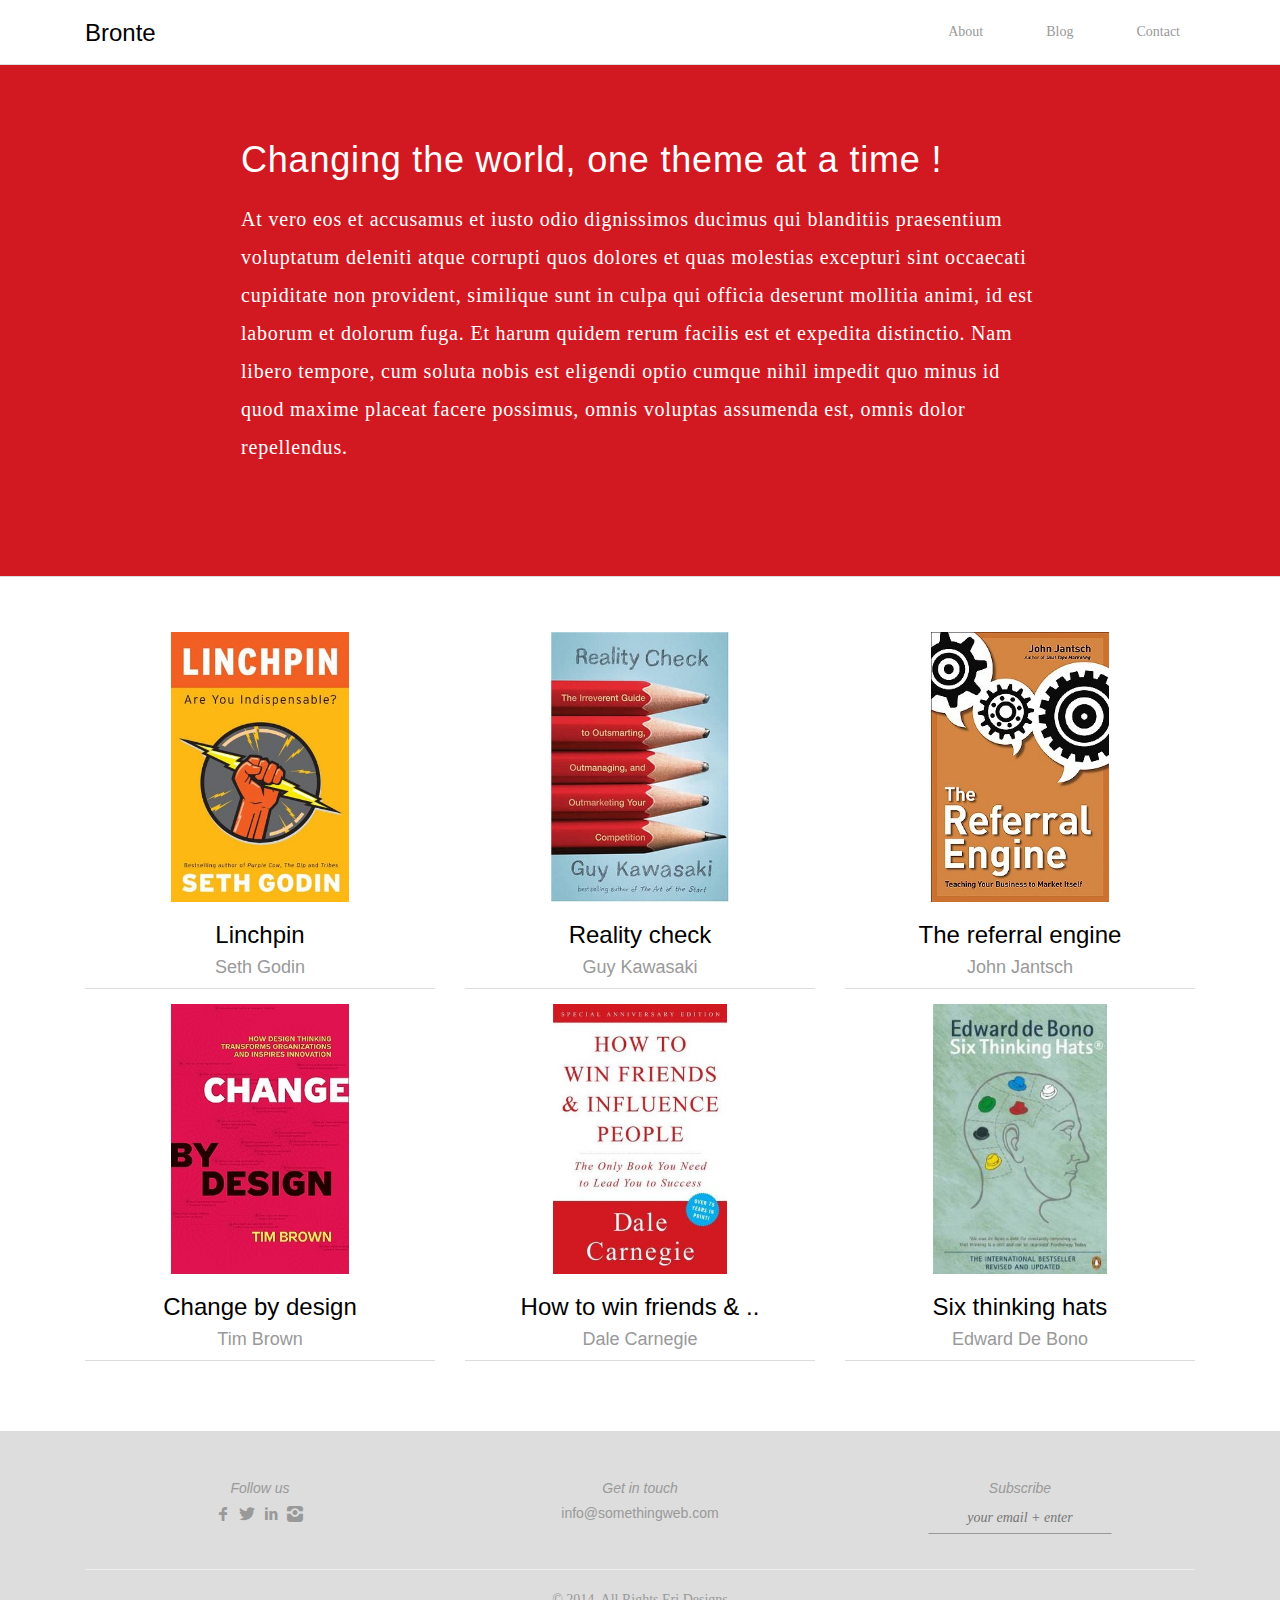
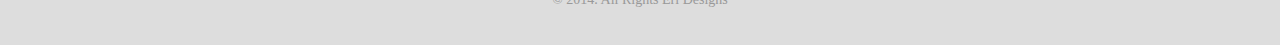
<file: index.html>
<!DOCTYPE html>
<html lang="en">
<head>
  <meta http-equiv="content-type" content="text/html; charset=UTF-8"> 
  
  <title>WordPress Theme for writers</title>
  
  <meta name="viewport" content="width=device-width, initial-scale=1, maximum-scale=1">
  <meta name="description" content="">
  <meta name="keywords" content="">
  <meta name="author" content="">
 
  <!-- style -->
  <link type="text/css" rel="stylesheet" href="style.css">

  <!-- loading less -->
  <link type="text/css" rel="stylesheet/less" href="style.less">
  <script src="js/less-1.6.1.min.js" type="text/javascript"></script>

	<!--[if lt IE 9]>
	<script src="https://oss.maxcdn.com/libs/html5shiv/3.7.0/html5shiv.js"></script>
	<script src="https://oss.maxcdn.com/libs/respond.js/1.3.0/respond.min.js"></script>
	<![endif]-->
    
</head>
<body>

<div class="top-nav">
<div class="container">

	<div class="logo col-sm-3">
		<h3><a href="index.html">Bronte</a></h3>
	</div><!-- logo -->
	
	<div class="nav col-sm-9">
		<ul class="navbar pull-right">
			<li>
			<a href="#">About</a>
			<ul>
				<li><a href="index-2.html">Home Two</a></li>
				<li><a href="index-3.html">Home Three</a></li>
			</ul>
			</li>
			<li><a href="blog.html">Blog</a></li>
			<li><a href="contact.php">Contact</a></li>
		</ul>
	</div><!-- nav -->
	
</div><!-- container -->
</div><!-- top nav -->

<div class="header">
<div class="container">
	<div class="content">
		<h1>
			Changing the world, one theme at a time !
		</h1>
		
		<p>At vero eos et accusamus et iusto odio dignissimos ducimus qui blanditiis praesentium voluptatum deleniti atque corrupti quos dolores et quas molestias excepturi sint occaecati cupiditate non provident, similique sunt in culpa qui officia deserunt mollitia animi, id est laborum et dolorum fuga. Et harum quidem rerum facilis est et expedita distinctio. Nam libero tempore, cum soluta nobis est eligendi optio cumque nihil impedit quo minus id quod maxime placeat facere possimus, omnis voluptas assumenda est, omnis dolor repellendus.</p>
	</div>
</div><!-- container -->
</div><!-- header -->

<div class="catalog">
<div class="container">

<div class="col-md-4 product">
	<a href="#">
		<img src="images/linchpin-seth-godin.jpg" class="img-responsive product-thumb" alt="Product title" />
	</a>
	
	<div class="details">
		<h3><a href="#">Linchpin</a></h3>
		<h4>Seth Godin</h4>
	</div>
</div><!-- product -->

<div class="col-md-4 product">
	<a href="#">
		<img src="images/reality-check-guy-kawasaki.jpg" class="img-responsive product-thumb" alt="Product title" />
	</a>
	
	<div class="details">
		<h3><a href="#">Reality check</a></h3>
		<h4>Guy Kawasaki</h4>
	</div>
</div><!-- product -->

<div class="col-md-4 product">
	<a href="#">
		<img src="images/the-referral-engine-john-jantsch.jpg" class="img-responsive product-thumb" alt="Product title" />
	</a>
	
	<div class="details">
		<h3><a href="#">The referral engine</a></h3>
		<h4>John Jantsch</h4>
	</div>
</div><!-- product -->

<div class="col-md-4 product">
	<a href="#">
		<img src="images/change-by-design-tim-brown.jpg" class="img-responsive product-thumb" alt="Product title" />
	</a>
	
	<div class="details">
		<h3><a href="#">Change by design</a></h3>
		<h4>Tim Brown</h4>
	</div>
</div><!-- product -->

<div class="col-md-4 product">
	<a href="#">
		<img src="images/how-to-win-friends-dale-carnegie.jpg" class="img-responsive product-thumb" alt="Product title" />
	</a>
	
	<div class="details">
		<h3><a href="#">How to win friends & ..</a></h3>
		<h4>Dale Carnegie</h4>
	</div>
</div><!-- product -->

<div class="col-md-4 product">
	<a href="#">
		<img src="images/six-thinking-hats-edward-de-bono.jpg" class="img-responsive product-thumb" alt="Product title" />
	</a>
	
	<div class="details">
		<h3><a href="#">Six thinking hats</a></h3>
		<h4>Edward De Bono</h4>
	</div>
</div><!-- product -->

</div><!-- container -->
</div><!-- catalog -->

<div class="footer">
<div class="container">

	<div class="col-md-4 product">
		
		<div class="details">
			<h5><i>Follow us</i></h5>
			<ul class="social">
				<li><a target="_blank" href="#"><i class="icon-facebook"></i></a></li>
				<li><a target="_blank" href="#"><i class="icon-twitter"></i></a></li>
				<li><a target="_blank" href="#"><i class="icon-linkedin"></i></a></li>
				<li><a target="_blank" href="#"><i class="icon-instagram"></i></a></li>
			</ul>
		</div>
		
	</div><!-- product -->
	
	<div class="col-md-4 product">
		
		<div class="details">
			<h5><i>Get in touch</i></h5>
			<h5>info@somethingweb.com</h5>
		</div>
		
	</div><!-- product -->
	
	<div class="col-md-4 product">
		
		<div class="details">
			<h5><i>Subscribe</i></h5>
			<input type="text" placeholder="your email + enter" class="subscribe-form"/>
		</div>
		
	</div><!-- product -->
	
	
	
	<div class="col-md-12">
		<hr>
		<div class="copyright">
			&copy; 2014. All Rights
			<a href="http://eridesigns.com.au" target="_blank">Eri Designs</a>
		</div>
	</div>

</div><!-- container -->
</div><!-- footer -->

<!-- loading js -->
<script type="text/javascript" src="js/jquery-1.10.2.min.js"></script>
<script type="text/javascript" src="js/plugins/superfish.min.js"></script>
<script type="text/javascript" src="js/plugins/hoverIntent.js"></script>
<script type="text/javascript" src="js/plugins/backstretch.js"></script>
<script type="text/javascript" src="fontello/config.json"></script>

<script type="text/javascript">
//$(".header").backstretch("http://dl.dropbox.com/u/515046/www/garfield-interior.jpg");
</script>

<!-- loading fonts -->
<link type="text/css" rel="stylesheet" href="fontello/css/fontello-codes.css">
<link type="text/css" rel="stylesheet" href="fontello/css/fontello-embedded.css">
<link type="text/css" rel="stylesheet" href="fontello/css/fontello-ie7-codes.css">
<link type="text/css" rel="stylesheet" href="fontello/css/fontello-ie7.css">
<link type="text/css" rel="stylesheet" href="fontello/css/fontello.css">
</body>
</html>
</file>
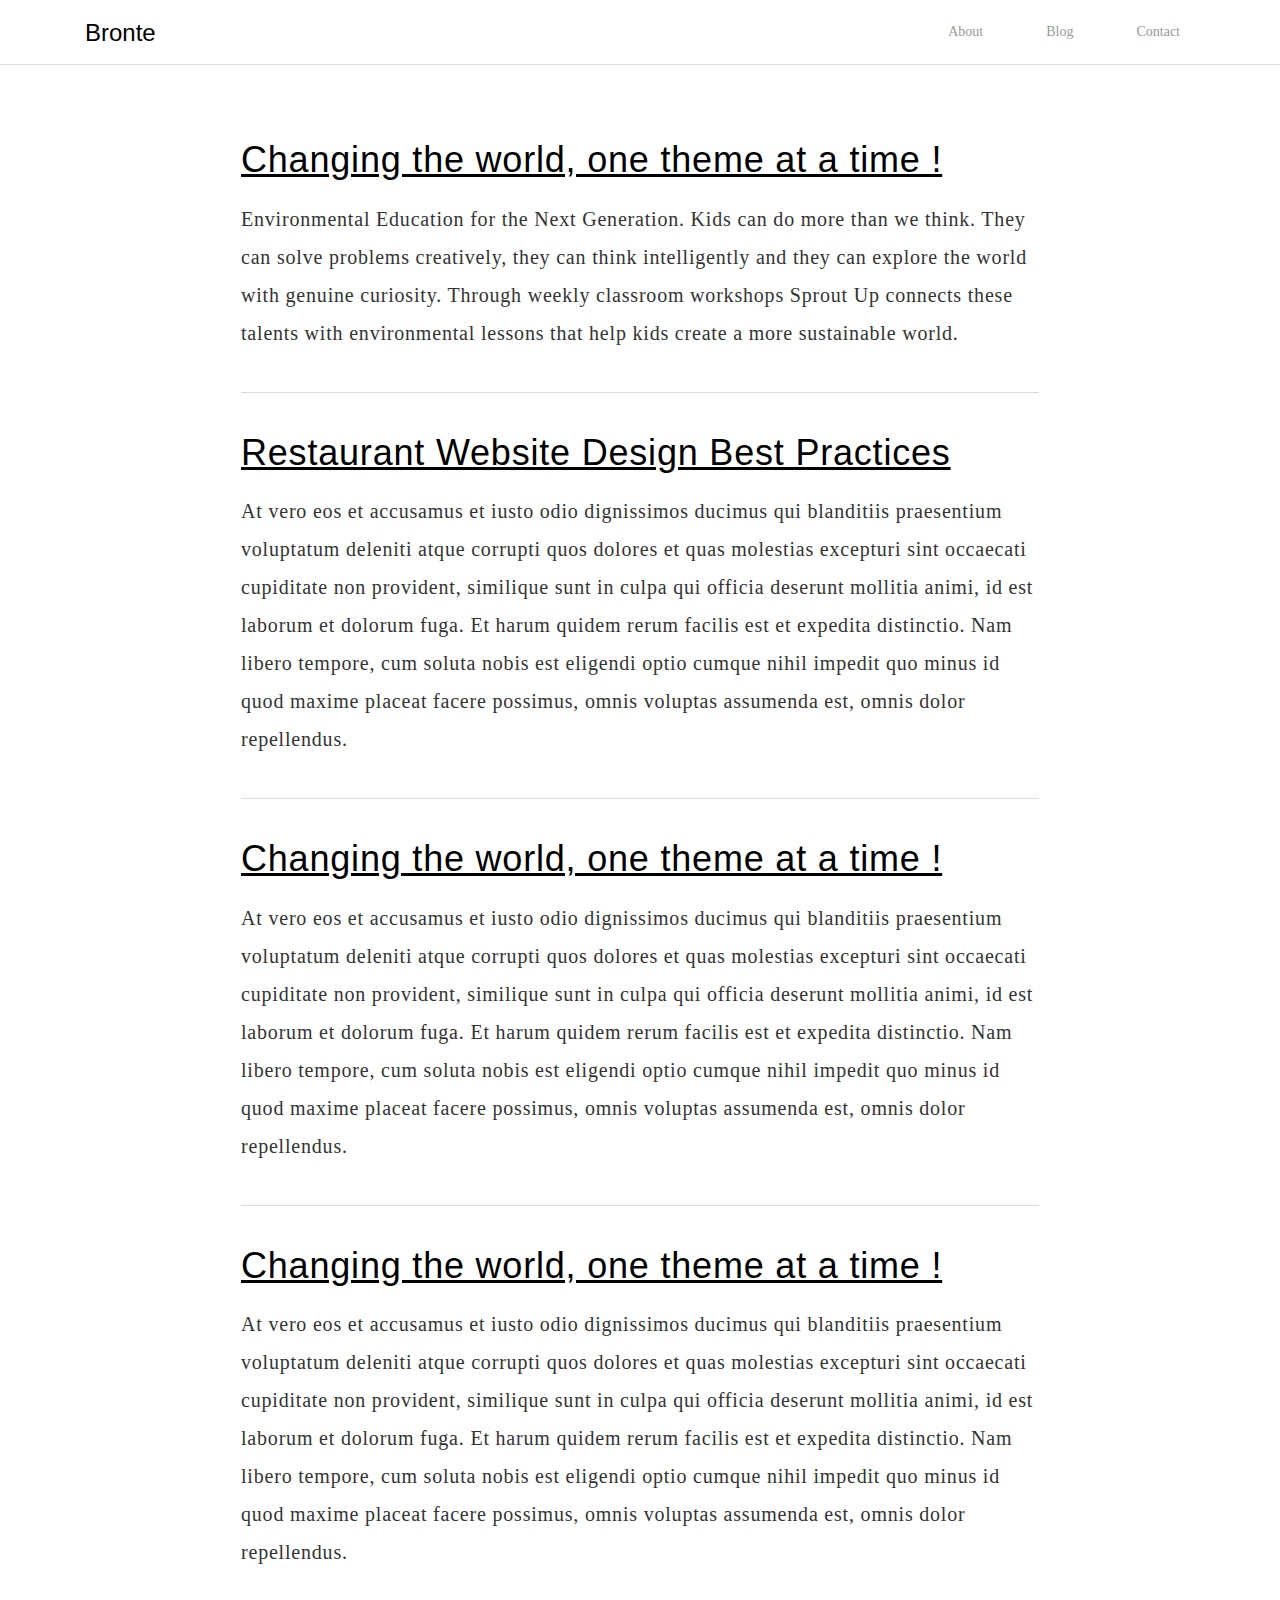
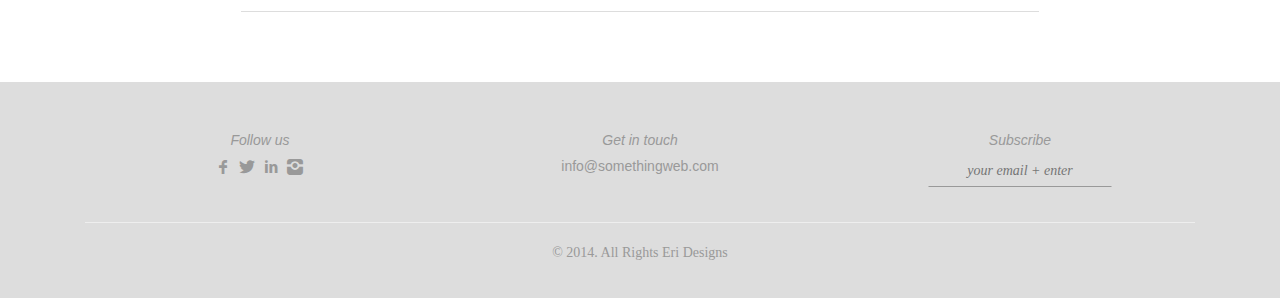
<file: blog.html>
<!DOCTYPE html>
<html lang="en">
<head>
  <meta http-equiv="content-type" content="text/html; charset=UTF-8"> 
  
  <title>WordPress Theme for writers</title>
  
  <meta name="viewport" content="width=device-width, initial-scale=1, maximum-scale=1">
  <meta name="description" content="">
  <meta name="keywords" content="">
  <meta name="author" content="">
 
  <!-- style -->
  <link type="text/css" rel="stylesheet" href="style.css">

  <!-- loading less -->
  <link type="text/css" rel="stylesheet/less" href="style.less">
  <script src="js/less-1.6.1.min.js" type="text/javascript"></script>

	<!--[if lt IE 9]>
	<script src="https://oss.maxcdn.com/libs/html5shiv/3.7.0/html5shiv.js"></script>
	<script src="https://oss.maxcdn.com/libs/respond.js/1.3.0/respond.min.js"></script>
	<![endif]-->
    
</head>
<body>

<div class="top-nav">
<div class="container">

	<div class="logo col-sm-3">
		<h3><a href="index.html">Bronte</a></h3>
	</div><!-- logo -->
	
	<div class="nav col-sm-9">
		<ul class="navbar pull-right">
			<li>
			<a href="#">About</a>
			<ul>
				<li><a href="index-2.html">Home Two</a></li>
				<li><a href="index-3.html">Home Three</a></li>
			</ul>
			</li>
			<li><a href="blog.html">Blog</a></li>
			<li><a href="contact.php">Contact</a></li>
		</ul>
	</div><!-- nav -->
	
</div><!-- container -->
</div><!-- top nav -->

<div class="blog">
<div class="container">
	
	<div class="content">
		<h1>
			<a href="single.html">Changing the world, one theme at a time !</a>
		</h1>
		
		<p>Environmental Education for the Next Generation. Kids can do more than we think. They can solve problems creatively, they can think intelligently and they can explore the world with genuine curiosity. Through weekly classroom workshops Sprout Up connects these talents with environmental lessons that help kids create a more sustainable world.</p>
	</div>
	<div class="content">
		<h1>
			<a href="single.html">Restaurant Website Design Best Practices</a>
		</h1>
		
		<p>At vero eos et accusamus et iusto odio dignissimos ducimus qui blanditiis praesentium voluptatum deleniti atque corrupti quos dolores et quas molestias excepturi sint occaecati cupiditate non provident, similique sunt in culpa qui officia deserunt mollitia animi, id est laborum et dolorum fuga. Et harum quidem rerum facilis est et expedita distinctio. Nam libero tempore, cum soluta nobis est eligendi optio cumque nihil impedit quo minus id quod maxime placeat facere possimus, omnis voluptas assumenda est, omnis dolor repellendus.</p>
	</div>
	<div class="content">
		<h1>
			<a href="single.html">Changing the world, one theme at a time !</a>
		</h1>
		
		<p>At vero eos et accusamus et iusto odio dignissimos ducimus qui blanditiis praesentium voluptatum deleniti atque corrupti quos dolores et quas molestias excepturi sint occaecati cupiditate non provident, similique sunt in culpa qui officia deserunt mollitia animi, id est laborum et dolorum fuga. Et harum quidem rerum facilis est et expedita distinctio. Nam libero tempore, cum soluta nobis est eligendi optio cumque nihil impedit quo minus id quod maxime placeat facere possimus, omnis voluptas assumenda est, omnis dolor repellendus.</p>
	</div>
	<div class="content">
		<h1>
			<a href="single.html">Changing the world, one theme at a time !</a>
		</h1>
		
		<p>At vero eos et accusamus et iusto odio dignissimos ducimus qui blanditiis praesentium voluptatum deleniti atque corrupti quos dolores et quas molestias excepturi sint occaecati cupiditate non provident, similique sunt in culpa qui officia deserunt mollitia animi, id est laborum et dolorum fuga. Et harum quidem rerum facilis est et expedita distinctio. Nam libero tempore, cum soluta nobis est eligendi optio cumque nihil impedit quo minus id quod maxime placeat facere possimus, omnis voluptas assumenda est, omnis dolor repellendus.</p>
	</div>
	
</div><!-- container -->
</div><!-- blog -->



<div class="footer">
<div class="container">

	<div class="col-md-4 product">
		
		<div class="details">
			<h5><i>Follow us</i></h5>
			<ul class="social">
				<li><a target="_blank" href="#"><i class="icon-facebook"></i></a></li>
				<li><a target="_blank" href="#"><i class="icon-twitter"></i></a></li>
				<li><a target="_blank" href="#"><i class="icon-linkedin"></i></a></li>
				<li><a target="_blank" href="#"><i class="icon-instagram"></i></a></li>
			</ul>
		</div>
		
	</div><!-- product -->
	
	<div class="col-md-4 product">
		
		<div class="details">
			<h5><i>Get in touch</i></h5>
			<h5>info@somethingweb.com</h5>
		</div>
		
	</div><!-- product -->
	
	<div class="col-md-4 product">
		
		<div class="details">
			<h5><i>Subscribe</i></h5>
			<input type="text" placeholder="your email + enter" class="subscribe-form"/>
		</div>
		
	</div><!-- product -->
	
	
	
	<div class="col-md-12">
		<hr>
		<div class="copyright">
			&copy; 2014. All Rights
			<a href="http://eridesigns.com.au" target="_blank">Eri Designs</a>
		</div>
	</div>

</div><!-- container -->
</div><!-- footer -->


<!-- loading js -->
<script type="text/javascript" src="js/jquery-1.10.2.min.js"></script>
<script type="text/javascript" src="js/plugins/superfish.min.js"></script>
<script type="text/javascript" src="js/plugins/hoverIntent.js"></script>
<script type="text/javascript" src="js/plugins/backstretch.js"></script>
<script type="text/javascript" src="fontello/config.json"></script>

<!-- loading fonts -->
<link type="text/css" rel="stylesheet" href="fontello/css/fontello-codes.css">
<link type="text/css" rel="stylesheet" href="fontello/css/fontello-embedded.css">
<link type="text/css" rel="stylesheet" href="fontello/css/fontello-ie7-codes.css">
<link type="text/css" rel="stylesheet" href="fontello/css/fontello-ie7.css">
<link type="text/css" rel="stylesheet" href="fontello/css/fontello.css">
</body>
</html>
</file>
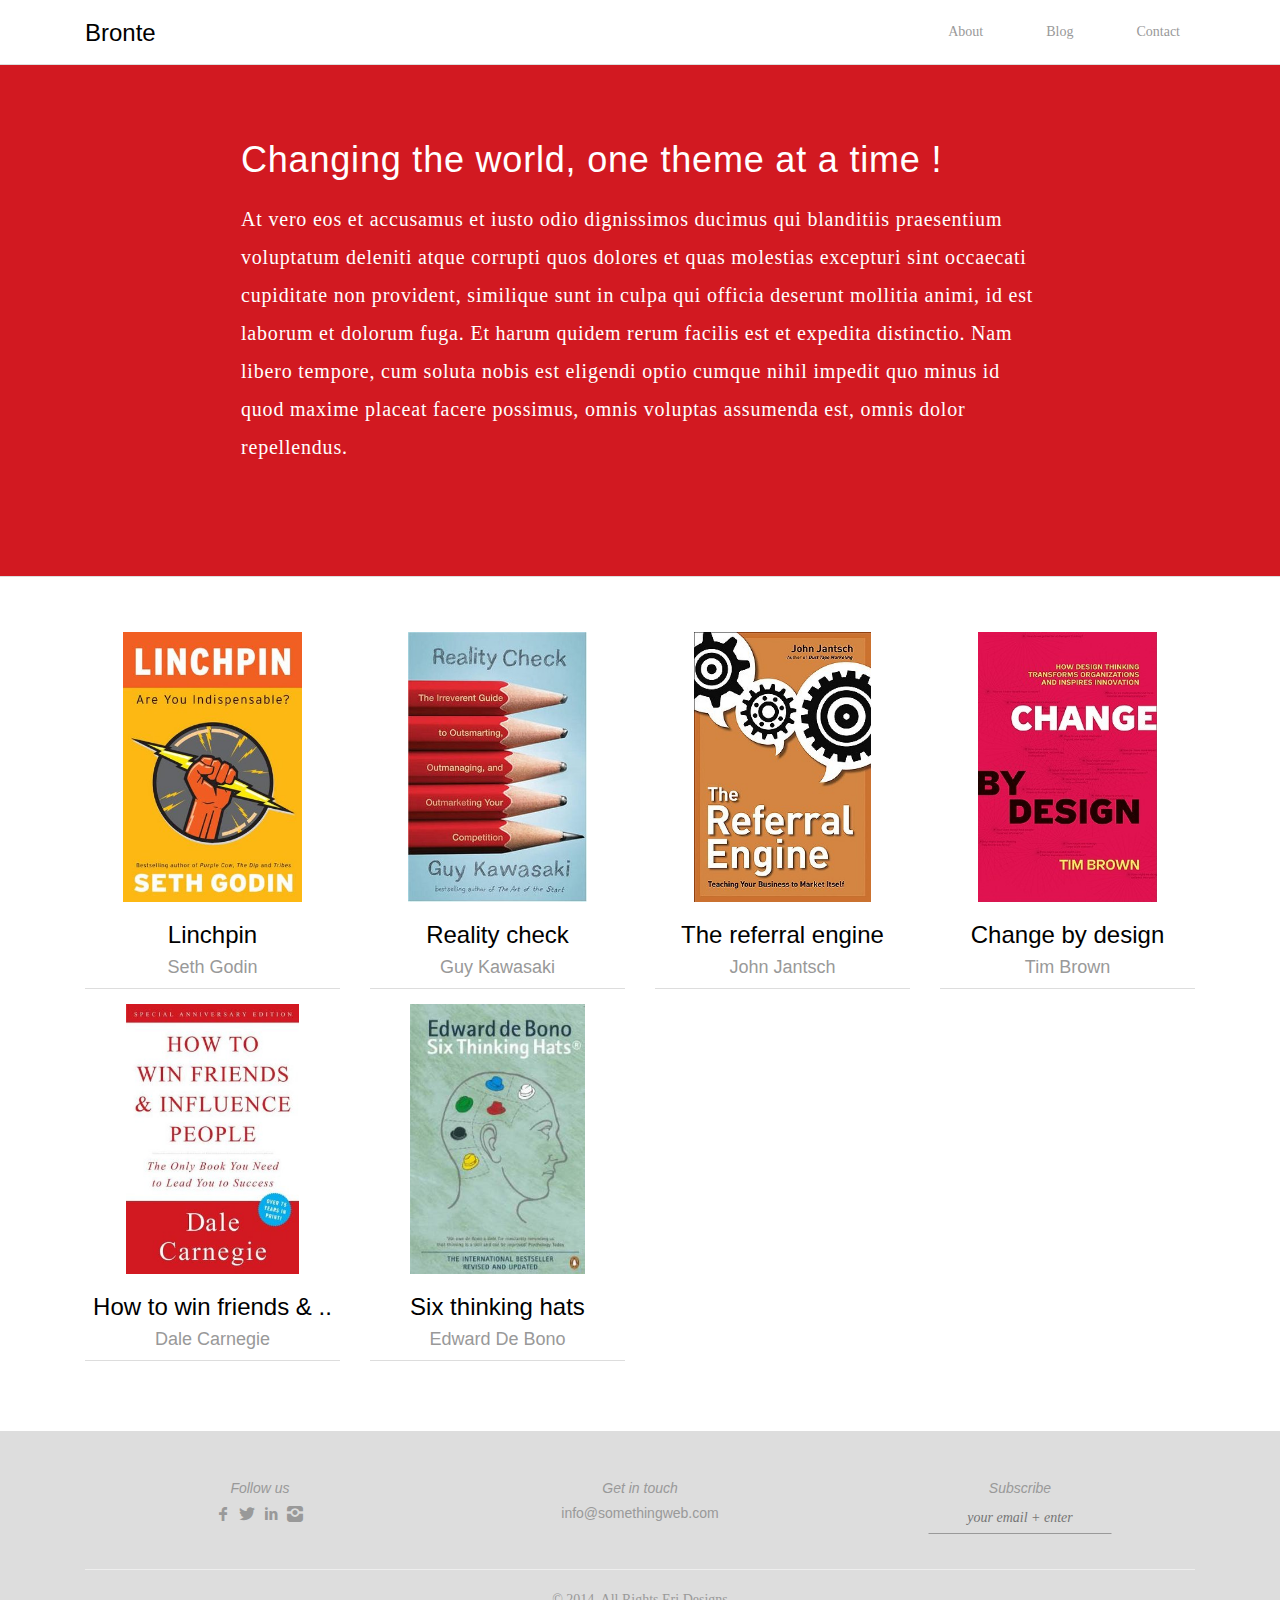
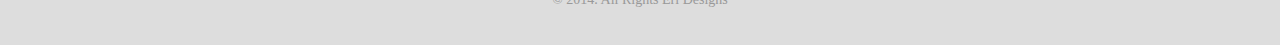
<file: index-3.html>
<!DOCTYPE html>
<html lang="en">
<head>
  <meta http-equiv="content-type" content="text/html; charset=UTF-8"> 
  
  <title>WordPress Theme for writers</title>
  
  <meta name="viewport" content="width=device-width, initial-scale=1, maximum-scale=1">
  <meta name="description" content="">
  <meta name="keywords" content="">
  <meta name="author" content="">
 
  <!-- style -->
  <link type="text/css" rel="stylesheet" href="style.css">

  <!-- loading less -->
  <link type="text/css" rel="stylesheet/less" href="style.less">
  <script src="js/less-1.6.1.min.js" type="text/javascript"></script>

	<!--[if lt IE 9]>
	<script src="https://oss.maxcdn.com/libs/html5shiv/3.7.0/html5shiv.js"></script>
	<script src="https://oss.maxcdn.com/libs/respond.js/1.3.0/respond.min.js"></script>
	<![endif]-->
    
</head>
<body>

<div class="top-nav">
<div class="container">

	<div class="logo col-sm-3">
		<h3><a href="index.html">Bronte</a></h3>
	</div><!-- logo -->
	
	<div class="nav col-sm-9">
		<ul class="navbar pull-right">
			<li>
			<a href="#">About</a>
			<ul>
				<li><a href="index-2.html">Home Two</a></li>
				<li><a href="index-2.html">Home Three</a></li>
			</ul>
			</li>
			<li><a href="blog.html">Blog</a></li>
			<li><a href="contact.php">Contact</a></li>
		</ul>
	</div><!-- nav -->
	
</div><!-- container -->
</div><!-- top nav -->

<div class="header">
<div class="container">
	<div class="content">
		<h1>
			Changing the world, one theme at a time !
		</h1>
		
		<p>At vero eos et accusamus et iusto odio dignissimos ducimus qui blanditiis praesentium voluptatum deleniti atque corrupti quos dolores et quas molestias excepturi sint occaecati cupiditate non provident, similique sunt in culpa qui officia deserunt mollitia animi, id est laborum et dolorum fuga. Et harum quidem rerum facilis est et expedita distinctio. Nam libero tempore, cum soluta nobis est eligendi optio cumque nihil impedit quo minus id quod maxime placeat facere possimus, omnis voluptas assumenda est, omnis dolor repellendus.</p>
	</div>
</div><!-- container -->
</div><!-- header -->

<div class="catalog">
<div class="container">

<div class="col-md-3 product">
	<a href="#">
		<img src="images/linchpin-seth-godin.jpg" class="img-responsive product-thumb" alt="Product title" />
	</a>
	
	<div class="details">
		<h3><a href="#">Linchpin</a></h3>
		<h4>Seth Godin</h4>
	</div>
</div><!-- product -->

<div class="col-md-3 product">
	<a href="#">
		<img src="images/reality-check-guy-kawasaki.jpg" class="img-responsive product-thumb" alt="Product title" />
	</a>
	
	<div class="details">
		<h3><a href="#">Reality check</a></h3>
		<h4>Guy Kawasaki</h4>
	</div>
</div><!-- product -->

<div class="col-md-3 product">
	<a href="#">
		<img src="images/the-referral-engine-john-jantsch.jpg" class="img-responsive product-thumb" alt="Product title" />
	</a>
	
	<div class="details">
		<h3><a href="#">The referral engine</a></h3>
		<h4>John Jantsch</h4>
	</div>
</div><!-- product -->

<div class="col-md-3 product">
	<a href="#">
		<img src="images/change-by-design-tim-brown.jpg" class="img-responsive product-thumb" alt="Product title" />
	</a>
	
	<div class="details">
		<h3><a href="#">Change by design</a></h3>
		<h4>Tim Brown</h4>
	</div>
</div><!-- product -->

<div class="col-md-3 product">
	<a href="#">
		<img src="images/how-to-win-friends-dale-carnegie.jpg" class="img-responsive product-thumb" alt="Product title" />
	</a>
	
	<div class="details">
		<h3><a href="#">How to win friends & ..</a></h3>
		<h4>Dale Carnegie</h4>
	</div>
</div><!-- product -->

<div class="col-md-3 product">
	<a href="#">
		<img src="images/six-thinking-hats-edward-de-bono.jpg" class="img-responsive product-thumb" alt="Product title" />
	</a>
	
	<div class="details">
		<h3><a href="#">Six thinking hats</a></h3>
		<h4>Edward De Bono</h4>
	</div>
</div><!-- product -->



</div><!-- container -->
</div><!-- catalog -->

<div class="footer">
<div class="container">

	<div class="col-md-4 product">
		
		<div class="details">
			<h5><i>Follow us</i></h5>
			<ul class="social">
				<li><a target="_blank" href="#"><i class="icon-facebook"></i></a></li>
				<li><a target="_blank" href="#"><i class="icon-twitter"></i></a></li>
				<li><a target="_blank" href="#"><i class="icon-linkedin"></i></a></li>
				<li><a target="_blank" href="#"><i class="icon-instagram"></i></a></li>
			</ul>
		</div>
		
	</div><!-- product -->
	
	<div class="col-md-4 product">
		
		<div class="details">
			<h5><i>Get in touch</i></h5>
			<h5>info@somethingweb.com</h5>
		</div>
		
	</div><!-- product -->
	
	<div class="col-md-4 product">
		
		<div class="details">
			<h5><i>Subscribe</i></h5>
			<input type="text" placeholder="your email + enter" class="subscribe-form"/>
		</div>
		
	</div><!-- product -->
	
	
	
	<div class="col-md-12">
		<hr>
		<div class="copyright">
			&copy; 2014. All Rights
			<a href="http://eridesigns.com.au" target="_blank">Eri Designs</a>
		</div>
	</div>

</div><!-- container -->
</div><!-- footer -->

<!-- loading js -->
<script type="text/javascript" src="js/jquery-1.10.2.min.js"></script>
<script type="text/javascript" src="js/plugins/superfish.min.js"></script>
<script type="text/javascript" src="js/plugins/hoverIntent.js"></script>
<script type="text/javascript" src="js/plugins/backstretch.js"></script>
<script type="text/javascript" src="fontello/config.json"></script>

<script type="text/javascript">
//$(".header").backstretch("http://dl.dropbox.com/u/515046/www/garfield-interior.jpg");
</script>

<!-- loading fonts -->
<link type="text/css" rel="stylesheet" href="fontello/css/fontello-codes.css">
<link type="text/css" rel="stylesheet" href="fontello/css/fontello-embedded.css">
<link type="text/css" rel="stylesheet" href="fontello/css/fontello-ie7-codes.css">
<link type="text/css" rel="stylesheet" href="fontello/css/fontello-ie7.css">
<link type="text/css" rel="stylesheet" href="fontello/css/fontello.css">
</body>
</html>
</file>
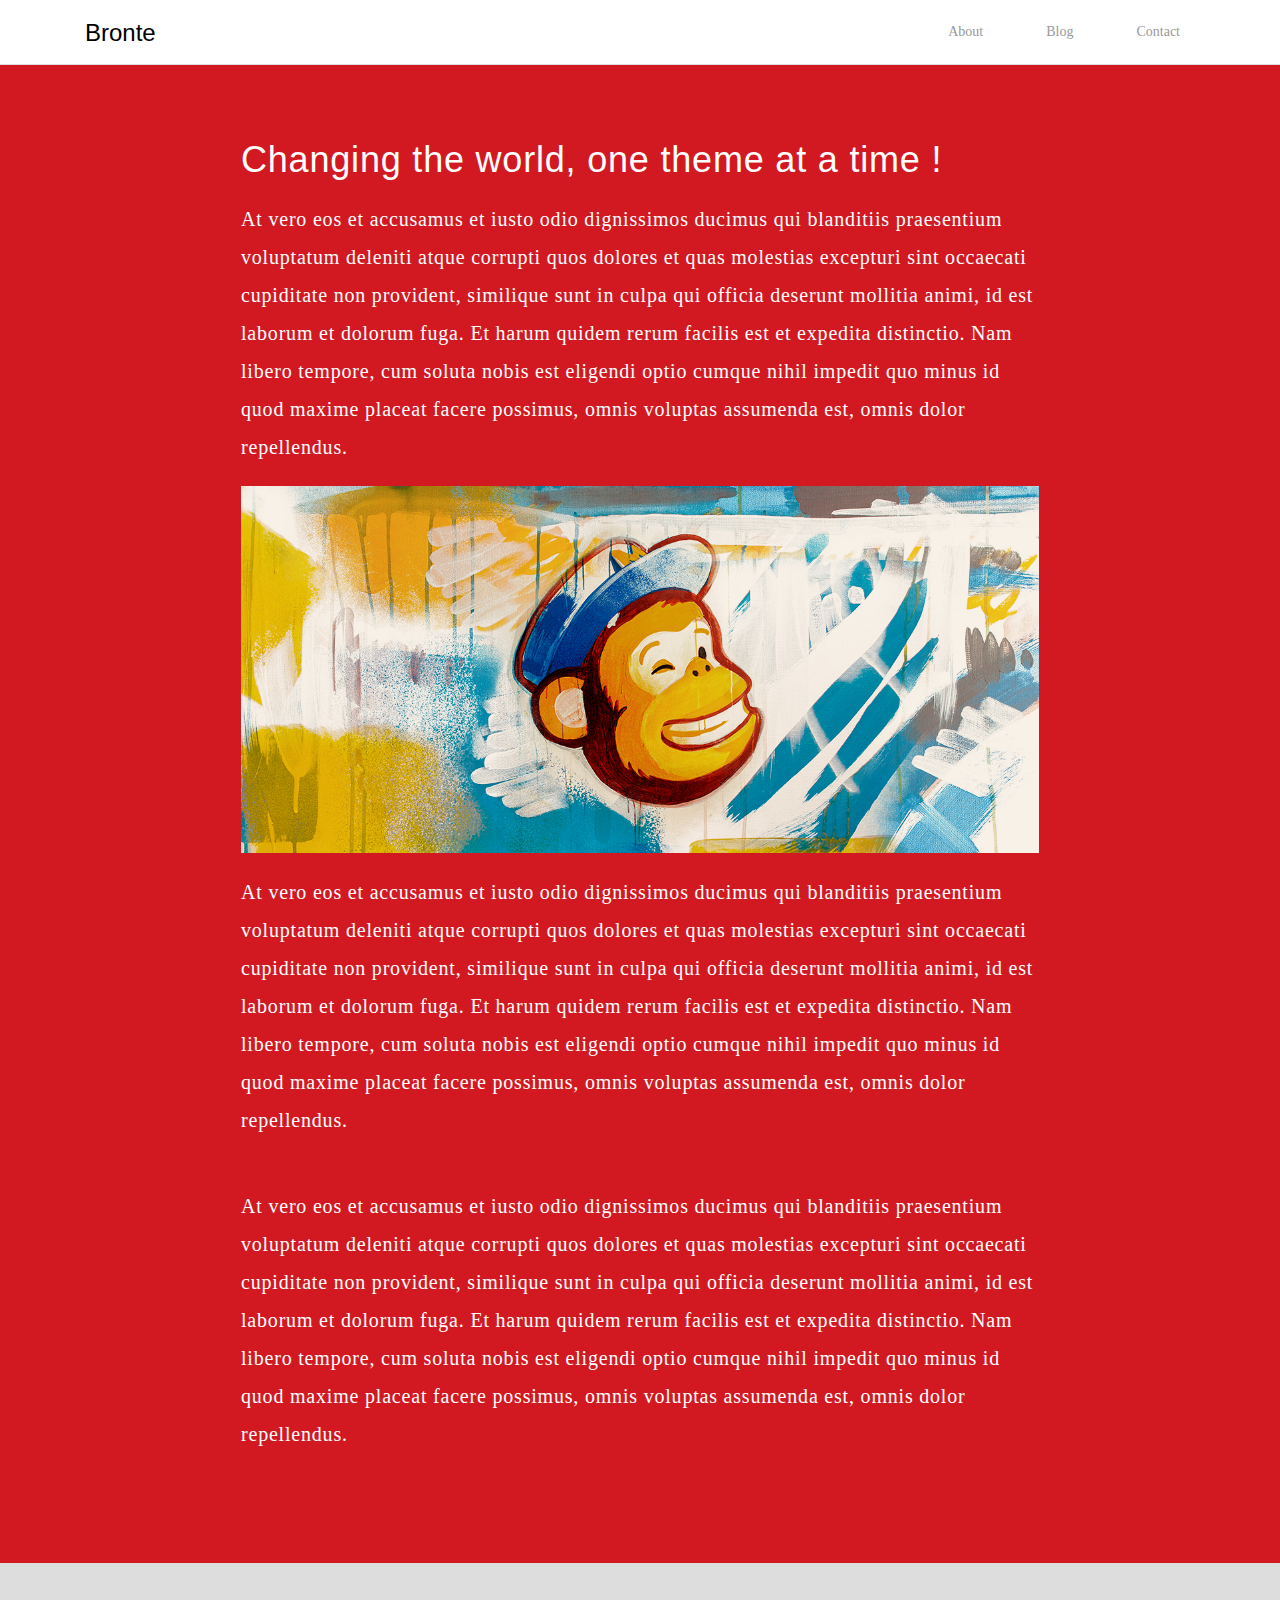
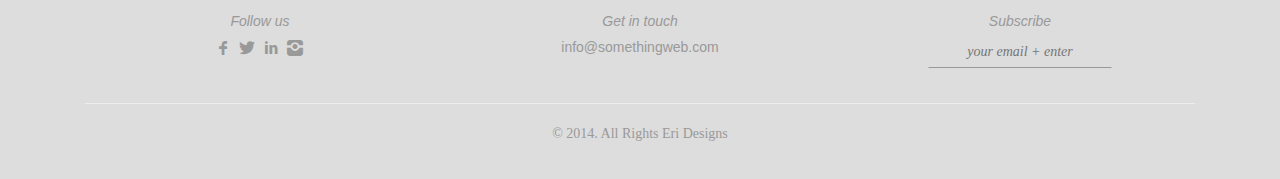
<file: single.html>
<!DOCTYPE html>
<html lang="en">
<head>
  <meta http-equiv="content-type" content="text/html; charset=UTF-8"> 
  
  <title>WordPress Theme for writers</title>
  
  <meta name="viewport" content="width=device-width, initial-scale=1, maximum-scale=1">
  <meta name="description" content="">
  <meta name="keywords" content="">
  <meta name="author" content="">
 
  <!-- style -->
  <link type="text/css" rel="stylesheet" href="style.css">

  <!-- loading less -->
  <link type="text/css" rel="stylesheet/less" href="style.less">
  <script src="js/less-1.6.1.min.js" type="text/javascript"></script>

	<!--[if lt IE 9]>
	<script src="https://oss.maxcdn.com/libs/html5shiv/3.7.0/html5shiv.js"></script>
	<script src="https://oss.maxcdn.com/libs/respond.js/1.3.0/respond.min.js"></script>
	<![endif]-->
    
</head>
<body>

<div class="top-nav">
<div class="container">

	<div class="logo col-sm-3">
		<h3><a href="index.html">Bronte</a></h3>
	</div><!-- logo -->
	
	<div class="nav col-sm-9">
		<ul class="navbar pull-right">
			<li>
			<a href="#">About</a>
			<ul>
				<li><a href="index-2.html">Home Two</a></li>
				<li><a href="index-3.html">Home Three</a></li>
			</ul>
			</li>
			<li><a href="blog.html">Blog</a></li>
			<li><a href="contact.php">Contact</a></li>
		</ul>
	</div><!-- nav -->
	
</div><!-- container -->
</div><!-- top nav -->

<div class="header">
<div class="container">

	<div class="content">
		<h1>
			Changing the world, one theme at a time !
		</h1>
		
		<p>At vero eos et accusamus et iusto odio dignissimos ducimus qui blanditiis praesentium voluptatum deleniti atque corrupti quos dolores et quas molestias excepturi sint occaecati cupiditate non provident, similique sunt in culpa qui officia deserunt mollitia animi, id est laborum et dolorum fuga. Et harum quidem rerum facilis est et expedita distinctio. Nam libero tempore, cum soluta nobis est eligendi optio cumque nihil impedit quo minus id quod maxime placeat facere possimus, omnis voluptas assumenda est, omnis dolor repellendus.</p>
		
		<img src="images/billboard-mailchimp.jpg" class="img-responsive thumb" />
		
		<p>At vero eos et accusamus et iusto odio dignissimos ducimus qui blanditiis praesentium voluptatum deleniti atque corrupti quos dolores et quas molestias excepturi sint occaecati cupiditate non provident, similique sunt in culpa qui officia deserunt mollitia animi, id est laborum et dolorum fuga. Et harum quidem rerum facilis est et expedita distinctio. Nam libero tempore, cum soluta nobis est eligendi optio cumque nihil impedit quo minus id quod maxime placeat facere possimus, omnis voluptas assumenda est, omnis dolor repellendus.</p>	
		
		<br>
			
		<p>At vero eos et accusamus et iusto odio dignissimos ducimus qui blanditiis praesentium voluptatum deleniti atque corrupti quos dolores et quas molestias excepturi sint occaecati cupiditate non provident, similique sunt in culpa qui officia deserunt mollitia animi, id est laborum et dolorum fuga. Et harum quidem rerum facilis est et expedita distinctio. Nam libero tempore, cum soluta nobis est eligendi optio cumque nihil impedit quo minus id quod maxime placeat facere possimus, omnis voluptas assumenda est, omnis dolor repellendus.</p>
		
	</div>
	
</div><!-- container -->
</div><!-- header -->



<div class="footer">
<div class="container">

	<div class="col-md-4 product">
		
		<div class="details">
			<h5><i>Follow us</i></h5>
			<ul class="social">
				<li><a target="_blank" href="#"><i class="icon-facebook"></i></a></li>
				<li><a target="_blank" href="#"><i class="icon-twitter"></i></a></li>
				<li><a target="_blank" href="#"><i class="icon-linkedin"></i></a></li>
				<li><a target="_blank" href="#"><i class="icon-instagram"></i></a></li>
			</ul>
		</div>
		
	</div><!-- product -->
	
	<div class="col-md-4 product">
		
		<div class="details">
			<h5><i>Get in touch</i></h5>
			<h5>info@somethingweb.com</h5>
		</div>
		
	</div><!-- product -->
	
	<div class="col-md-4 product">
		
		<div class="details">
			<h5><i>Subscribe</i></h5>
			<input type="text" placeholder="your email + enter" class="subscribe-form"/>
		</div>
		
	</div><!-- product -->
	
	
	
	<div class="col-md-12">
		<hr>
		<div class="copyright">
			&copy; 2014. All Rights
			<a href="http://eridesigns.com.au" target="_blank">Eri Designs</a>
		</div>
	</div>

</div><!-- container -->
</div><!-- footer -->


<!-- loading js -->
<script type="text/javascript" src="js/jquery-1.10.2.min.js"></script>
<script type="text/javascript" src="js/plugins/superfish.min.js"></script>
<script type="text/javascript" src="js/plugins/hoverIntent.js"></script>
<script type="text/javascript" src="js/plugins/backstretch.js"></script>
<script type="text/javascript" src="fontello/config.json"></script>

<script type="text/javascript">
//$(".header").backstretch("http://dl.dropbox.com/u/515046/www/garfield-interior.jpg");
</script>

<!-- loading fonts -->
<link type="text/css" rel="stylesheet" href="fontello/css/fontello-codes.css">
<link type="text/css" rel="stylesheet" href="fontello/css/fontello-embedded.css">
<link type="text/css" rel="stylesheet" href="fontello/css/fontello-ie7-codes.css">
<link type="text/css" rel="stylesheet" href="fontello/css/fontello-ie7.css">
<link type="text/css" rel="stylesheet" href="fontello/css/fontello.css">
</body>
</html>
</file>
<file: fontello/css/fontello-codes.css>
.icon-facebook:before { content: '\e803'; } /* '' */
.icon-flickr:before { content: '\e804'; } /* '' */
.icon-github:before { content: '\e802'; } /* '' */
.icon-linkedin:before { content: '\e806'; } /* '' */
.icon-pinterest:before { content: '\e807'; } /* '' */
.icon-twitter:before { content: '\e800'; } /* '' */
.icon-vimeo:before { content: '\e801'; } /* '' */
.icon-instagram:before { content: '\e805'; } /* '' */
.icon-pinterest-1:before { content: '\e809'; } /* '' */
.icon-youtube:before { content: '\e808'; } /* '' */
</file>
<file: fontello/css/fontello-embedded.css>
@font-face {
  font-family: 'fontello';
  src: url('../font/fontello.eot?93720608');
  src: url('../font/fontello.eot?93720608#iefix') format('embedded-opentype'),
       url('../font/fontello.svg?93720608#fontello') format('svg');
  font-weight: normal;
  font-style: normal;
}
@font-face {
  font-family: 'fontello';
  src: url('[data-uri]') format('woff'),
       url('[data-uri]') format('truetype');
}
/* Chrome hack: SVG is rendered more smooth in Windozze. 100% magic, uncomment if you need it. */
/* Note, that will break hinting! In other OS-es font will be not as sharp as it could be */
/*
@media screen and (-webkit-min-device-pixel-ratio:0) {
  @font-face {
    font-family: 'fontello';
    src: url('../font/fontello.svg?93720608#fontello') format('svg');
  }
}
*/
 
 [class^="icon-"]:before, [class*=" icon-"]:before {
  font-family: "fontello";
  font-style: normal;
  font-weight: normal;
  speak: none;
 
  display: inline-block;
  text-decoration: inherit;
  width: 1em;
  margin-right: .2em;
  text-align: center;
  /* opacity: .8; */
 
  /* For safety - reset parent styles, that can break glyph codes*/
  font-variant: normal;
  text-transform: none;
     
  /* fix buttons height, for twitter bootstrap */
  line-height: 1em;
 
  /* Animation center compensation - margins should be symmetric */
  /* remove if not needed */
  margin-left: .2em;
 
  /* you can be more comfortable with increased icons size */
  /* font-size: 120%; */
 
  /* Uncomment for 3D effect */
  /* text-shadow: 1px 1px 1px rgba(127, 127, 127, 0.3); */
}
.icon-facebook:before { content: '\e803'; } /* '' */
.icon-flickr:before { content: '\e804'; } /* '' */
.icon-github:before { content: '\e802'; } /* '' */
.icon-linkedin:before { content: '\e806'; } /* '' */
.icon-pinterest:before { content: '\e807'; } /* '' */
.icon-twitter:before { content: '\e800'; } /* '' */
.icon-vimeo:before { content: '\e801'; } /* '' */
.icon-instagram:before { content: '\e805'; } /* '' */
.icon-pinterest-1:before { content: '\e809'; } /* '' */
.icon-youtube:before { content: '\e808'; } /* '' */
</file>
<file: fontello/css/fontello-ie7-codes.css>
.icon-facebook { *zoom: expression( this.runtimeStyle['zoom'] = '1', this.innerHTML = '&#xe803;&nbsp;'); }
.icon-flickr { *zoom: expression( this.runtimeStyle['zoom'] = '1', this.innerHTML = '&#xe804;&nbsp;'); }
.icon-github { *zoom: expression( this.runtimeStyle['zoom'] = '1', this.innerHTML = '&#xe802;&nbsp;'); }
.icon-linkedin { *zoom: expression( this.runtimeStyle['zoom'] = '1', this.innerHTML = '&#xe806;&nbsp;'); }
.icon-pinterest { *zoom: expression( this.runtimeStyle['zoom'] = '1', this.innerHTML = '&#xe807;&nbsp;'); }
.icon-twitter { *zoom: expression( this.runtimeStyle['zoom'] = '1', this.innerHTML = '&#xe800;&nbsp;'); }
.icon-vimeo { *zoom: expression( this.runtimeStyle['zoom'] = '1', this.innerHTML = '&#xe801;&nbsp;'); }
.icon-instagram { *zoom: expression( this.runtimeStyle['zoom'] = '1', this.innerHTML = '&#xe805;&nbsp;'); }
.icon-pinterest-1 { *zoom: expression( this.runtimeStyle['zoom'] = '1', this.innerHTML = '&#xe809;&nbsp;'); }
.icon-youtube { *zoom: expression( this.runtimeStyle['zoom'] = '1', this.innerHTML = '&#xe808;&nbsp;'); }
</file>
<file: fontello/css/fontello-ie7.css>
[class^="icon-"], [class*=" icon-"] {
  font-family: 'fontello';
  font-style: normal;
  font-weight: normal;
 
  /* fix buttons height */
  line-height: 1em;
 
  /* you can be more comfortable with increased icons size */
  /* font-size: 120%; */
}
 
.icon-facebook { *zoom: expression( this.runtimeStyle['zoom'] = '1', this.innerHTML = '&#xe803;&nbsp;'); }
.icon-flickr { *zoom: expression( this.runtimeStyle['zoom'] = '1', this.innerHTML = '&#xe804;&nbsp;'); }
.icon-github { *zoom: expression( this.runtimeStyle['zoom'] = '1', this.innerHTML = '&#xe802;&nbsp;'); }
.icon-linkedin { *zoom: expression( this.runtimeStyle['zoom'] = '1', this.innerHTML = '&#xe806;&nbsp;'); }
.icon-pinterest { *zoom: expression( this.runtimeStyle['zoom'] = '1', this.innerHTML = '&#xe807;&nbsp;'); }
.icon-twitter { *zoom: expression( this.runtimeStyle['zoom'] = '1', this.innerHTML = '&#xe800;&nbsp;'); }
.icon-vimeo { *zoom: expression( this.runtimeStyle['zoom'] = '1', this.innerHTML = '&#xe801;&nbsp;'); }
.icon-instagram { *zoom: expression( this.runtimeStyle['zoom'] = '1', this.innerHTML = '&#xe805;&nbsp;'); }
.icon-pinterest-1 { *zoom: expression( this.runtimeStyle['zoom'] = '1', this.innerHTML = '&#xe809;&nbsp;'); }
.icon-youtube { *zoom: expression( this.runtimeStyle['zoom'] = '1', this.innerHTML = '&#xe808;&nbsp;'); }
</file>
<file: fontello/css/fontello.css>
@font-face {
  font-family: 'fontello';
  src: url('../font/fontello.eot?19466576');
  src: url('../font/fontello.eot?19466576#iefix') format('embedded-opentype'),
       url('../font/fontello.woff?19466576') format('woff'),
       url('../font/fontello.ttf?19466576') format('truetype'),
       url('../font/fontello.svg?19466576#fontello') format('svg');
  font-weight: normal;
  font-style: normal;
}
/* Chrome hack: SVG is rendered more smooth in Windozze. 100% magic, uncomment if you need it. */
/* Note, that will break hinting! In other OS-es font will be not as sharp as it could be */
/*
@media screen and (-webkit-min-device-pixel-ratio:0) {
  @font-face {
    font-family: 'fontello';
    src: url('../font/fontello.svg?19466576#fontello') format('svg');
  }
}
*/
 
 [class^="icon-"]:before, [class*=" icon-"]:before {
  font-family: "fontello";
  font-style: normal;
  font-weight: normal;
  speak: none;
 
  display: inline-block;
  text-decoration: inherit;
  width: 1em;
  margin-right: .2em;
  text-align: center;
  /* opacity: .8; */
 
  /* For safety - reset parent styles, that can break glyph codes*/
  font-variant: normal;
  text-transform: none;
     
  /* fix buttons height, for twitter bootstrap */
  line-height: 1em;
 
  /* Animation center compensation - margins should be symmetric */
  /* remove if not needed */
  margin-left: .2em;
 
  /* you can be more comfortable with increased icons size */
  /* font-size: 120%; */
 
  /* Uncomment for 3D effect */
  /* text-shadow: 1px 1px 1px rgba(127, 127, 127, 0.3); */
}
 
.icon-facebook:before { content: '\e803'; } /* '' */
.icon-flickr:before { content: '\e804'; } /* '' */
.icon-github:before { content: '\e802'; } /* '' */
.icon-linkedin:before { content: '\e806'; } /* '' */
.icon-pinterest:before { content: '\e807'; } /* '' */
.icon-twitter:before { content: '\e800'; } /* '' */
.icon-vimeo:before { content: '\e801'; } /* '' */
.icon-instagram:before { content: '\e805'; } /* '' */
.icon-pinterest-1:before { content: '\e809'; } /* '' */
.icon-youtube:before { content: '\e808'; } /* '' */
</file>
<file: style.css>
/* less variables */
/*! normalize.css v2.1.3 | MIT License | git.io/normalize */
article,
aside,
details,
figcaption,
figure,
footer,
header,
hgroup,
main,
nav,
section,
summary {
  display: block;
}
audio,
canvas,
video {
  display: inline-block;
}
audio:not([controls]) {
  display: none;
  height: 0;
}
[hidden],
template {
  display: none;
}
html {
  font-family: sans-serif;
  -ms-text-size-adjust: 100%;
  -webkit-text-size-adjust: 100%;
}
body {
  margin: 0;
}
a {
  background: transparent;
}
a:focus {
  outline: thin dotted;
}
a:active,
a:hover {
  outline: 0;
}
h1 {
  font-size: 2em;
  margin: 0.67em 0;
}
abbr[title] {
  border-bottom: 1px dotted;
}
b,
strong {
  font-weight: bold;
}
dfn {
  font-style: italic;
}
hr {
  -moz-box-sizing: content-box;
  box-sizing: content-box;
  height: 0;
}
mark {
  background: #ff0;
  color: #000;
}
code,
kbd,
pre,
samp {
  font-family: monospace, serif;
  font-size: 1em;
}
pre {
  white-space: pre-wrap;
}
q {
  quotes: "\201C" "\201D" "\2018" "\2019";
}
small {
  font-size: 80%;
}
sub,
sup {
  font-size: 75%;
  line-height: 0;
  position: relative;
  vertical-align: baseline;
}
sup {
  top: -0.5em;
}
sub {
  bottom: -0.25em;
}
img {
  border: 0;
}
svg:not(:root) {
  overflow: hidden;
}
figure {
  margin: 0;
}
fieldset {
  border: 1px solid #c0c0c0;
  margin: 0 2px;
  padding: 0.35em 0.625em 0.75em;
}
legend {
  border: 0;
  padding: 0;
}
button,
input,
select,
textarea {
  font-family: inherit;
  font-size: 100%;
  margin: 0;
}
button,
input {
  line-height: normal;
}
button,
select {
  text-transform: none;
}
button,
html input[type="button"],
input[type="reset"],
input[type="submit"] {
  -webkit-appearance: button;
  cursor: pointer;
}
button[disabled],
html input[disabled] {
  cursor: default;
}
input[type="checkbox"],
input[type="radio"] {
  box-sizing: border-box;
  padding: 0;
}
input[type="search"] {
  -webkit-appearance: textfield;
  -moz-box-sizing: content-box;
  -webkit-box-sizing: content-box;
  box-sizing: content-box;
}
input[type="search"]::-webkit-search-cancel-button,
input[type="search"]::-webkit-search-decoration {
  -webkit-appearance: none;
}
button::-moz-focus-inner,
input::-moz-focus-inner {
  border: 0;
  padding: 0;
}
textarea {
  overflow: auto;
  vertical-align: top;
}
table {
  border-collapse: collapse;
  border-spacing: 0;
}
@media print {
  * {
    text-shadow: none !important;
    color: #000 !important;
    background: transparent !important;
    box-shadow: none !important;
  }
  a,
  a:visited {
    text-decoration: underline;
  }
  a[href]:after {
    content: " (" attr(href) ")";
  }
  abbr[title]:after {
    content: " (" attr(title) ")";
  }
  a[href^="javascript:"]:after,
  a[href^="#"]:after {
    content: "";
  }
  pre,
  blockquote {
    border: 1px solid #999;
    page-break-inside: avoid;
  }
  thead {
    display: table-header-group;
  }
  tr,
  img {
    page-break-inside: avoid;
  }
  img {
    max-width: 100% !important;
  }
  @page {
    margin: 2cm .5cm;
  }
  p,
  h2,
  h3 {
    orphans: 3;
    widows: 3;
  }
  h2,
  h3 {
    page-break-after: avoid;
  }
  select {
    background: #fff !important;
  }
  .navbar {
    display: none;
  }
  .table td,
  .table th {
    background-color: #fff !important;
  }
  .btn > .caret,
  .dropup > .btn > .caret {
    border-top-color: #000 !important;
  }
  .label {
    border: 1px solid #000;
  }
  .table {
    border-collapse: collapse !important;
  }
  .table-bordered th,
  .table-bordered td {
    border: 1px solid #ddd !important;
  }
}
*,
*:before,
*:after {
  -webkit-box-sizing: border-box;
  -moz-box-sizing: border-box;
  box-sizing: border-box;
}
html {
  font-size: 62.5%;
  -webkit-tap-highlight-color: rgba(0, 0, 0, 0);
}
body {
  font-family: "Bitter", Helvetica, Arial, sans-serif;
  font-size: 14px;
  line-height: 1.428571429;
  color: #333333;
  background-color: #ffffff;
}
input,
button,
select,
textarea {
  font-family: inherit;
  font-size: inherit;
  line-height: inherit;
}
a {
  color: #000000;
  text-decoration: none;
}
a:hover,
a:focus {
  color: #000000;
  text-decoration: underline;
}
a:focus {
  outline: thin dotted;
  outline: 5px auto -webkit-focus-ring-color;
  outline-offset: -2px;
}
img {
  vertical-align: middle;
}
.img-responsive {
  display: block;
  max-width: 100%;
  height: auto;
}
.img-rounded {
  border-radius: 6px;
}
.img-thumbnail {
  padding: 4px;
  line-height: 1.428571429;
  background-color: #ffffff;
  border: 1px solid #dddddd;
  border-radius: 4px;
  -webkit-transition: all 0.2s ease-in-out;
  transition: all 0.2s ease-in-out;
  display: inline-block;
  max-width: 100%;
  height: auto;
}
.img-circle {
  border-radius: 50%;
}
hr {
  margin-top: 20px;
  margin-bottom: 20px;
  border: 0;
  border-top: 1px solid #eeeeee;
}
.sr-only {
  position: absolute;
  width: 1px;
  height: 1px;
  margin: -1px;
  padding: 0;
  overflow: hidden;
  clip: rect(0, 0, 0, 0);
  border: 0;
}
h1,
h2,
h3,
h4,
h5,
h6,
.h1,
.h2,
.h3,
.h4,
.h5,
.h6 {
  font-family: "Bitter", Helvetica, Arial, sans-serif;
  font-weight: 500;
  line-height: 1.1;
  color: inherit;
}
h1 small,
h2 small,
h3 small,
h4 small,
h5 small,
h6 small,
.h1 small,
.h2 small,
.h3 small,
.h4 small,
.h5 small,
.h6 small,
h1 .small,
h2 .small,
h3 .small,
h4 .small,
h5 .small,
h6 .small,
.h1 .small,
.h2 .small,
.h3 .small,
.h4 .small,
.h5 .small,
.h6 .small {
  font-weight: normal;
  line-height: 1;
  color: #999999;
}
h1,
h2,
h3 {
  margin-top: 20px;
  margin-bottom: 10px;
}
h1 small,
h2 small,
h3 small,
h1 .small,
h2 .small,
h3 .small {
  font-size: 65%;
}
h4,
h5,
h6 {
  margin-top: 10px;
  margin-bottom: 10px;
}
h4 small,
h5 small,
h6 small,
h4 .small,
h5 .small,
h6 .small {
  font-size: 75%;
}
h1,
.h1 {
  font-size: 36px;
}
h2,
.h2 {
  font-size: 30px;
}
h3,
.h3 {
  font-size: 24px;
}
h4,
.h4 {
  font-size: 18px;
}
h5,
.h5 {
  font-size: 14px;
}
h6,
.h6 {
  font-size: 12px;
}
p {
  margin: 0 0 10px;
}
.lead {
  margin-bottom: 20px;
  font-size: 16px;
  font-weight: 200;
  line-height: 1.4;
}
@media (min-width: 768px) {
  .lead {
    font-size: 21px;
  }
}
small,
.small {
  font-size: 85%;
}
cite {
  font-style: normal;
}
.text-muted {
  color: #999999;
}
.text-primary {
  color: #000000;
}
.text-primary:hover {
  color: #000000;
}
.text-warning {
  color: #8a6d3b;
}
.text-warning:hover {
  color: #66512c;
}
.text-danger {
  color: #a94442;
}
.text-danger:hover {
  color: #843534;
}
.text-success {
  color: #3c763d;
}
.text-success:hover {
  color: #2b542c;
}
.text-info {
  color: #31708f;
}
.text-info:hover {
  color: #245269;
}
.text-left {
  text-align: left;
}
.text-right {
  text-align: right;
}
.text-center {
  text-align: center;
}
.page-header {
  padding-bottom: 9px;
  margin: 40px 0 20px;
  border-bottom: 1px solid #eeeeee;
}
ul,
ol {
  margin-top: 0;
  margin-bottom: 10px;
}
ul ul,
ol ul,
ul ol,
ol ol {
  margin-bottom: 0;
}
.list-unstyled {
  padding-left: 0;
  list-style: none;
}
.list-inline {
  padding-left: 0;
  list-style: none;
}
.list-inline > li {
  display: inline-block;
  padding-left: 5px;
  padding-right: 5px;
}
.list-inline > li:first-child {
  padding-left: 0;
}
dl {
  margin-top: 0;
  margin-bottom: 20px;
}
dt,
dd {
  line-height: 1.428571429;
}
dt {
  font-weight: bold;
}
dd {
  margin-left: 0;
}
@media (min-width: 768px) {
  .dl-horizontal dt {
    float: left;
    width: 160px;
    clear: left;
    text-align: right;
    overflow: hidden;
    text-overflow: ellipsis;
    white-space: nowrap;
  }
  .dl-horizontal dd {
    margin-left: 180px;
  }
  .dl-horizontal dd:before,
  .dl-horizontal dd:after {
    content: " ";
    display: table;
  }
  .dl-horizontal dd:after {
    clear: both;
  }
  .dl-horizontal dd:before,
  .dl-horizontal dd:after {
    content: " ";
    display: table;
  }
  .dl-horizontal dd:after {
    clear: both;
  }
}
abbr[title],
abbr[data-original-title] {
  cursor: help;
  border-bottom: 1px dotted #999999;
}
.initialism {
  font-size: 90%;
  text-transform: uppercase;
}
blockquote {
  padding: 10px 20px;
  margin: 0 0 20px;
  border-left: 5px solid #eeeeee;
}
blockquote p {
  font-size: 17.5px;
  font-weight: 300;
  line-height: 1.25;
}
blockquote p:last-child {
  margin-bottom: 0;
}
blockquote small,
blockquote .small {
  display: block;
  line-height: 1.428571429;
  color: #999999;
}
blockquote small:before,
blockquote .small:before {
  content: '\2014 \00A0';
}
blockquote.pull-right {
  padding-right: 15px;
  padding-left: 0;
  border-right: 5px solid #eeeeee;
  border-left: 0;
}
blockquote.pull-right p,
blockquote.pull-right small,
blockquote.pull-right .small {
  text-align: right;
}
blockquote.pull-right small:before,
blockquote.pull-right .small:before {
  content: '';
}
blockquote.pull-right small:after,
blockquote.pull-right .small:after {
  content: '\00A0 \2014';
}
blockquote:before,
blockquote:after {
  content: "";
}
address {
  margin-bottom: 20px;
  font-style: normal;
  line-height: 1.428571429;
}
code,
kbd,
pre,
samp {
  font-family: Menlo, Monaco, Consolas, "Courier New", monospace;
}
code {
  padding: 2px 4px;
  font-size: 90%;
  color: #c7254e;
  background-color: #f9f2f4;
  white-space: nowrap;
  border-radius: 4px;
}
pre {
  display: block;
  padding: 9.5px;
  margin: 0 0 10px;
  font-size: 13px;
  line-height: 1.428571429;
  word-break: break-all;
  word-wrap: break-word;
  color: #333333;
  background-color: #f5f5f5;
  border: 1px solid #cccccc;
  border-radius: 4px;
}
pre code {
  padding: 0;
  font-size: inherit;
  color: inherit;
  white-space: pre-wrap;
  background-color: transparent;
  border-radius: 0;
}
.pre-scrollable {
  max-height: 340px;
  overflow-y: scroll;
}
.container {
  margin-right: auto;
  margin-left: auto;
  padding-left: 15px;
  padding-right: 15px;
}
.container:before,
.container:after {
  content: " ";
  display: table;
}
.container:after {
  clear: both;
}
.container:before,
.container:after {
  content: " ";
  display: table;
}
.container:after {
  clear: both;
}
@media (min-width: 768px) {
  .container {
    width: 750px;
  }
}
@media (min-width: 992px) {
  .container {
    width: 970px;
  }
}
@media (min-width: 1200px) {
  .container {
    width: 1170px;
  }
}
.row {
  margin-left: -15px;
  margin-right: -15px;
}
.row:before,
.row:after {
  content: " ";
  display: table;
}
.row:after {
  clear: both;
}
.row:before,
.row:after {
  content: " ";
  display: table;
}
.row:after {
  clear: both;
}
.col-xs-1, .col-sm-1, .col-md-1, .col-lg-1, .col-xs-2, .col-sm-2, .col-md-2, .col-lg-2, .col-xs-3, .col-sm-3, .col-md-3, .col-lg-3, .col-xs-4, .col-sm-4, .col-md-4, .col-lg-4, .col-xs-5, .col-sm-5, .col-md-5, .col-lg-5, .col-xs-6, .col-sm-6, .col-md-6, .col-lg-6, .col-xs-7, .col-sm-7, .col-md-7, .col-lg-7, .col-xs-8, .col-sm-8, .col-md-8, .col-lg-8, .col-xs-9, .col-sm-9, .col-md-9, .col-lg-9, .col-xs-10, .col-sm-10, .col-md-10, .col-lg-10, .col-xs-11, .col-sm-11, .col-md-11, .col-lg-11, .col-xs-12, .col-sm-12, .col-md-12, .col-lg-12 {
  position: relative;
  min-height: 1px;
  padding-left: 15px;
  padding-right: 15px;
}
.col-xs-1, .col-xs-2, .col-xs-3, .col-xs-4, .col-xs-5, .col-xs-6, .col-xs-7, .col-xs-8, .col-xs-9, .col-xs-10, .col-xs-11, .col-xs-12 {
  float: left;
}
.col-xs-12 {
  width: 100%;
}
.col-xs-11 {
  width: 91.66666666666666%;
}
.col-xs-10 {
  width: 83.33333333333334%;
}
.col-xs-9 {
  width: 75%;
}
.col-xs-8 {
  width: 66.66666666666666%;
}
.col-xs-7 {
  width: 58.333333333333336%;
}
.col-xs-6 {
  width: 50%;
}
.col-xs-5 {
  width: 41.66666666666667%;
}
.col-xs-4 {
  width: 33.33333333333333%;
}
.col-xs-3 {
  width: 25%;
}
.col-xs-2 {
  width: 16.666666666666664%;
}
.col-xs-1 {
  width: 8.333333333333332%;
}
.col-xs-pull-12 {
  right: 100%;
}
.col-xs-pull-11 {
  right: 91.66666666666666%;
}
.col-xs-pull-10 {
  right: 83.33333333333334%;
}
.col-xs-pull-9 {
  right: 75%;
}
.col-xs-pull-8 {
  right: 66.66666666666666%;
}
.col-xs-pull-7 {
  right: 58.333333333333336%;
}
.col-xs-pull-6 {
  right: 50%;
}
.col-xs-pull-5 {
  right: 41.66666666666667%;
}
.col-xs-pull-4 {
  right: 33.33333333333333%;
}
.col-xs-pull-3 {
  right: 25%;
}
.col-xs-pull-2 {
  right: 16.666666666666664%;
}
.col-xs-pull-1 {
  right: 8.333333333333332%;
}
.col-xs-pull-0 {
  right: 0%;
}
.col-xs-push-12 {
  left: 100%;
}
.col-xs-push-11 {
  left: 91.66666666666666%;
}
.col-xs-push-10 {
  left: 83.33333333333334%;
}
.col-xs-push-9 {
  left: 75%;
}
.col-xs-push-8 {
  left: 66.66666666666666%;
}
.col-xs-push-7 {
  left: 58.333333333333336%;
}
.col-xs-push-6 {
  left: 50%;
}
.col-xs-push-5 {
  left: 41.66666666666667%;
}
.col-xs-push-4 {
  left: 33.33333333333333%;
}
.col-xs-push-3 {
  left: 25%;
}
.col-xs-push-2 {
  left: 16.666666666666664%;
}
.col-xs-push-1 {
  left: 8.333333333333332%;
}
.col-xs-push-0 {
  left: 0%;
}
.col-xs-offset-12 {
  margin-left: 100%;
}
.col-xs-offset-11 {
  margin-left: 91.66666666666666%;
}
.col-xs-offset-10 {
  margin-left: 83.33333333333334%;
}
.col-xs-offset-9 {
  margin-left: 75%;
}
.col-xs-offset-8 {
  margin-left: 66.66666666666666%;
}
.col-xs-offset-7 {
  margin-left: 58.333333333333336%;
}
.col-xs-offset-6 {
  margin-left: 50%;
}
.col-xs-offset-5 {
  margin-left: 41.66666666666667%;
}
.col-xs-offset-4 {
  margin-left: 33.33333333333333%;
}
.col-xs-offset-3 {
  margin-left: 25%;
}
.col-xs-offset-2 {
  margin-left: 16.666666666666664%;
}
.col-xs-offset-1 {
  margin-left: 8.333333333333332%;
}
.col-xs-offset-0 {
  margin-left: 0%;
}
@media (min-width: 768px) {
  .col-sm-1, .col-sm-2, .col-sm-3, .col-sm-4, .col-sm-5, .col-sm-6, .col-sm-7, .col-sm-8, .col-sm-9, .col-sm-10, .col-sm-11, .col-sm-12 {
    float: left;
  }
  .col-sm-12 {
    width: 100%;
  }
  .col-sm-11 {
    width: 91.66666666666666%;
  }
  .col-sm-10 {
    width: 83.33333333333334%;
  }
  .col-sm-9 {
    width: 75%;
  }
  .col-sm-8 {
    width: 66.66666666666666%;
  }
  .col-sm-7 {
    width: 58.333333333333336%;
  }
  .col-sm-6 {
    width: 50%;
  }
  .col-sm-5 {
    width: 41.66666666666667%;
  }
  .col-sm-4 {
    width: 33.33333333333333%;
  }
  .col-sm-3 {
    width: 25%;
  }
  .col-sm-2 {
    width: 16.666666666666664%;
  }
  .col-sm-1 {
    width: 8.333333333333332%;
  }
  .col-sm-pull-12 {
    right: 100%;
  }
  .col-sm-pull-11 {
    right: 91.66666666666666%;
  }
  .col-sm-pull-10 {
    right: 83.33333333333334%;
  }
  .col-sm-pull-9 {
    right: 75%;
  }
  .col-sm-pull-8 {
    right: 66.66666666666666%;
  }
  .col-sm-pull-7 {
    right: 58.333333333333336%;
  }
  .col-sm-pull-6 {
    right: 50%;
  }
  .col-sm-pull-5 {
    right: 41.66666666666667%;
  }
  .col-sm-pull-4 {
    right: 33.33333333333333%;
  }
  .col-sm-pull-3 {
    right: 25%;
  }
  .col-sm-pull-2 {
    right: 16.666666666666664%;
  }
  .col-sm-pull-1 {
    right: 8.333333333333332%;
  }
  .col-sm-pull-0 {
    right: 0%;
  }
  .col-sm-push-12 {
    left: 100%;
  }
  .col-sm-push-11 {
    left: 91.66666666666666%;
  }
  .col-sm-push-10 {
    left: 83.33333333333334%;
  }
  .col-sm-push-9 {
    left: 75%;
  }
  .col-sm-push-8 {
    left: 66.66666666666666%;
  }
  .col-sm-push-7 {
    left: 58.333333333333336%;
  }
  .col-sm-push-6 {
    left: 50%;
  }
  .col-sm-push-5 {
    left: 41.66666666666667%;
  }
  .col-sm-push-4 {
    left: 33.33333333333333%;
  }
  .col-sm-push-3 {
    left: 25%;
  }
  .col-sm-push-2 {
    left: 16.666666666666664%;
  }
  .col-sm-push-1 {
    left: 8.333333333333332%;
  }
  .col-sm-push-0 {
    left: 0%;
  }
  .col-sm-offset-12 {
    margin-left: 100%;
  }
  .col-sm-offset-11 {
    margin-left: 91.66666666666666%;
  }
  .col-sm-offset-10 {
    margin-left: 83.33333333333334%;
  }
  .col-sm-offset-9 {
    margin-left: 75%;
  }
  .col-sm-offset-8 {
    margin-left: 66.66666666666666%;
  }
  .col-sm-offset-7 {
    margin-left: 58.333333333333336%;
  }
  .col-sm-offset-6 {
    margin-left: 50%;
  }
  .col-sm-offset-5 {
    margin-left: 41.66666666666667%;
  }
  .col-sm-offset-4 {
    margin-left: 33.33333333333333%;
  }
  .col-sm-offset-3 {
    margin-left: 25%;
  }
  .col-sm-offset-2 {
    margin-left: 16.666666666666664%;
  }
  .col-sm-offset-1 {
    margin-left: 8.333333333333332%;
  }
  .col-sm-offset-0 {
    margin-left: 0%;
  }
}
@media (min-width: 992px) {
  .col-md-1, .col-md-2, .col-md-3, .col-md-4, .col-md-5, .col-md-6, .col-md-7, .col-md-8, .col-md-9, .col-md-10, .col-md-11, .col-md-12 {
    float: left;
  }
  .col-md-12 {
    width: 100%;
  }
  .col-md-11 {
    width: 91.66666666666666%;
  }
  .col-md-10 {
    width: 83.33333333333334%;
  }
  .col-md-9 {
    width: 75%;
  }
  .col-md-8 {
    width: 66.66666666666666%;
  }
  .col-md-7 {
    width: 58.333333333333336%;
  }
  .col-md-6 {
    width: 50%;
  }
  .col-md-5 {
    width: 41.66666666666667%;
  }
  .col-md-4 {
    width: 33.33333333333333%;
  }
  .col-md-3 {
    width: 25%;
  }
  .col-md-2 {
    width: 16.666666666666664%;
  }
  .col-md-1 {
    width: 8.333333333333332%;
  }
  .col-md-pull-12 {
    right: 100%;
  }
  .col-md-pull-11 {
    right: 91.66666666666666%;
  }
  .col-md-pull-10 {
    right: 83.33333333333334%;
  }
  .col-md-pull-9 {
    right: 75%;
  }
  .col-md-pull-8 {
    right: 66.66666666666666%;
  }
  .col-md-pull-7 {
    right: 58.333333333333336%;
  }
  .col-md-pull-6 {
    right: 50%;
  }
  .col-md-pull-5 {
    right: 41.66666666666667%;
  }
  .col-md-pull-4 {
    right: 33.33333333333333%;
  }
  .col-md-pull-3 {
    right: 25%;
  }
  .col-md-pull-2 {
    right: 16.666666666666664%;
  }
  .col-md-pull-1 {
    right: 8.333333333333332%;
  }
  .col-md-pull-0 {
    right: 0%;
  }
  .col-md-push-12 {
    left: 100%;
  }
  .col-md-push-11 {
    left: 91.66666666666666%;
  }
  .col-md-push-10 {
    left: 83.33333333333334%;
  }
  .col-md-push-9 {
    left: 75%;
  }
  .col-md-push-8 {
    left: 66.66666666666666%;
  }
  .col-md-push-7 {
    left: 58.333333333333336%;
  }
  .col-md-push-6 {
    left: 50%;
  }
  .col-md-push-5 {
    left: 41.66666666666667%;
  }
  .col-md-push-4 {
    left: 33.33333333333333%;
  }
  .col-md-push-3 {
    left: 25%;
  }
  .col-md-push-2 {
    left: 16.666666666666664%;
  }
  .col-md-push-1 {
    left: 8.333333333333332%;
  }
  .col-md-push-0 {
    left: 0%;
  }
  .col-md-offset-12 {
    margin-left: 100%;
  }
  .col-md-offset-11 {
    margin-left: 91.66666666666666%;
  }
  .col-md-offset-10 {
    margin-left: 83.33333333333334%;
  }
  .col-md-offset-9 {
    margin-left: 75%;
  }
  .col-md-offset-8 {
    margin-left: 66.66666666666666%;
  }
  .col-md-offset-7 {
    margin-left: 58.333333333333336%;
  }
  .col-md-offset-6 {
    margin-left: 50%;
  }
  .col-md-offset-5 {
    margin-left: 41.66666666666667%;
  }
  .col-md-offset-4 {
    margin-left: 33.33333333333333%;
  }
  .col-md-offset-3 {
    margin-left: 25%;
  }
  .col-md-offset-2 {
    margin-left: 16.666666666666664%;
  }
  .col-md-offset-1 {
    margin-left: 8.333333333333332%;
  }
  .col-md-offset-0 {
    margin-left: 0%;
  }
}
@media (min-width: 1200px) {
  .col-lg-1, .col-lg-2, .col-lg-3, .col-lg-4, .col-lg-5, .col-lg-6, .col-lg-7, .col-lg-8, .col-lg-9, .col-lg-10, .col-lg-11, .col-lg-12 {
    float: left;
  }
  .col-lg-12 {
    width: 100%;
  }
  .col-lg-11 {
    width: 91.66666666666666%;
  }
  .col-lg-10 {
    width: 83.33333333333334%;
  }
  .col-lg-9 {
    width: 75%;
  }
  .col-lg-8 {
    width: 66.66666666666666%;
  }
  .col-lg-7 {
    width: 58.333333333333336%;
  }
  .col-lg-6 {
    width: 50%;
  }
  .col-lg-5 {
    width: 41.66666666666667%;
  }
  .col-lg-4 {
    width: 33.33333333333333%;
  }
  .col-lg-3 {
    width: 25%;
  }
  .col-lg-2 {
    width: 16.666666666666664%;
  }
  .col-lg-1 {
    width: 8.333333333333332%;
  }
  .col-lg-pull-12 {
    right: 100%;
  }
  .col-lg-pull-11 {
    right: 91.66666666666666%;
  }
  .col-lg-pull-10 {
    right: 83.33333333333334%;
  }
  .col-lg-pull-9 {
    right: 75%;
  }
  .col-lg-pull-8 {
    right: 66.66666666666666%;
  }
  .col-lg-pull-7 {
    right: 58.333333333333336%;
  }
  .col-lg-pull-6 {
    right: 50%;
  }
  .col-lg-pull-5 {
    right: 41.66666666666667%;
  }
  .col-lg-pull-4 {
    right: 33.33333333333333%;
  }
  .col-lg-pull-3 {
    right: 25%;
  }
  .col-lg-pull-2 {
    right: 16.666666666666664%;
  }
  .col-lg-pull-1 {
    right: 8.333333333333332%;
  }
  .col-lg-pull-0 {
    right: 0%;
  }
  .col-lg-push-12 {
    left: 100%;
  }
  .col-lg-push-11 {
    left: 91.66666666666666%;
  }
  .col-lg-push-10 {
    left: 83.33333333333334%;
  }
  .col-lg-push-9 {
    left: 75%;
  }
  .col-lg-push-8 {
    left: 66.66666666666666%;
  }
  .col-lg-push-7 {
    left: 58.333333333333336%;
  }
  .col-lg-push-6 {
    left: 50%;
  }
  .col-lg-push-5 {
    left: 41.66666666666667%;
  }
  .col-lg-push-4 {
    left: 33.33333333333333%;
  }
  .col-lg-push-3 {
    left: 25%;
  }
  .col-lg-push-2 {
    left: 16.666666666666664%;
  }
  .col-lg-push-1 {
    left: 8.333333333333332%;
  }
  .col-lg-push-0 {
    left: 0%;
  }
  .col-lg-offset-12 {
    margin-left: 100%;
  }
  .col-lg-offset-11 {
    margin-left: 91.66666666666666%;
  }
  .col-lg-offset-10 {
    margin-left: 83.33333333333334%;
  }
  .col-lg-offset-9 {
    margin-left: 75%;
  }
  .col-lg-offset-8 {
    margin-left: 66.66666666666666%;
  }
  .col-lg-offset-7 {
    margin-left: 58.333333333333336%;
  }
  .col-lg-offset-6 {
    margin-left: 50%;
  }
  .col-lg-offset-5 {
    margin-left: 41.66666666666667%;
  }
  .col-lg-offset-4 {
    margin-left: 33.33333333333333%;
  }
  .col-lg-offset-3 {
    margin-left: 25%;
  }
  .col-lg-offset-2 {
    margin-left: 16.666666666666664%;
  }
  .col-lg-offset-1 {
    margin-left: 8.333333333333332%;
  }
  .col-lg-offset-0 {
    margin-left: 0%;
  }
}
table {
  max-width: 100%;
  background-color: transparent;
}
th {
  text-align: left;
}
.table {
  width: 100%;
  margin-bottom: 20px;
}
.table > thead > tr > th,
.table > tbody > tr > th,
.table > tfoot > tr > th,
.table > thead > tr > td,
.table > tbody > tr > td,
.table > tfoot > tr > td {
  padding: 8px;
  line-height: 1.428571429;
  vertical-align: top;
  border-top: 1px solid #dddddd;
}
.table > thead > tr > th {
  vertical-align: bottom;
  border-bottom: 2px solid #dddddd;
}
.table > caption + thead > tr:first-child > th,
.table > colgroup + thead > tr:first-child > th,
.table > thead:first-child > tr:first-child > th,
.table > caption + thead > tr:first-child > td,
.table > colgroup + thead > tr:first-child > td,
.table > thead:first-child > tr:first-child > td {
  border-top: 0;
}
.table > tbody + tbody {
  border-top: 2px solid #dddddd;
}
.table .table {
  background-color: #ffffff;
}
.table-condensed > thead > tr > th,
.table-condensed > tbody > tr > th,
.table-condensed > tfoot > tr > th,
.table-condensed > thead > tr > td,
.table-condensed > tbody > tr > td,
.table-condensed > tfoot > tr > td {
  padding: 5px;
}
.table-bordered {
  border: 1px solid #dddddd;
}
.table-bordered > thead > tr > th,
.table-bordered > tbody > tr > th,
.table-bordered > tfoot > tr > th,
.table-bordered > thead > tr > td,
.table-bordered > tbody > tr > td,
.table-bordered > tfoot > tr > td {
  border: 1px solid #dddddd;
}
.table-bordered > thead > tr > th,
.table-bordered > thead > tr > td {
  border-bottom-width: 2px;
}
.table-striped > tbody > tr:nth-child(odd) > td,
.table-striped > tbody > tr:nth-child(odd) > th {
  background-color: #f9f9f9;
}
.table-hover > tbody > tr:hover > td,
.table-hover > tbody > tr:hover > th {
  background-color: #f5f5f5;
}
table col[class*="col-"] {
  position: static;
  float: none;
  display: table-column;
}
table td[class*="col-"],
table th[class*="col-"] {
  float: none;
  display: table-cell;
}
.table > thead > tr > .active,
.table > tbody > tr > .active,
.table > tfoot > tr > .active,
.table > thead > .active > td,
.table > tbody > .active > td,
.table > tfoot > .active > td,
.table > thead > .active > th,
.table > tbody > .active > th,
.table > tfoot > .active > th {
  background-color: #f5f5f5;
}
.table-hover > tbody > tr > .active:hover,
.table-hover > tbody > .active:hover > td,
.table-hover > tbody > .active:hover > th {
  background-color: #e8e8e8;
}
.table > thead > tr > .success,
.table > tbody > tr > .success,
.table > tfoot > tr > .success,
.table > thead > .success > td,
.table > tbody > .success > td,
.table > tfoot > .success > td,
.table > thead > .success > th,
.table > tbody > .success > th,
.table > tfoot > .success > th {
  background-color: #dff0d8;
}
.table-hover > tbody > tr > .success:hover,
.table-hover > tbody > .success:hover > td,
.table-hover > tbody > .success:hover > th {
  background-color: #d0e9c6;
}
.table > thead > tr > .danger,
.table > tbody > tr > .danger,
.table > tfoot > tr > .danger,
.table > thead > .danger > td,
.table > tbody > .danger > td,
.table > tfoot > .danger > td,
.table > thead > .danger > th,
.table > tbody > .danger > th,
.table > tfoot > .danger > th {
  background-color: #f2dede;
}
.table-hover > tbody > tr > .danger:hover,
.table-hover > tbody > .danger:hover > td,
.table-hover > tbody > .danger:hover > th {
  background-color: #ebcccc;
}
.table > thead > tr > .warning,
.table > tbody > tr > .warning,
.table > tfoot > tr > .warning,
.table > thead > .warning > td,
.table > tbody > .warning > td,
.table > tfoot > .warning > td,
.table > thead > .warning > th,
.table > tbody > .warning > th,
.table > tfoot > .warning > th {
  background-color: #fcf8e3;
}
.table-hover > tbody > tr > .warning:hover,
.table-hover > tbody > .warning:hover > td,
.table-hover > tbody > .warning:hover > th {
  background-color: #faf2cc;
}
@media (max-width: 767px) {
  .table-responsive {
    width: 100%;
    margin-bottom: 15px;
    overflow-y: hidden;
    overflow-x: scroll;
    -ms-overflow-style: -ms-autohiding-scrollbar;
    border: 1px solid #dddddd;
    -webkit-overflow-scrolling: touch;
  }
  .table-responsive > .table {
    margin-bottom: 0;
  }
  .table-responsive > .table > thead > tr > th,
  .table-responsive > .table > tbody > tr > th,
  .table-responsive > .table > tfoot > tr > th,
  .table-responsive > .table > thead > tr > td,
  .table-responsive > .table > tbody > tr > td,
  .table-responsive > .table > tfoot > tr > td {
    white-space: nowrap;
  }
  .table-responsive > .table-bordered {
    border: 0;
  }
  .table-responsive > .table-bordered > thead > tr > th:first-child,
  .table-responsive > .table-bordered > tbody > tr > th:first-child,
  .table-responsive > .table-bordered > tfoot > tr > th:first-child,
  .table-responsive > .table-bordered > thead > tr > td:first-child,
  .table-responsive > .table-bordered > tbody > tr > td:first-child,
  .table-responsive > .table-bordered > tfoot > tr > td:first-child {
    border-left: 0;
  }
  .table-responsive > .table-bordered > thead > tr > th:last-child,
  .table-responsive > .table-bordered > tbody > tr > th:last-child,
  .table-responsive > .table-bordered > tfoot > tr > th:last-child,
  .table-responsive > .table-bordered > thead > tr > td:last-child,
  .table-responsive > .table-bordered > tbody > tr > td:last-child,
  .table-responsive > .table-bordered > tfoot > tr > td:last-child {
    border-right: 0;
  }
  .table-responsive > .table-bordered > tbody > tr:last-child > th,
  .table-responsive > .table-bordered > tfoot > tr:last-child > th,
  .table-responsive > .table-bordered > tbody > tr:last-child > td,
  .table-responsive > .table-bordered > tfoot > tr:last-child > td {
    border-bottom: 0;
  }
}
fieldset {
  padding: 0;
  margin: 0;
  border: 0;
}
legend {
  display: block;
  width: 100%;
  padding: 0;
  margin-bottom: 20px;
  font-size: 21px;
  line-height: inherit;
  color: #333333;
  border: 0;
  border-bottom: 1px solid #e5e5e5;
}
label {
  display: inline-block;
  margin-bottom: 5px;
  font-weight: bold;
}
input[type="search"] {
  -webkit-box-sizing: border-box;
  -moz-box-sizing: border-box;
  box-sizing: border-box;
}
input[type="radio"],
input[type="checkbox"] {
  margin: 4px 0 0;
  margin-top: 1px \9;
  /* IE8-9 */
  line-height: normal;
}
input[type="file"] {
  display: block;
}
select[multiple],
select[size] {
  height: auto;
}
select optgroup {
  font-size: inherit;
  font-style: inherit;
  font-family: inherit;
}
input[type="file"]:focus,
input[type="radio"]:focus,
input[type="checkbox"]:focus {
  outline: thin dotted;
  outline: 5px auto -webkit-focus-ring-color;
  outline-offset: -2px;
}
input[type="number"]::-webkit-outer-spin-button,
input[type="number"]::-webkit-inner-spin-button {
  height: auto;
}
output {
  display: block;
  padding-top: 7px;
  font-size: 14px;
  line-height: 1.428571429;
  color: #555555;
  vertical-align: middle;
}
.form-control {
  display: block;
  width: 100%;
  height: 34px;
  padding: 6px 12px;
  font-size: 14px;
  line-height: 1.428571429;
  color: #555555;
  vertical-align: middle;
  background-color: #ffffff;
  background-image: none;
  border: 1px solid #cccccc;
  border-radius: 4px;
  -webkit-box-shadow: inset 0 1px 1px rgba(0, 0, 0, 0.075);
  box-shadow: inset 0 1px 1px rgba(0, 0, 0, 0.075);
  -webkit-transition: border-color ease-in-out .15s, box-shadow ease-in-out .15s;
  transition: border-color ease-in-out .15s, box-shadow ease-in-out .15s;
}
.form-control:focus {
  border-color: #66afe9;
  outline: 0;
  -webkit-box-shadow: inset 0 1px 1px rgba(0,0,0,.075), 0 0 8px rgba(102, 175, 233, 0.6);
  box-shadow: inset 0 1px 1px rgba(0,0,0,.075), 0 0 8px rgba(102, 175, 233, 0.6);
}
.form-control:-moz-placeholder {
  color: #999999;
}
.form-control::-moz-placeholder {
  color: #999999;
  opacity: 1;
}
.form-control:-ms-input-placeholder {
  color: #999999;
}
.form-control::-webkit-input-placeholder {
  color: #999999;
}
.form-control[disabled],
.form-control[readonly],
fieldset[disabled] .form-control {
  cursor: not-allowed;
  background-color: #eeeeee;
}
textarea.form-control {
  height: auto;
}
.form-group {
  margin-bottom: 15px;
}
.radio,
.checkbox {
  display: block;
  min-height: 20px;
  margin-top: 10px;
  margin-bottom: 10px;
  padding-left: 20px;
  vertical-align: middle;
}
.radio label,
.checkbox label {
  display: inline;
  margin-bottom: 0;
  font-weight: normal;
  cursor: pointer;
}
.radio input[type="radio"],
.radio-inline input[type="radio"],
.checkbox input[type="checkbox"],
.checkbox-inline input[type="checkbox"] {
  float: left;
  margin-left: -20px;
}
.radio + .radio,
.checkbox + .checkbox {
  margin-top: -5px;
}
.radio-inline,
.checkbox-inline {
  display: inline-block;
  padding-left: 20px;
  margin-bottom: 0;
  vertical-align: middle;
  font-weight: normal;
  cursor: pointer;
}
.radio-inline + .radio-inline,
.checkbox-inline + .checkbox-inline {
  margin-top: 0;
  margin-left: 10px;
}
input[type="radio"][disabled],
input[type="checkbox"][disabled],
.radio[disabled],
.radio-inline[disabled],
.checkbox[disabled],
.checkbox-inline[disabled],
fieldset[disabled] input[type="radio"],
fieldset[disabled] input[type="checkbox"],
fieldset[disabled] .radio,
fieldset[disabled] .radio-inline,
fieldset[disabled] .checkbox,
fieldset[disabled] .checkbox-inline {
  cursor: not-allowed;
}
.input-sm {
  height: 30px;
  padding: 5px 10px;
  font-size: 12px;
  line-height: 1.5;
  border-radius: 3px;
}
select.input-sm {
  height: 30px;
  line-height: 30px;
}
textarea.input-sm {
  height: auto;
}
.input-lg {
  height: 46px;
  padding: 10px 16px;
  font-size: 18px;
  line-height: 1.33;
  border-radius: 6px;
}
select.input-lg {
  height: 46px;
  line-height: 46px;
}
textarea.input-lg {
  height: auto;
}
.has-warning .help-block,
.has-warning .control-label,
.has-warning .radio,
.has-warning .checkbox,
.has-warning .radio-inline,
.has-warning .checkbox-inline {
  color: #8a6d3b;
}
.has-warning .form-control {
  border-color: #8a6d3b;
  -webkit-box-shadow: inset 0 1px 1px rgba(0, 0, 0, 0.075);
  box-shadow: inset 0 1px 1px rgba(0, 0, 0, 0.075);
}
.has-warning .form-control:focus {
  border-color: #66512c;
  -webkit-box-shadow: inset 0 1px 1px rgba(0, 0, 0, 0.075), 0 0 6px #c0a16b;
  box-shadow: inset 0 1px 1px rgba(0, 0, 0, 0.075), 0 0 6px #c0a16b;
}
.has-warning .input-group-addon {
  color: #8a6d3b;
  border-color: #8a6d3b;
  background-color: #fcf8e3;
}
.has-error .help-block,
.has-error .control-label,
.has-error .radio,
.has-error .checkbox,
.has-error .radio-inline,
.has-error .checkbox-inline {
  color: #a94442;
}
.has-error .form-control {
  border-color: #a94442;
  -webkit-box-shadow: inset 0 1px 1px rgba(0, 0, 0, 0.075);
  box-shadow: inset 0 1px 1px rgba(0, 0, 0, 0.075);
}
.has-error .form-control:focus {
  border-color: #843534;
  -webkit-box-shadow: inset 0 1px 1px rgba(0, 0, 0, 0.075), 0 0 6px #ce8483;
  box-shadow: inset 0 1px 1px rgba(0, 0, 0, 0.075), 0 0 6px #ce8483;
}
.has-error .input-group-addon {
  color: #a94442;
  border-color: #a94442;
  background-color: #f2dede;
}
.has-success .help-block,
.has-success .control-label,
.has-success .radio,
.has-success .checkbox,
.has-success .radio-inline,
.has-success .checkbox-inline {
  color: #3c763d;
}
.has-success .form-control {
  border-color: #3c763d;
  -webkit-box-shadow: inset 0 1px 1px rgba(0, 0, 0, 0.075);
  box-shadow: inset 0 1px 1px rgba(0, 0, 0, 0.075);
}
.has-success .form-control:focus {
  border-color: #2b542c;
  -webkit-box-shadow: inset 0 1px 1px rgba(0, 0, 0, 0.075), 0 0 6px #67b168;
  box-shadow: inset 0 1px 1px rgba(0, 0, 0, 0.075), 0 0 6px #67b168;
}
.has-success .input-group-addon {
  color: #3c763d;
  border-color: #3c763d;
  background-color: #dff0d8;
}
.form-control-static {
  margin-bottom: 0;
}
.help-block {
  display: block;
  margin-top: 5px;
  margin-bottom: 10px;
  color: #737373;
}
@media (min-width: 768px) {
  .form-inline .form-group {
    display: inline-block;
    margin-bottom: 0;
    vertical-align: middle;
  }
  .form-inline .form-control {
    display: inline-block;
  }
  .form-inline select.form-control {
    width: auto;
  }
  .form-inline .radio,
  .form-inline .checkbox {
    display: inline-block;
    margin-top: 0;
    margin-bottom: 0;
    padding-left: 0;
  }
  .form-inline .radio input[type="radio"],
  .form-inline .checkbox input[type="checkbox"] {
    float: none;
    margin-left: 0;
  }
}
.form-horizontal .control-label,
.form-horizontal .radio,
.form-horizontal .checkbox,
.form-horizontal .radio-inline,
.form-horizontal .checkbox-inline {
  margin-top: 0;
  margin-bottom: 0;
  padding-top: 7px;
}
.form-horizontal .radio,
.form-horizontal .checkbox {
  min-height: 27px;
}
.form-horizontal .form-group {
  margin-left: -15px;
  margin-right: -15px;
}
.form-horizontal .form-group:before,
.form-horizontal .form-group:after {
  content: " ";
  display: table;
}
.form-horizontal .form-group:after {
  clear: both;
}
.form-horizontal .form-group:before,
.form-horizontal .form-group:after {
  content: " ";
  display: table;
}
.form-horizontal .form-group:after {
  clear: both;
}
.form-horizontal .form-control-static {
  padding-top: 7px;
}
@media (min-width: 768px) {
  .form-horizontal .control-label {
    text-align: right;
  }
}
.btn {
  display: inline-block;
  margin-bottom: 0;
  font-weight: normal;
  text-align: center;
  vertical-align: middle;
  cursor: pointer;
  background-image: none;
  border: 1px solid transparent;
  white-space: nowrap;
  padding: 6px 12px;
  font-size: 14px;
  line-height: 1.428571429;
  border-radius: 4px;
  -webkit-user-select: none;
  -moz-user-select: none;
  -ms-user-select: none;
  -o-user-select: none;
  user-select: none;
}
.btn:focus {
  outline: thin dotted;
  outline: 5px auto -webkit-focus-ring-color;
  outline-offset: -2px;
}
.btn:hover,
.btn:focus {
  color: #333333;
  text-decoration: none;
}
.btn:active,
.btn.active {
  outline: 0;
  background-image: none;
  -webkit-box-shadow: inset 0 3px 5px rgba(0, 0, 0, 0.125);
  box-shadow: inset 0 3px 5px rgba(0, 0, 0, 0.125);
}
.btn.disabled,
.btn[disabled],
fieldset[disabled] .btn {
  cursor: not-allowed;
  pointer-events: none;
  opacity: 0.65;
  filter: alpha(opacity=65);
  -webkit-box-shadow: none;
  box-shadow: none;
}
.btn-default {
  color: #333333;
  background-color: #ffffff;
  border-color: #cccccc;
}
.btn-default:hover,
.btn-default:focus,
.btn-default:active,
.btn-default.active,
.open .dropdown-toggle.btn-default {
  color: #333333;
  background-color: #ebebeb;
  border-color: #adadad;
}
.btn-default:active,
.btn-default.active,
.open .dropdown-toggle.btn-default {
  background-image: none;
}
.btn-default.disabled,
.btn-default[disabled],
fieldset[disabled] .btn-default,
.btn-default.disabled:hover,
.btn-default[disabled]:hover,
fieldset[disabled] .btn-default:hover,
.btn-default.disabled:focus,
.btn-default[disabled]:focus,
fieldset[disabled] .btn-default:focus,
.btn-default.disabled:active,
.btn-default[disabled]:active,
fieldset[disabled] .btn-default:active,
.btn-default.disabled.active,
.btn-default[disabled].active,
fieldset[disabled] .btn-default.active {
  background-color: #ffffff;
  border-color: #cccccc;
}
.btn-default .badge {
  color: #ffffff;
  background-color: #fff;
}
.btn-primary {
  color: #ffffff;
  background-color: #000000;
  border-color: #000000;
}
.btn-primary:hover,
.btn-primary:focus,
.btn-primary:active,
.btn-primary.active,
.open .dropdown-toggle.btn-primary {
  color: #ffffff;
  background-color: #000000;
  border-color: #000000;
}
.btn-primary:active,
.btn-primary.active,
.open .dropdown-toggle.btn-primary {
  background-image: none;
}
.btn-primary.disabled,
.btn-primary[disabled],
fieldset[disabled] .btn-primary,
.btn-primary.disabled:hover,
.btn-primary[disabled]:hover,
fieldset[disabled] .btn-primary:hover,
.btn-primary.disabled:focus,
.btn-primary[disabled]:focus,
fieldset[disabled] .btn-primary:focus,
.btn-primary.disabled:active,
.btn-primary[disabled]:active,
fieldset[disabled] .btn-primary:active,
.btn-primary.disabled.active,
.btn-primary[disabled].active,
fieldset[disabled] .btn-primary.active {
  background-color: #000000;
  border-color: #000000;
}
.btn-primary .badge {
  color: #000000;
  background-color: #fff;
}
.btn-warning {
  color: #ffffff;
  background-color: #f0ad4e;
  border-color: #eea236;
}
.btn-warning:hover,
.btn-warning:focus,
.btn-warning:active,
.btn-warning.active,
.open .dropdown-toggle.btn-warning {
  color: #ffffff;
  background-color: #ed9c28;
  border-color: #d58512;
}
.btn-warning:active,
.btn-warning.active,
.open .dropdown-toggle.btn-warning {
  background-image: none;
}
.btn-warning.disabled,
.btn-warning[disabled],
fieldset[disabled] .btn-warning,
.btn-warning.disabled:hover,
.btn-warning[disabled]:hover,
fieldset[disabled] .btn-warning:hover,
.btn-warning.disabled:focus,
.btn-warning[disabled]:focus,
fieldset[disabled] .btn-warning:focus,
.btn-warning.disabled:active,
.btn-warning[disabled]:active,
fieldset[disabled] .btn-warning:active,
.btn-warning.disabled.active,
.btn-warning[disabled].active,
fieldset[disabled] .btn-warning.active {
  background-color: #f0ad4e;
  border-color: #eea236;
}
.btn-warning .badge {
  color: #f0ad4e;
  background-color: #fff;
}
.btn-danger {
  color: #ffffff;
  background-color: #d9534f;
  border-color: #d43f3a;
}
.btn-danger:hover,
.btn-danger:focus,
.btn-danger:active,
.btn-danger.active,
.open .dropdown-toggle.btn-danger {
  color: #ffffff;
  background-color: #d2322d;
  border-color: #ac2925;
}
.btn-danger:active,
.btn-danger.active,
.open .dropdown-toggle.btn-danger {
  background-image: none;
}
.btn-danger.disabled,
.btn-danger[disabled],
fieldset[disabled] .btn-danger,
.btn-danger.disabled:hover,
.btn-danger[disabled]:hover,
fieldset[disabled] .btn-danger:hover,
.btn-danger.disabled:focus,
.btn-danger[disabled]:focus,
fieldset[disabled] .btn-danger:focus,
.btn-danger.disabled:active,
.btn-danger[disabled]:active,
fieldset[disabled] .btn-danger:active,
.btn-danger.disabled.active,
.btn-danger[disabled].active,
fieldset[disabled] .btn-danger.active {
  background-color: #d9534f;
  border-color: #d43f3a;
}
.btn-danger .badge {
  color: #d9534f;
  background-color: #fff;
}
.btn-success {
  color: #ffffff;
  background-color: #5cb85c;
  border-color: #4cae4c;
}
.btn-success:hover,
.btn-success:focus,
.btn-success:active,
.btn-success.active,
.open .dropdown-toggle.btn-success {
  color: #ffffff;
  background-color: #47a447;
  border-color: #398439;
}
.btn-success:active,
.btn-success.active,
.open .dropdown-toggle.btn-success {
  background-image: none;
}
.btn-success.disabled,
.btn-success[disabled],
fieldset[disabled] .btn-success,
.btn-success.disabled:hover,
.btn-success[disabled]:hover,
fieldset[disabled] .btn-success:hover,
.btn-success.disabled:focus,
.btn-success[disabled]:focus,
fieldset[disabled] .btn-success:focus,
.btn-success.disabled:active,
.btn-success[disabled]:active,
fieldset[disabled] .btn-success:active,
.btn-success.disabled.active,
.btn-success[disabled].active,
fieldset[disabled] .btn-success.active {
  background-color: #5cb85c;
  border-color: #4cae4c;
}
.btn-success .badge {
  color: #5cb85c;
  background-color: #fff;
}
.btn-info {
  color: #ffffff;
  background-color: #5bc0de;
  border-color: #46b8da;
}
.btn-info:hover,
.btn-info:focus,
.btn-info:active,
.btn-info.active,
.open .dropdown-toggle.btn-info {
  color: #ffffff;
  background-color: #39b3d7;
  border-color: #269abc;
}
.btn-info:active,
.btn-info.active,
.open .dropdown-toggle.btn-info {
  background-image: none;
}
.btn-info.disabled,
.btn-info[disabled],
fieldset[disabled] .btn-info,
.btn-info.disabled:hover,
.btn-info[disabled]:hover,
fieldset[disabled] .btn-info:hover,
.btn-info.disabled:focus,
.btn-info[disabled]:focus,
fieldset[disabled] .btn-info:focus,
.btn-info.disabled:active,
.btn-info[disabled]:active,
fieldset[disabled] .btn-info:active,
.btn-info.disabled.active,
.btn-info[disabled].active,
fieldset[disabled] .btn-info.active {
  background-color: #5bc0de;
  border-color: #46b8da;
}
.btn-info .badge {
  color: #5bc0de;
  background-color: #fff;
}
.btn-link {
  color: #000000;
  font-weight: normal;
  cursor: pointer;
  border-radius: 0;
}
.btn-link,
.btn-link:active,
.btn-link[disabled],
fieldset[disabled] .btn-link {
  background-color: transparent;
  -webkit-box-shadow: none;
  box-shadow: none;
}
.btn-link,
.btn-link:hover,
.btn-link:focus,
.btn-link:active {
  border-color: transparent;
}
.btn-link:hover,
.btn-link:focus {
  color: #000000;
  text-decoration: underline;
  background-color: transparent;
}
.btn-link[disabled]:hover,
fieldset[disabled] .btn-link:hover,
.btn-link[disabled]:focus,
fieldset[disabled] .btn-link:focus {
  color: #999999;
  text-decoration: none;
}
.btn-lg {
  padding: 10px 16px;
  font-size: 18px;
  line-height: 1.33;
  border-radius: 6px;
}
.btn-sm {
  padding: 5px 10px;
  font-size: 12px;
  line-height: 1.5;
  border-radius: 3px;
}
.btn-xs {
  padding: 1px 5px;
  font-size: 12px;
  line-height: 1.5;
  border-radius: 3px;
}
.btn-block {
  display: block;
  width: 100%;
  padding-left: 0;
  padding-right: 0;
}
.btn-block + .btn-block {
  margin-top: 5px;
}
input[type="submit"].btn-block,
input[type="reset"].btn-block,
input[type="button"].btn-block {
  width: 100%;
}
.fade {
  opacity: 0;
  -webkit-transition: opacity 0.15s linear;
  transition: opacity 0.15s linear;
}
.fade.in {
  opacity: 1;
}
.collapse {
  display: none;
}
.collapse.in {
  display: block;
}
.collapsing {
  position: relative;
  height: 0;
  overflow: hidden;
  -webkit-transition: height 0.35s ease;
  transition: height 0.35s ease;
}
@font-face {
  font-family: 'Glyphicons Halflings';
  src: url('../fonts/glyphicons-halflings-regular.eot');
  src: url('../fonts/glyphicons-halflings-regular.eot?#iefix') format('embedded-opentype'), url('../fonts/glyphicons-halflings-regular.woff') format('woff'), url('../fonts/glyphicons-halflings-regular.ttf') format('truetype'), url('../fonts/glyphicons-halflings-regular.svg#glyphicons-halflingsregular') format('svg');
}
.glyphicon {
  position: relative;
  top: 1px;
  display: inline-block;
  font-family: 'Glyphicons Halflings';
  font-style: normal;
  font-weight: normal;
  line-height: 1;
  -webkit-font-smoothing: antialiased;
  -moz-osx-font-smoothing: grayscale;
}
.glyphicon:empty {
  width: 1em;
}
.glyphicon-asterisk:before {
  content: "\2a";
}
.glyphicon-plus:before {
  content: "\2b";
}
.glyphicon-euro:before {
  content: "\20ac";
}
.glyphicon-minus:before {
  content: "\2212";
}
.glyphicon-cloud:before {
  content: "\2601";
}
.glyphicon-envelope:before {
  content: "\2709";
}
.glyphicon-pencil:before {
  content: "\270f";
}
.glyphicon-glass:before {
  content: "\e001";
}
.glyphicon-music:before {
  content: "\e002";
}
.glyphicon-search:before {
  content: "\e003";
}
.glyphicon-heart:before {
  content: "\e005";
}
.glyphicon-star:before {
  content: "\e006";
}
.glyphicon-star-empty:before {
  content: "\e007";
}
.glyphicon-user:before {
  content: "\e008";
}
.glyphicon-film:before {
  content: "\e009";
}
.glyphicon-th-large:before {
  content: "\e010";
}
.glyphicon-th:before {
  content: "\e011";
}
.glyphicon-th-list:before {
  content: "\e012";
}
.glyphicon-ok:before {
  content: "\e013";
}
.glyphicon-remove:before {
  content: "\e014";
}
.glyphicon-zoom-in:before {
  content: "\e015";
}
.glyphicon-zoom-out:before {
  content: "\e016";
}
.glyphicon-off:before {
  content: "\e017";
}
.glyphicon-signal:before {
  content: "\e018";
}
.glyphicon-cog:before {
  content: "\e019";
}
.glyphicon-trash:before {
  content: "\e020";
}
.glyphicon-home:before {
  content: "\e021";
}
.glyphicon-file:before {
  content: "\e022";
}
.glyphicon-time:before {
  content: "\e023";
}
.glyphicon-road:before {
  content: "\e024";
}
.glyphicon-download-alt:before {
  content: "\e025";
}
.glyphicon-download:before {
  content: "\e026";
}
.glyphicon-upload:before {
  content: "\e027";
}
.glyphicon-inbox:before {
  content: "\e028";
}
.glyphicon-play-circle:before {
  content: "\e029";
}
.glyphicon-repeat:before {
  content: "\e030";
}
.glyphicon-refresh:before {
  content: "\e031";
}
.glyphicon-list-alt:before {
  content: "\e032";
}
.glyphicon-lock:before {
  content: "\e033";
}
.glyphicon-flag:before {
  content: "\e034";
}
.glyphicon-headphones:before {
  content: "\e035";
}
.glyphicon-volume-off:before {
  content: "\e036";
}
.glyphicon-volume-down:before {
  content: "\e037";
}
.glyphicon-volume-up:before {
  content: "\e038";
}
.glyphicon-qrcode:before {
  content: "\e039";
}
.glyphicon-barcode:before {
  content: "\e040";
}
.glyphicon-tag:before {
  content: "\e041";
}
.glyphicon-tags:before {
  content: "\e042";
}
.glyphicon-book:before {
  content: "\e043";
}
.glyphicon-bookmark:before {
  content: "\e044";
}
.glyphicon-print:before {
  content: "\e045";
}
.glyphicon-camera:before {
  content: "\e046";
}
.glyphicon-font:before {
  content: "\e047";
}
.glyphicon-bold:before {
  content: "\e048";
}
.glyphicon-italic:before {
  content: "\e049";
}
.glyphicon-text-height:before {
  content: "\e050";
}
.glyphicon-text-width:before {
  content: "\e051";
}
.glyphicon-align-left:before {
  content: "\e052";
}
.glyphicon-align-center:before {
  content: "\e053";
}
.glyphicon-align-right:before {
  content: "\e054";
}
.glyphicon-align-justify:before {
  content: "\e055";
}
.glyphicon-list:before {
  content: "\e056";
}
.glyphicon-indent-left:before {
  content: "\e057";
}
.glyphicon-indent-right:before {
  content: "\e058";
}
.glyphicon-facetime-video:before {
  content: "\e059";
}
.glyphicon-picture:before {
  content: "\e060";
}
.glyphicon-map-marker:before {
  content: "\e062";
}
.glyphicon-adjust:before {
  content: "\e063";
}
.glyphicon-tint:before {
  content: "\e064";
}
.glyphicon-edit:before {
  content: "\e065";
}
.glyphicon-share:before {
  content: "\e066";
}
.glyphicon-check:before {
  content: "\e067";
}
.glyphicon-move:before {
  content: "\e068";
}
.glyphicon-step-backward:before {
  content: "\e069";
}
.glyphicon-fast-backward:before {
  content: "\e070";
}
.glyphicon-backward:before {
  content: "\e071";
}
.glyphicon-play:before {
  content: "\e072";
}
.glyphicon-pause:before {
  content: "\e073";
}
.glyphicon-stop:before {
  content: "\e074";
}
.glyphicon-forward:before {
  content: "\e075";
}
.glyphicon-fast-forward:before {
  content: "\e076";
}
.glyphicon-step-forward:before {
  content: "\e077";
}
.glyphicon-eject:before {
  content: "\e078";
}
.glyphicon-chevron-left:before {
  content: "\e079";
}
.glyphicon-chevron-right:before {
  content: "\e080";
}
.glyphicon-plus-sign:before {
  content: "\e081";
}
.glyphicon-minus-sign:before {
  content: "\e082";
}
.glyphicon-remove-sign:before {
  content: "\e083";
}
.glyphicon-ok-sign:before {
  content: "\e084";
}
.glyphicon-question-sign:before {
  content: "\e085";
}
.glyphicon-info-sign:before {
  content: "\e086";
}
.glyphicon-screenshot:before {
  content: "\e087";
}
.glyphicon-remove-circle:before {
  content: "\e088";
}
.glyphicon-ok-circle:before {
  content: "\e089";
}
.glyphicon-ban-circle:before {
  content: "\e090";
}
.glyphicon-arrow-left:before {
  content: "\e091";
}
.glyphicon-arrow-right:before {
  content: "\e092";
}
.glyphicon-arrow-up:before {
  content: "\e093";
}
.glyphicon-arrow-down:before {
  content: "\e094";
}
.glyphicon-share-alt:before {
  content: "\e095";
}
.glyphicon-resize-full:before {
  content: "\e096";
}
.glyphicon-resize-small:before {
  content: "\e097";
}
.glyphicon-exclamation-sign:before {
  content: "\e101";
}
.glyphicon-gift:before {
  content: "\e102";
}
.glyphicon-leaf:before {
  content: "\e103";
}
.glyphicon-fire:before {
  content: "\e104";
}
.glyphicon-eye-open:before {
  content: "\e105";
}
.glyphicon-eye-close:before {
  content: "\e106";
}
.glyphicon-warning-sign:before {
  content: "\e107";
}
.glyphicon-plane:before {
  content: "\e108";
}
.glyphicon-calendar:before {
  content: "\e109";
}
.glyphicon-random:before {
  content: "\e110";
}
.glyphicon-comment:before {
  content: "\e111";
}
.glyphicon-magnet:before {
  content: "\e112";
}
.glyphicon-chevron-up:before {
  content: "\e113";
}
.glyphicon-chevron-down:before {
  content: "\e114";
}
.glyphicon-retweet:before {
  content: "\e115";
}
.glyphicon-shopping-cart:before {
  content: "\e116";
}
.glyphicon-folder-close:before {
  content: "\e117";
}
.glyphicon-folder-open:before {
  content: "\e118";
}
.glyphicon-resize-vertical:before {
  content: "\e119";
}
.glyphicon-resize-horizontal:before {
  content: "\e120";
}
.glyphicon-hdd:before {
  content: "\e121";
}
.glyphicon-bullhorn:before {
  content: "\e122";
}
.glyphicon-bell:before {
  content: "\e123";
}
.glyphicon-certificate:before {
  content: "\e124";
}
.glyphicon-thumbs-up:before {
  content: "\e125";
}
.glyphicon-thumbs-down:before {
  content: "\e126";
}
.glyphicon-hand-right:before {
  content: "\e127";
}
.glyphicon-hand-left:before {
  content: "\e128";
}
.glyphicon-hand-up:before {
  content: "\e129";
}
.glyphicon-hand-down:before {
  content: "\e130";
}
.glyphicon-circle-arrow-right:before {
  content: "\e131";
}
.glyphicon-circle-arrow-left:before {
  content: "\e132";
}
.glyphicon-circle-arrow-up:before {
  content: "\e133";
}
.glyphicon-circle-arrow-down:before {
  content: "\e134";
}
.glyphicon-globe:before {
  content: "\e135";
}
.glyphicon-wrench:before {
  content: "\e136";
}
.glyphicon-tasks:before {
  content: "\e137";
}
.glyphicon-filter:before {
  content: "\e138";
}
.glyphicon-briefcase:before {
  content: "\e139";
}
.glyphicon-fullscreen:before {
  content: "\e140";
}
.glyphicon-dashboard:before {
  content: "\e141";
}
.glyphicon-paperclip:before {
  content: "\e142";
}
.glyphicon-heart-empty:before {
  content: "\e143";
}
.glyphicon-link:before {
  content: "\e144";
}
.glyphicon-phone:before {
  content: "\e145";
}
.glyphicon-pushpin:before {
  content: "\e146";
}
.glyphicon-usd:before {
  content: "\e148";
}
.glyphicon-gbp:before {
  content: "\e149";
}
.glyphicon-sort:before {
  content: "\e150";
}
.glyphicon-sort-by-alphabet:before {
  content: "\e151";
}
.glyphicon-sort-by-alphabet-alt:before {
  content: "\e152";
}
.glyphicon-sort-by-order:before {
  content: "\e153";
}
.glyphicon-sort-by-order-alt:before {
  content: "\e154";
}
.glyphicon-sort-by-attributes:before {
  content: "\e155";
}
.glyphicon-sort-by-attributes-alt:before {
  content: "\e156";
}
.glyphicon-unchecked:before {
  content: "\e157";
}
.glyphicon-expand:before {
  content: "\e158";
}
.glyphicon-collapse-down:before {
  content: "\e159";
}
.glyphicon-collapse-up:before {
  content: "\e160";
}
.glyphicon-log-in:before {
  content: "\e161";
}
.glyphicon-flash:before {
  content: "\e162";
}
.glyphicon-log-out:before {
  content: "\e163";
}
.glyphicon-new-window:before {
  content: "\e164";
}
.glyphicon-record:before {
  content: "\e165";
}
.glyphicon-save:before {
  content: "\e166";
}
.glyphicon-open:before {
  content: "\e167";
}
.glyphicon-saved:before {
  content: "\e168";
}
.glyphicon-import:before {
  content: "\e169";
}
.glyphicon-export:before {
  content: "\e170";
}
.glyphicon-send:before {
  content: "\e171";
}
.glyphicon-floppy-disk:before {
  content: "\e172";
}
.glyphicon-floppy-saved:before {
  content: "\e173";
}
.glyphicon-floppy-remove:before {
  content: "\e174";
}
.glyphicon-floppy-save:before {
  content: "\e175";
}
.glyphicon-floppy-open:before {
  content: "\e176";
}
.glyphicon-credit-card:before {
  content: "\e177";
}
.glyphicon-transfer:before {
  content: "\e178";
}
.glyphicon-cutlery:before {
  content: "\e179";
}
.glyphicon-header:before {
  content: "\e180";
}
.glyphicon-compressed:before {
  content: "\e181";
}
.glyphicon-earphone:before {
  content: "\e182";
}
.glyphicon-phone-alt:before {
  content: "\e183";
}
.glyphicon-tower:before {
  content: "\e184";
}
.glyphicon-stats:before {
  content: "\e185";
}
.glyphicon-sd-video:before {
  content: "\e186";
}
.glyphicon-hd-video:before {
  content: "\e187";
}
.glyphicon-subtitles:before {
  content: "\e188";
}
.glyphicon-sound-stereo:before {
  content: "\e189";
}
.glyphicon-sound-dolby:before {
  content: "\e190";
}
.glyphicon-sound-5-1:before {
  content: "\e191";
}
.glyphicon-sound-6-1:before {
  content: "\e192";
}
.glyphicon-sound-7-1:before {
  content: "\e193";
}
.glyphicon-copyright-mark:before {
  content: "\e194";
}
.glyphicon-registration-mark:before {
  content: "\e195";
}
.glyphicon-cloud-download:before {
  content: "\e197";
}
.glyphicon-cloud-upload:before {
  content: "\e198";
}
.glyphicon-tree-conifer:before {
  content: "\e199";
}
.glyphicon-tree-deciduous:before {
  content: "\e200";
}
.caret {
  display: inline-block;
  width: 0;
  height: 0;
  margin-left: 2px;
  vertical-align: middle;
  border-top: 4px solid;
  border-right: 4px solid transparent;
  border-left: 4px solid transparent;
}
.dropdown {
  position: relative;
}
.dropdown-toggle:focus {
  outline: 0;
}
.dropdown-menu {
  position: absolute;
  top: 100%;
  left: 0;
  z-index: 1000;
  display: none;
  float: left;
  min-width: 160px;
  padding: 5px 0;
  margin: 2px 0 0;
  list-style: none;
  font-size: 14px;
  background-color: #ffffff;
  border: 1px solid #cccccc;
  border: 1px solid rgba(0, 0, 0, 0.15);
  border-radius: 4px;
  -webkit-box-shadow: 0 6px 12px rgba(0, 0, 0, 0.175);
  box-shadow: 0 6px 12px rgba(0, 0, 0, 0.175);
  background-clip: padding-box;
}
.dropdown-menu.pull-right {
  right: 0;
  left: auto;
}
.dropdown-menu .divider {
  height: 1px;
  margin: 9px 0;
  overflow: hidden;
  background-color: #e5e5e5;
}
.dropdown-menu > li > a {
  display: block;
  padding: 3px 20px;
  clear: both;
  font-weight: normal;
  line-height: 1.428571429;
  color: #333333;
  white-space: nowrap;
}
.dropdown-menu > li > a:hover,
.dropdown-menu > li > a:focus {
  text-decoration: none;
  color: #262626;
  background-color: #f5f5f5;
}
.dropdown-menu > .active > a,
.dropdown-menu > .active > a:hover,
.dropdown-menu > .active > a:focus {
  color: #ffffff;
  text-decoration: none;
  outline: 0;
  background-color: #000000;
}
.dropdown-menu > .disabled > a,
.dropdown-menu > .disabled > a:hover,
.dropdown-menu > .disabled > a:focus {
  color: #999999;
}
.dropdown-menu > .disabled > a:hover,
.dropdown-menu > .disabled > a:focus {
  text-decoration: none;
  background-color: transparent;
  background-image: none;
  filter: progid:DXImageTransform.Microsoft.gradient(enabled = false);
  cursor: not-allowed;
}
.open > .dropdown-menu {
  display: block;
}
.open > a {
  outline: 0;
}
.dropdown-header {
  display: block;
  padding: 3px 20px;
  font-size: 12px;
  line-height: 1.428571429;
  color: #999999;
}
.dropdown-backdrop {
  position: fixed;
  left: 0;
  right: 0;
  bottom: 0;
  top: 0;
  z-index: 990;
}
.pull-right > .dropdown-menu {
  right: 0;
  left: auto;
}
.dropup .caret,
.navbar-fixed-bottom .dropdown .caret {
  border-top: 0;
  border-bottom: 4px solid;
  content: "";
}
.dropup .dropdown-menu,
.navbar-fixed-bottom .dropdown .dropdown-menu {
  top: auto;
  bottom: 100%;
  margin-bottom: 1px;
}
@media (min-width: 768px) {
  .navbar-right .dropdown-menu {
    right: 0;
    left: auto;
  }
}
.btn-group,
.btn-group-vertical {
  position: relative;
  display: inline-block;
  vertical-align: middle;
}
.btn-group > .btn,
.btn-group-vertical > .btn {
  position: relative;
  float: left;
}
.btn-group > .btn:hover,
.btn-group-vertical > .btn:hover,
.btn-group > .btn:focus,
.btn-group-vertical > .btn:focus,
.btn-group > .btn:active,
.btn-group-vertical > .btn:active,
.btn-group > .btn.active,
.btn-group-vertical > .btn.active {
  z-index: 2;
}
.btn-group > .btn:focus,
.btn-group-vertical > .btn:focus {
  outline: none;
}
.btn-group .btn + .btn,
.btn-group .btn + .btn-group,
.btn-group .btn-group + .btn,
.btn-group .btn-group + .btn-group {
  margin-left: -1px;
}
.btn-toolbar:before,
.btn-toolbar:after {
  content: " ";
  display: table;
}
.btn-toolbar:after {
  clear: both;
}
.btn-toolbar:before,
.btn-toolbar:after {
  content: " ";
  display: table;
}
.btn-toolbar:after {
  clear: both;
}
.btn-toolbar .btn-group {
  float: left;
}
.btn-toolbar > .btn + .btn,
.btn-toolbar > .btn-group + .btn,
.btn-toolbar > .btn + .btn-group,
.btn-toolbar > .btn-group + .btn-group {
  margin-left: 5px;
}
.btn-group > .btn:not(:first-child):not(:last-child):not(.dropdown-toggle) {
  border-radius: 0;
}
.btn-group > .btn:first-child {
  margin-left: 0;
}
.btn-group > .btn:first-child:not(:last-child):not(.dropdown-toggle) {
  border-bottom-right-radius: 0;
  border-top-right-radius: 0;
}
.btn-group > .btn:last-child:not(:first-child),
.btn-group > .dropdown-toggle:not(:first-child) {
  border-bottom-left-radius: 0;
  border-top-left-radius: 0;
}
.btn-group > .btn-group {
  float: left;
}
.btn-group > .btn-group:not(:first-child):not(:last-child) > .btn {
  border-radius: 0;
}
.btn-group > .btn-group:first-child > .btn:last-child,
.btn-group > .btn-group:first-child > .dropdown-toggle {
  border-bottom-right-radius: 0;
  border-top-right-radius: 0;
}
.btn-group > .btn-group:last-child > .btn:first-child {
  border-bottom-left-radius: 0;
  border-top-left-radius: 0;
}
.btn-group .dropdown-toggle:active,
.btn-group.open .dropdown-toggle {
  outline: 0;
}
.btn-group-xs > .btn {
  padding: 1px 5px;
  font-size: 12px;
  line-height: 1.5;
  border-radius: 3px;
}
.btn-group-sm > .btn {
  padding: 5px 10px;
  font-size: 12px;
  line-height: 1.5;
  border-radius: 3px;
}
.btn-group-lg > .btn {
  padding: 10px 16px;
  font-size: 18px;
  line-height: 1.33;
  border-radius: 6px;
}
.btn-group > .btn + .dropdown-toggle {
  padding-left: 8px;
  padding-right: 8px;
}
.btn-group > .btn-lg + .dropdown-toggle {
  padding-left: 12px;
  padding-right: 12px;
}
.btn-group.open .dropdown-toggle {
  -webkit-box-shadow: inset 0 3px 5px rgba(0, 0, 0, 0.125);
  box-shadow: inset 0 3px 5px rgba(0, 0, 0, 0.125);
}
.btn-group.open .dropdown-toggle.btn-link {
  -webkit-box-shadow: none;
  box-shadow: none;
}
.btn .caret {
  margin-left: 0;
}
.btn-lg .caret {
  border-width: 5px 5px 0;
  border-bottom-width: 0;
}
.dropup .btn-lg .caret {
  border-width: 0 5px 5px;
}
.btn-group-vertical > .btn,
.btn-group-vertical > .btn-group,
.btn-group-vertical > .btn-group > .btn {
  display: block;
  float: none;
  width: 100%;
  max-width: 100%;
}
.btn-group-vertical > .btn-group:before,
.btn-group-vertical > .btn-group:after {
  content: " ";
  display: table;
}
.btn-group-vertical > .btn-group:after {
  clear: both;
}
.btn-group-vertical > .btn-group:before,
.btn-group-vertical > .btn-group:after {
  content: " ";
  display: table;
}
.btn-group-vertical > .btn-group:after {
  clear: both;
}
.btn-group-vertical > .btn-group > .btn {
  float: none;
}
.btn-group-vertical > .btn + .btn,
.btn-group-vertical > .btn + .btn-group,
.btn-group-vertical > .btn-group + .btn,
.btn-group-vertical > .btn-group + .btn-group {
  margin-top: -1px;
  margin-left: 0;
}
.btn-group-vertical > .btn:not(:first-child):not(:last-child) {
  border-radius: 0;
}
.btn-group-vertical > .btn:first-child:not(:last-child) {
  border-top-right-radius: 4px;
  border-bottom-right-radius: 0;
  border-bottom-left-radius: 0;
}
.btn-group-vertical > .btn:last-child:not(:first-child) {
  border-bottom-left-radius: 4px;
  border-top-right-radius: 0;
  border-top-left-radius: 0;
}
.btn-group-vertical > .btn-group:not(:first-child):not(:last-child) > .btn {
  border-radius: 0;
}
.btn-group-vertical > .btn-group:first-child > .btn:last-child,
.btn-group-vertical > .btn-group:first-child > .dropdown-toggle {
  border-bottom-right-radius: 0;
  border-bottom-left-radius: 0;
}
.btn-group-vertical > .btn-group:last-child > .btn:first-child {
  border-top-right-radius: 0;
  border-top-left-radius: 0;
}
.btn-group-justified {
  display: table;
  width: 100%;
  table-layout: fixed;
  border-collapse: separate;
}
.btn-group-justified > .btn,
.btn-group-justified > .btn-group {
  float: none;
  display: table-cell;
  width: 1%;
}
.btn-group-justified > .btn-group .btn {
  width: 100%;
}
[data-toggle="buttons"] > .btn > input[type="radio"],
[data-toggle="buttons"] > .btn > input[type="checkbox"] {
  display: none;
}
.input-group {
  position: relative;
  display: table;
  border-collapse: separate;
}
.input-group[class*="col-"] {
  float: none;
  padding-left: 0;
  padding-right: 0;
}
.input-group .form-control {
  width: 100%;
  margin-bottom: 0;
}
.input-group-lg > .form-control,
.input-group-lg > .input-group-addon,
.input-group-lg > .input-group-btn > .btn {
  height: 46px;
  padding: 10px 16px;
  font-size: 18px;
  line-height: 1.33;
  border-radius: 6px;
}
select.input-group-lg > .form-control,
select.input-group-lg > .input-group-addon,
select.input-group-lg > .input-group-btn > .btn {
  height: 46px;
  line-height: 46px;
}
textarea.input-group-lg > .form-control,
textarea.input-group-lg > .input-group-addon,
textarea.input-group-lg > .input-group-btn > .btn {
  height: auto;
}
.input-group-sm > .form-control,
.input-group-sm > .input-group-addon,
.input-group-sm > .input-group-btn > .btn {
  height: 30px;
  padding: 5px 10px;
  font-size: 12px;
  line-height: 1.5;
  border-radius: 3px;
}
select.input-group-sm > .form-control,
select.input-group-sm > .input-group-addon,
select.input-group-sm > .input-group-btn > .btn {
  height: 30px;
  line-height: 30px;
}
textarea.input-group-sm > .form-control,
textarea.input-group-sm > .input-group-addon,
textarea.input-group-sm > .input-group-btn > .btn {
  height: auto;
}
.input-group-addon,
.input-group-btn,
.input-group .form-control {
  display: table-cell;
}
.input-group-addon:not(:first-child):not(:last-child),
.input-group-btn:not(:first-child):not(:last-child),
.input-group .form-control:not(:first-child):not(:last-child) {
  border-radius: 0;
}
.input-group-addon,
.input-group-btn {
  width: 1%;
  white-space: nowrap;
  vertical-align: middle;
}
.input-group-addon {
  padding: 6px 12px;
  font-size: 14px;
  font-weight: normal;
  line-height: 1;
  color: #555555;
  text-align: center;
  background-color: #eeeeee;
  border: 1px solid #cccccc;
  border-radius: 4px;
}
.input-group-addon.input-sm {
  padding: 5px 10px;
  font-size: 12px;
  border-radius: 3px;
}
.input-group-addon.input-lg {
  padding: 10px 16px;
  font-size: 18px;
  border-radius: 6px;
}
.input-group-addon input[type="radio"],
.input-group-addon input[type="checkbox"] {
  margin-top: 0;
}
.input-group .form-control:first-child,
.input-group-addon:first-child,
.input-group-btn:first-child > .btn,
.input-group-btn:first-child > .dropdown-toggle,
.input-group-btn:last-child > .btn:not(:last-child):not(.dropdown-toggle) {
  border-bottom-right-radius: 0;
  border-top-right-radius: 0;
}
.input-group-addon:first-child {
  border-right: 0;
}
.input-group .form-control:last-child,
.input-group-addon:last-child,
.input-group-btn:last-child > .btn,
.input-group-btn:last-child > .dropdown-toggle,
.input-group-btn:first-child > .btn:not(:first-child) {
  border-bottom-left-radius: 0;
  border-top-left-radius: 0;
}
.input-group-addon:last-child {
  border-left: 0;
}
.input-group-btn {
  position: relative;
  white-space: nowrap;
}
.input-group-btn:first-child > .btn {
  margin-right: -1px;
}
.input-group-btn:last-child > .btn {
  margin-left: -1px;
}
.input-group-btn > .btn {
  position: relative;
}
.input-group-btn > .btn + .btn {
  margin-left: -4px;
}
.input-group-btn > .btn:hover,
.input-group-btn > .btn:active {
  z-index: 2;
}
.nav {
  margin-bottom: 0;
  padding-left: 0;
  list-style: none;
}
.nav:before,
.nav:after {
  content: " ";
  display: table;
}
.nav:after {
  clear: both;
}
.nav:before,
.nav:after {
  content: " ";
  display: table;
}
.nav:after {
  clear: both;
}
.nav > li {
  position: relative;
  display: block;
}
.nav > li > a {
  position: relative;
  display: block;
  padding: 10px 15px;
}
.nav > li > a:hover,
.nav > li > a:focus {
  text-decoration: none;
  background-color: #eeeeee;
}
.nav > li.disabled > a {
  color: #999999;
}
.nav > li.disabled > a:hover,
.nav > li.disabled > a:focus {
  color: #999999;
  text-decoration: none;
  background-color: transparent;
  cursor: not-allowed;
}
.nav .open > a,
.nav .open > a:hover,
.nav .open > a:focus {
  background-color: #eeeeee;
  border-color: #000000;
}
.nav .nav-divider {
  height: 1px;
  margin: 9px 0;
  overflow: hidden;
  background-color: #e5e5e5;
}
.nav > li > a > img {
  max-width: none;
}
.nav-tabs {
  border-bottom: 1px solid #dddddd;
}
.nav-tabs > li {
  float: left;
  margin-bottom: -1px;
}
.nav-tabs > li > a {
  margin-right: 2px;
  line-height: 1.428571429;
  border: 1px solid transparent;
  border-radius: 4px 4px 0 0;
}
.nav-tabs > li > a:hover {
  border-color: #eeeeee #eeeeee #dddddd;
}
.nav-tabs > li.active > a,
.nav-tabs > li.active > a:hover,
.nav-tabs > li.active > a:focus {
  color: #555555;
  background-color: #ffffff;
  border: 1px solid #dddddd;
  border-bottom-color: transparent;
  cursor: default;
}
.nav-tabs.nav-justified {
  width: 100%;
  border-bottom: 0;
}
.nav-tabs.nav-justified > li {
  float: none;
}
.nav-tabs.nav-justified > li > a {
  text-align: center;
  margin-bottom: 5px;
}
.nav-tabs.nav-justified > .dropdown .dropdown-menu {
  top: auto;
  left: auto;
}
@media (min-width: 768px) {
  .nav-tabs.nav-justified > li {
    display: table-cell;
    width: 1%;
  }
  .nav-tabs.nav-justified > li > a {
    margin-bottom: 0;
  }
}
.nav-tabs.nav-justified > li > a {
  margin-right: 0;
  border-radius: 4px;
}
.nav-tabs.nav-justified > .active > a,
.nav-tabs.nav-justified > .active > a:hover,
.nav-tabs.nav-justified > .active > a:focus {
  border: 1px solid #dddddd;
}
@media (min-width: 768px) {
  .nav-tabs.nav-justified > li > a {
    border-bottom: 1px solid #dddddd;
    border-radius: 4px 4px 0 0;
  }
  .nav-tabs.nav-justified > .active > a,
  .nav-tabs.nav-justified > .active > a:hover,
  .nav-tabs.nav-justified > .active > a:focus {
    border-bottom-color: #ffffff;
  }
}
.nav-pills > li {
  float: left;
}
.nav-pills > li > a {
  border-radius: 4px;
}
.nav-pills > li + li {
  margin-left: 2px;
}
.nav-pills > li.active > a,
.nav-pills > li.active > a:hover,
.nav-pills > li.active > a:focus {
  color: #ffffff;
  background-color: #000000;
}
.nav-stacked > li {
  float: none;
}
.nav-stacked > li + li {
  margin-top: 2px;
  margin-left: 0;
}
.nav-justified {
  width: 100%;
}
.nav-justified > li {
  float: none;
}
.nav-justified > li > a {
  text-align: center;
  margin-bottom: 5px;
}
.nav-justified > .dropdown .dropdown-menu {
  top: auto;
  left: auto;
}
@media (min-width: 768px) {
  .nav-justified > li {
    display: table-cell;
    width: 1%;
  }
  .nav-justified > li > a {
    margin-bottom: 0;
  }
}
.nav-tabs-justified {
  border-bottom: 0;
}
.nav-tabs-justified > li > a {
  margin-right: 0;
  border-radius: 4px;
}
.nav-tabs-justified > .active > a,
.nav-tabs-justified > .active > a:hover,
.nav-tabs-justified > .active > a:focus {
  border: 1px solid #dddddd;
}
@media (min-width: 768px) {
  .nav-tabs-justified > li > a {
    border-bottom: 1px solid #dddddd;
    border-radius: 4px 4px 0 0;
  }
  .nav-tabs-justified > .active > a,
  .nav-tabs-justified > .active > a:hover,
  .nav-tabs-justified > .active > a:focus {
    border-bottom-color: #ffffff;
  }
}
.tab-content > .tab-pane {
  display: none;
}
.tab-content > .active {
  display: block;
}
.nav-tabs .dropdown-menu {
  margin-top: -1px;
  border-top-right-radius: 0;
  border-top-left-radius: 0;
}
.navbar {
  position: relative;
  min-height: 50px;
  margin-bottom: 20px;
  border: 1px solid transparent;
}
.navbar:before,
.navbar:after {
  content: " ";
  display: table;
}
.navbar:after {
  clear: both;
}
.navbar:before,
.navbar:after {
  content: " ";
  display: table;
}
.navbar:after {
  clear: both;
}
@media (min-width: 768px) {
  .navbar {
    border-radius: 4px;
  }
}
.navbar-header:before,
.navbar-header:after {
  content: " ";
  display: table;
}
.navbar-header:after {
  clear: both;
}
.navbar-header:before,
.navbar-header:after {
  content: " ";
  display: table;
}
.navbar-header:after {
  clear: both;
}
@media (min-width: 768px) {
  .navbar-header {
    float: left;
  }
}
.navbar-collapse {
  max-height: 340px;
  overflow-x: visible;
  padding-right: 15px;
  padding-left: 15px;
  border-top: 1px solid transparent;
  box-shadow: inset 0 1px 0 rgba(255, 255, 255, 0.1);
  -webkit-overflow-scrolling: touch;
}
.navbar-collapse:before,
.navbar-collapse:after {
  content: " ";
  display: table;
}
.navbar-collapse:after {
  clear: both;
}
.navbar-collapse:before,
.navbar-collapse:after {
  content: " ";
  display: table;
}
.navbar-collapse:after {
  clear: both;
}
.navbar-collapse.in {
  overflow-y: auto;
}
@media (min-width: 768px) {
  .navbar-collapse {
    width: auto;
    border-top: 0;
    box-shadow: none;
  }
  .navbar-collapse.collapse {
    display: block !important;
    height: auto !important;
    padding-bottom: 0;
    overflow: visible !important;
  }
  .navbar-collapse.in {
    overflow-y: visible;
  }
  .navbar-fixed-top .navbar-collapse,
  .navbar-static-top .navbar-collapse,
  .navbar-fixed-bottom .navbar-collapse {
    padding-left: 0;
    padding-right: 0;
  }
}
.container > .navbar-header,
.container > .navbar-collapse {
  margin-right: -15px;
  margin-left: -15px;
}
@media (min-width: 768px) {
  .container > .navbar-header,
  .container > .navbar-collapse {
    margin-right: 0;
    margin-left: 0;
  }
}
.navbar-static-top {
  z-index: 1000;
  border-width: 0 0 1px;
}
@media (min-width: 768px) {
  .navbar-static-top {
    border-radius: 0;
  }
}
.navbar-fixed-top,
.navbar-fixed-bottom {
  position: fixed;
  right: 0;
  left: 0;
  z-index: 1030;
}
@media (min-width: 768px) {
  .navbar-fixed-top,
  .navbar-fixed-bottom {
    border-radius: 0;
  }
}
.navbar-fixed-top {
  top: 0;
  border-width: 0 0 1px;
}
.navbar-fixed-bottom {
  bottom: 0;
  margin-bottom: 0;
  border-width: 1px 0 0;
}
.navbar-brand {
  float: left;
  padding: 15px 15px;
  font-size: 18px;
  line-height: 20px;
}
.navbar-brand:hover,
.navbar-brand:focus {
  text-decoration: none;
}
@media (min-width: 768px) {
  .navbar > .container .navbar-brand {
    margin-left: -15px;
  }
}
.navbar-toggle {
  position: relative;
  float: right;
  margin-right: 15px;
  padding: 9px 10px;
  margin-top: 8px;
  margin-bottom: 8px;
  background-color: transparent;
  background-image: none;
  border: 1px solid transparent;
  border-radius: 4px;
}
.navbar-toggle .icon-bar {
  display: block;
  width: 22px;
  height: 2px;
  border-radius: 1px;
}
.navbar-toggle .icon-bar + .icon-bar {
  margin-top: 4px;
}
@media (min-width: 768px) {
  .navbar-toggle {
    display: none;
  }
}
.navbar-nav {
  margin: 7.5px -15px;
}
.navbar-nav > li > a {
  padding-top: 10px;
  padding-bottom: 10px;
  line-height: 20px;
}
@media (max-width: 767px) {
  .navbar-nav .open .dropdown-menu {
    position: static;
    float: none;
    width: auto;
    margin-top: 0;
    background-color: transparent;
    border: 0;
    box-shadow: none;
  }
  .navbar-nav .open .dropdown-menu > li > a,
  .navbar-nav .open .dropdown-menu .dropdown-header {
    padding: 5px 15px 5px 25px;
  }
  .navbar-nav .open .dropdown-menu > li > a {
    line-height: 20px;
  }
  .navbar-nav .open .dropdown-menu > li > a:hover,
  .navbar-nav .open .dropdown-menu > li > a:focus {
    background-image: none;
  }
}
@media (min-width: 768px) {
  .navbar-nav {
    float: left;
    margin: 0;
  }
  .navbar-nav > li {
    float: left;
  }
  .navbar-nav > li > a {
    padding-top: 15px;
    padding-bottom: 15px;
  }
  .navbar-nav.navbar-right:last-child {
    margin-right: -15px;
  }
}
@media (min-width: 768px) {
  .navbar-left {
    float: left !important;
  }
  .navbar-right {
    float: right !important;
  }
}
.navbar-form {
  margin-left: -15px;
  margin-right: -15px;
  padding: 10px 15px;
  border-top: 1px solid transparent;
  border-bottom: 1px solid transparent;
  -webkit-box-shadow: inset 0 1px 0 rgba(255, 255, 255, 0.1), 0 1px 0 rgba(255, 255, 255, 0.1);
  box-shadow: inset 0 1px 0 rgba(255, 255, 255, 0.1), 0 1px 0 rgba(255, 255, 255, 0.1);
  margin-top: 8px;
  margin-bottom: 8px;
}
@media (min-width: 768px) {
  .navbar-form .form-group {
    display: inline-block;
    margin-bottom: 0;
    vertical-align: middle;
  }
  .navbar-form .form-control {
    display: inline-block;
  }
  .navbar-form select.form-control {
    width: auto;
  }
  .navbar-form .radio,
  .navbar-form .checkbox {
    display: inline-block;
    margin-top: 0;
    margin-bottom: 0;
    padding-left: 0;
  }
  .navbar-form .radio input[type="radio"],
  .navbar-form .checkbox input[type="checkbox"] {
    float: none;
    margin-left: 0;
  }
}
@media (max-width: 767px) {
  .navbar-form .form-group {
    margin-bottom: 5px;
  }
}
@media (min-width: 768px) {
  .navbar-form {
    width: auto;
    border: 0;
    margin-left: 0;
    margin-right: 0;
    padding-top: 0;
    padding-bottom: 0;
    -webkit-box-shadow: none;
    box-shadow: none;
  }
  .navbar-form.navbar-right:last-child {
    margin-right: -15px;
  }
}
.navbar-nav > li > .dropdown-menu {
  margin-top: 0;
  border-top-right-radius: 0;
  border-top-left-radius: 0;
}
.navbar-fixed-bottom .navbar-nav > li > .dropdown-menu {
  border-bottom-right-radius: 0;
  border-bottom-left-radius: 0;
}
.navbar-nav.pull-right > li > .dropdown-menu,
.navbar-nav > li > .dropdown-menu.pull-right {
  left: auto;
  right: 0;
}
.navbar-btn {
  margin-top: 8px;
  margin-bottom: 8px;
}
.navbar-btn.btn-sm {
  margin-top: 10px;
  margin-bottom: 10px;
}
.navbar-btn.btn-xs {
  margin-top: 14px;
  margin-bottom: 14px;
}
.navbar-text {
  margin-top: 15px;
  margin-bottom: 15px;
}
@media (min-width: 768px) {
  .navbar-text {
    float: left;
    margin-left: 15px;
    margin-right: 15px;
  }
  .navbar-text.navbar-right:last-child {
    margin-right: 0;
  }
}
.navbar-default {
  background-color: #f8f8f8;
  border-color: #e7e7e7;
}
.navbar-default .navbar-brand {
  color: #777777;
}
.navbar-default .navbar-brand:hover,
.navbar-default .navbar-brand:focus {
  color: #5e5e5e;
  background-color: transparent;
}
.navbar-default .navbar-text {
  color: #777777;
}
.navbar-default .navbar-nav > li > a {
  color: #777777;
}
.navbar-default .navbar-nav > li > a:hover,
.navbar-default .navbar-nav > li > a:focus {
  color: #333333;
  background-color: transparent;
}
.navbar-default .navbar-nav > .active > a,
.navbar-default .navbar-nav > .active > a:hover,
.navbar-default .navbar-nav > .active > a:focus {
  color: #555555;
  background-color: #e7e7e7;
}
.navbar-default .navbar-nav > .disabled > a,
.navbar-default .navbar-nav > .disabled > a:hover,
.navbar-default .navbar-nav > .disabled > a:focus {
  color: #cccccc;
  background-color: transparent;
}
.navbar-default .navbar-toggle {
  border-color: #dddddd;
}
.navbar-default .navbar-toggle:hover,
.navbar-default .navbar-toggle:focus {
  background-color: #dddddd;
}
.navbar-default .navbar-toggle .icon-bar {
  background-color: #cccccc;
}
.navbar-default .navbar-collapse,
.navbar-default .navbar-form {
  border-color: #e7e7e7;
}
.navbar-default .navbar-nav > .open > a,
.navbar-default .navbar-nav > .open > a:hover,
.navbar-default .navbar-nav > .open > a:focus {
  background-color: #e7e7e7;
  color: #555555;
}
@media (max-width: 767px) {
  .navbar-default .navbar-nav .open .dropdown-menu > li > a {
    color: #777777;
  }
  .navbar-default .navbar-nav .open .dropdown-menu > li > a:hover,
  .navbar-default .navbar-nav .open .dropdown-menu > li > a:focus {
    color: #333333;
    background-color: transparent;
  }
  .navbar-default .navbar-nav .open .dropdown-menu > .active > a,
  .navbar-default .navbar-nav .open .dropdown-menu > .active > a:hover,
  .navbar-default .navbar-nav .open .dropdown-menu > .active > a:focus {
    color: #555555;
    background-color: #e7e7e7;
  }
  .navbar-default .navbar-nav .open .dropdown-menu > .disabled > a,
  .navbar-default .navbar-nav .open .dropdown-menu > .disabled > a:hover,
  .navbar-default .navbar-nav .open .dropdown-menu > .disabled > a:focus {
    color: #cccccc;
    background-color: transparent;
  }
}
.navbar-default .navbar-link {
  color: #777777;
}
.navbar-default .navbar-link:hover {
  color: #333333;
}
.navbar-inverse {
  background-color: #222222;
  border-color: #080808;
}
.navbar-inverse .navbar-brand {
  color: #999999;
}
.navbar-inverse .navbar-brand:hover,
.navbar-inverse .navbar-brand:focus {
  color: #ffffff;
  background-color: transparent;
}
.navbar-inverse .navbar-text {
  color: #999999;
}
.navbar-inverse .navbar-nav > li > a {
  color: #999999;
}
.navbar-inverse .navbar-nav > li > a:hover,
.navbar-inverse .navbar-nav > li > a:focus {
  color: #ffffff;
  background-color: transparent;
}
.navbar-inverse .navbar-nav > .active > a,
.navbar-inverse .navbar-nav > .active > a:hover,
.navbar-inverse .navbar-nav > .active > a:focus {
  color: #ffffff;
  background-color: #080808;
}
.navbar-inverse .navbar-nav > .disabled > a,
.navbar-inverse .navbar-nav > .disabled > a:hover,
.navbar-inverse .navbar-nav > .disabled > a:focus {
  color: #444444;
  background-color: transparent;
}
.navbar-inverse .navbar-toggle {
  border-color: #333333;
}
.navbar-inverse .navbar-toggle:hover,
.navbar-inverse .navbar-toggle:focus {
  background-color: #333333;
}
.navbar-inverse .navbar-toggle .icon-bar {
  background-color: #ffffff;
}
.navbar-inverse .navbar-collapse,
.navbar-inverse .navbar-form {
  border-color: #101010;
}
.navbar-inverse .navbar-nav > .open > a,
.navbar-inverse .navbar-nav > .open > a:hover,
.navbar-inverse .navbar-nav > .open > a:focus {
  background-color: #080808;
  color: #ffffff;
}
@media (max-width: 767px) {
  .navbar-inverse .navbar-nav .open .dropdown-menu > .dropdown-header {
    border-color: #080808;
  }
  .navbar-inverse .navbar-nav .open .dropdown-menu .divider {
    background-color: #080808;
  }
  .navbar-inverse .navbar-nav .open .dropdown-menu > li > a {
    color: #999999;
  }
  .navbar-inverse .navbar-nav .open .dropdown-menu > li > a:hover,
  .navbar-inverse .navbar-nav .open .dropdown-menu > li > a:focus {
    color: #ffffff;
    background-color: transparent;
  }
  .navbar-inverse .navbar-nav .open .dropdown-menu > .active > a,
  .navbar-inverse .navbar-nav .open .dropdown-menu > .active > a:hover,
  .navbar-inverse .navbar-nav .open .dropdown-menu > .active > a:focus {
    color: #ffffff;
    background-color: #080808;
  }
  .navbar-inverse .navbar-nav .open .dropdown-menu > .disabled > a,
  .navbar-inverse .navbar-nav .open .dropdown-menu > .disabled > a:hover,
  .navbar-inverse .navbar-nav .open .dropdown-menu > .disabled > a:focus {
    color: #444444;
    background-color: transparent;
  }
}
.navbar-inverse .navbar-link {
  color: #999999;
}
.navbar-inverse .navbar-link:hover {
  color: #ffffff;
}
.breadcrumb {
  padding: 8px 15px;
  margin-bottom: 20px;
  list-style: none;
  background-color: #f5f5f5;
  border-radius: 4px;
}
.breadcrumb > li {
  display: inline-block;
}
.breadcrumb > li + li:before {
  content: "/\00a0";
  padding: 0 5px;
  color: #cccccc;
}
.breadcrumb > .active {
  color: #999999;
}
.pagination {
  display: inline-block;
  padding-left: 0;
  margin: 20px 0;
  border-radius: 4px;
}
.pagination > li {
  display: inline;
}
.pagination > li > a,
.pagination > li > span {
  position: relative;
  float: left;
  padding: 6px 12px;
  line-height: 1.428571429;
  text-decoration: none;
  background-color: #ffffff;
  border: 1px solid #dddddd;
  margin-left: -1px;
}
.pagination > li:first-child > a,
.pagination > li:first-child > span {
  margin-left: 0;
  border-bottom-left-radius: 4px;
  border-top-left-radius: 4px;
}
.pagination > li:last-child > a,
.pagination > li:last-child > span {
  border-bottom-right-radius: 4px;
  border-top-right-radius: 4px;
}
.pagination > li > a:hover,
.pagination > li > span:hover,
.pagination > li > a:focus,
.pagination > li > span:focus {
  background-color: #eeeeee;
}
.pagination > .active > a,
.pagination > .active > span,
.pagination > .active > a:hover,
.pagination > .active > span:hover,
.pagination > .active > a:focus,
.pagination > .active > span:focus {
  z-index: 2;
  color: #ffffff;
  background-color: #000000;
  border-color: #000000;
  cursor: default;
}
.pagination > .disabled > span,
.pagination > .disabled > span:hover,
.pagination > .disabled > span:focus,
.pagination > .disabled > a,
.pagination > .disabled > a:hover,
.pagination > .disabled > a:focus {
  color: #999999;
  background-color: #ffffff;
  border-color: #dddddd;
  cursor: not-allowed;
}
.pagination-lg > li > a,
.pagination-lg > li > span {
  padding: 10px 16px;
  font-size: 18px;
}
.pagination-lg > li:first-child > a,
.pagination-lg > li:first-child > span {
  border-bottom-left-radius: 6px;
  border-top-left-radius: 6px;
}
.pagination-lg > li:last-child > a,
.pagination-lg > li:last-child > span {
  border-bottom-right-radius: 6px;
  border-top-right-radius: 6px;
}
.pagination-sm > li > a,
.pagination-sm > li > span {
  padding: 5px 10px;
  font-size: 12px;
}
.pagination-sm > li:first-child > a,
.pagination-sm > li:first-child > span {
  border-bottom-left-radius: 3px;
  border-top-left-radius: 3px;
}
.pagination-sm > li:last-child > a,
.pagination-sm > li:last-child > span {
  border-bottom-right-radius: 3px;
  border-top-right-radius: 3px;
}
.pager {
  padding-left: 0;
  margin: 20px 0;
  list-style: none;
  text-align: center;
}
.pager:before,
.pager:after {
  content: " ";
  display: table;
}
.pager:after {
  clear: both;
}
.pager:before,
.pager:after {
  content: " ";
  display: table;
}
.pager:after {
  clear: both;
}
.pager li {
  display: inline;
}
.pager li > a,
.pager li > span {
  display: inline-block;
  padding: 5px 14px;
  background-color: #ffffff;
  border: 1px solid #dddddd;
  border-radius: 15px;
}
.pager li > a:hover,
.pager li > a:focus {
  text-decoration: none;
  background-color: #eeeeee;
}
.pager .next > a,
.pager .next > span {
  float: right;
}
.pager .previous > a,
.pager .previous > span {
  float: left;
}
.pager .disabled > a,
.pager .disabled > a:hover,
.pager .disabled > a:focus,
.pager .disabled > span {
  color: #999999;
  background-color: #ffffff;
  cursor: not-allowed;
}
.label {
  display: inline;
  padding: .2em .6em .3em;
  font-size: 75%;
  font-weight: bold;
  line-height: 1;
  color: #ffffff;
  text-align: center;
  white-space: nowrap;
  vertical-align: baseline;
  border-radius: .25em;
}
.label[href]:hover,
.label[href]:focus {
  color: #ffffff;
  text-decoration: none;
  cursor: pointer;
}
.label:empty {
  display: none;
}
.btn .label {
  position: relative;
  top: -1px;
}
.label-default {
  background-color: #999999;
}
.label-default[href]:hover,
.label-default[href]:focus {
  background-color: #808080;
}
.label-primary {
  background-color: #000000;
}
.label-primary[href]:hover,
.label-primary[href]:focus {
  background-color: #000000;
}
.label-success {
  background-color: #5cb85c;
}
.label-success[href]:hover,
.label-success[href]:focus {
  background-color: #449d44;
}
.label-info {
  background-color: #5bc0de;
}
.label-info[href]:hover,
.label-info[href]:focus {
  background-color: #31b0d5;
}
.label-warning {
  background-color: #f0ad4e;
}
.label-warning[href]:hover,
.label-warning[href]:focus {
  background-color: #ec971f;
}
.label-danger {
  background-color: #d9534f;
}
.label-danger[href]:hover,
.label-danger[href]:focus {
  background-color: #c9302c;
}
.badge {
  display: inline-block;
  min-width: 10px;
  padding: 3px 7px;
  font-size: 12px;
  font-weight: bold;
  color: #ffffff;
  line-height: 1;
  vertical-align: baseline;
  white-space: nowrap;
  text-align: center;
  background-color: #999999;
  border-radius: 10px;
}
.badge:empty {
  display: none;
}
.btn .badge {
  position: relative;
  top: -1px;
}
a.badge:hover,
a.badge:focus {
  color: #ffffff;
  text-decoration: none;
  cursor: pointer;
}
a.list-group-item.active > .badge,
.nav-pills > .active > a > .badge {
  color: #000000;
  background-color: #ffffff;
}
.nav-pills > li > a > .badge {
  margin-left: 3px;
}
.jumbotron {
  padding: 30px;
  margin-bottom: 30px;
  font-size: 21px;
  font-weight: 200;
  line-height: 2.1428571435;
  color: inherit;
  background-color: #eeeeee;
}
.jumbotron h1,
.jumbotron .h1 {
  line-height: 1;
  color: inherit;
}
.jumbotron p {
  line-height: 1.4;
}
.container .jumbotron {
  border-radius: 6px;
}
.jumbotron .container {
  max-width: 100%;
}
@media screen and (min-width: 768px) {
  .jumbotron {
    padding-top: 48px;
    padding-bottom: 48px;
  }
  .container .jumbotron {
    padding-left: 60px;
    padding-right: 60px;
  }
  .jumbotron h1,
  .jumbotron .h1 {
    font-size: 63px;
  }
}
.thumbnail {
  display: block;
  padding: 4px;
  margin-bottom: 20px;
  line-height: 1.428571429;
  background-color: #ffffff;
  border: 1px solid #dddddd;
  border-radius: 4px;
  -webkit-transition: all 0.2s ease-in-out;
  transition: all 0.2s ease-in-out;
}
.thumbnail > img,
.thumbnail a > img {
  display: block;
  max-width: 100%;
  height: auto;
  margin-left: auto;
  margin-right: auto;
}
a.thumbnail:hover,
a.thumbnail:focus,
a.thumbnail.active {
  border-color: #000000;
}
.thumbnail .caption {
  padding: 9px;
  color: #333333;
}
.alert {
  padding: 15px;
  margin-bottom: 20px;
  border: 1px solid transparent;
  border-radius: 4px;
}
.alert h4 {
  margin-top: 0;
  color: inherit;
}
.alert .alert-link {
  font-weight: bold;
}
.alert > p,
.alert > ul {
  margin-bottom: 0;
}
.alert > p + p {
  margin-top: 5px;
}
.alert-dismissable {
  padding-right: 35px;
}
.alert-dismissable .close {
  position: relative;
  top: -2px;
  right: -21px;
  color: inherit;
}
.alert-success {
  background-color: #dff0d8;
  border-color: #d6e9c6;
  color: #3c763d;
}
.alert-success hr {
  border-top-color: #c9e2b3;
}
.alert-success .alert-link {
  color: #2b542c;
}
.alert-info {
  background-color: #d9edf7;
  border-color: #bce8f1;
  color: #31708f;
}
.alert-info hr {
  border-top-color: #a6e1ec;
}
.alert-info .alert-link {
  color: #245269;
}
.alert-warning {
  background-color: #fcf8e3;
  border-color: #faebcc;
  color: #8a6d3b;
}
.alert-warning hr {
  border-top-color: #f7e1b5;
}
.alert-warning .alert-link {
  color: #66512c;
}
.alert-danger {
  background-color: #f2dede;
  border-color: #ebccd1;
  color: #a94442;
}
.alert-danger hr {
  border-top-color: #e4b9c0;
}
.alert-danger .alert-link {
  color: #843534;
}
@-webkit-keyframes progress-bar-stripes {
  from {
    background-position: 40px 0;
  }
  to {
    background-position: 0 0;
  }
}
@keyframes progress-bar-stripes {
  from {
    background-position: 40px 0;
  }
  to {
    background-position: 0 0;
  }
}
.progress {
  overflow: hidden;
  height: 20px;
  margin-bottom: 20px;
  background-color: #f5f5f5;
  border-radius: 4px;
  -webkit-box-shadow: inset 0 1px 2px rgba(0, 0, 0, 0.1);
  box-shadow: inset 0 1px 2px rgba(0, 0, 0, 0.1);
}
.progress-bar {
  float: left;
  width: 0%;
  height: 100%;
  font-size: 12px;
  line-height: 20px;
  color: #ffffff;
  text-align: center;
  background-color: #000000;
  -webkit-box-shadow: inset 0 -1px 0 rgba(0, 0, 0, 0.15);
  box-shadow: inset 0 -1px 0 rgba(0, 0, 0, 0.15);
  -webkit-transition: width 0.6s ease;
  transition: width 0.6s ease;
}
.progress-striped .progress-bar {
  background-image: -webkit-linear-gradient(45deg, rgba(255, 255, 255, 0.15) 25%, transparent 25%, transparent 50%, rgba(255, 255, 255, 0.15) 50%, rgba(255, 255, 255, 0.15) 75%, transparent 75%, transparent);
  background-image: linear-gradient(45deg, rgba(255, 255, 255, 0.15) 25%, transparent 25%, transparent 50%, rgba(255, 255, 255, 0.15) 50%, rgba(255, 255, 255, 0.15) 75%, transparent 75%, transparent);
  background-size: 40px 40px;
}
.progress.active .progress-bar {
  -webkit-animation: progress-bar-stripes 2s linear infinite;
  animation: progress-bar-stripes 2s linear infinite;
}
.progress-bar-success {
  background-color: #5cb85c;
}
.progress-striped .progress-bar-success {
  background-image: -webkit-linear-gradient(45deg, rgba(255, 255, 255, 0.15) 25%, transparent 25%, transparent 50%, rgba(255, 255, 255, 0.15) 50%, rgba(255, 255, 255, 0.15) 75%, transparent 75%, transparent);
  background-image: linear-gradient(45deg, rgba(255, 255, 255, 0.15) 25%, transparent 25%, transparent 50%, rgba(255, 255, 255, 0.15) 50%, rgba(255, 255, 255, 0.15) 75%, transparent 75%, transparent);
}
.progress-bar-info {
  background-color: #5bc0de;
}
.progress-striped .progress-bar-info {
  background-image: -webkit-linear-gradient(45deg, rgba(255, 255, 255, 0.15) 25%, transparent 25%, transparent 50%, rgba(255, 255, 255, 0.15) 50%, rgba(255, 255, 255, 0.15) 75%, transparent 75%, transparent);
  background-image: linear-gradient(45deg, rgba(255, 255, 255, 0.15) 25%, transparent 25%, transparent 50%, rgba(255, 255, 255, 0.15) 50%, rgba(255, 255, 255, 0.15) 75%, transparent 75%, transparent);
}
.progress-bar-warning {
  background-color: #f0ad4e;
}
.progress-striped .progress-bar-warning {
  background-image: -webkit-linear-gradient(45deg, rgba(255, 255, 255, 0.15) 25%, transparent 25%, transparent 50%, rgba(255, 255, 255, 0.15) 50%, rgba(255, 255, 255, 0.15) 75%, transparent 75%, transparent);
  background-image: linear-gradient(45deg, rgba(255, 255, 255, 0.15) 25%, transparent 25%, transparent 50%, rgba(255, 255, 255, 0.15) 50%, rgba(255, 255, 255, 0.15) 75%, transparent 75%, transparent);
}
.progress-bar-danger {
  background-color: #d9534f;
}
.progress-striped .progress-bar-danger {
  background-image: -webkit-linear-gradient(45deg, rgba(255, 255, 255, 0.15) 25%, transparent 25%, transparent 50%, rgba(255, 255, 255, 0.15) 50%, rgba(255, 255, 255, 0.15) 75%, transparent 75%, transparent);
  background-image: linear-gradient(45deg, rgba(255, 255, 255, 0.15) 25%, transparent 25%, transparent 50%, rgba(255, 255, 255, 0.15) 50%, rgba(255, 255, 255, 0.15) 75%, transparent 75%, transparent);
}
.media,
.media-body {
  overflow: hidden;
  zoom: 1;
}
.media,
.media .media {
  margin-top: 15px;
}
.media:first-child {
  margin-top: 0;
}
.media-object {
  display: block;
}
.media-heading {
  margin: 0 0 5px;
}
.media > .pull-left {
  margin-right: 10px;
}
.media > .pull-right {
  margin-left: 10px;
}
.media-list {
  padding-left: 0;
  list-style: none;
}
.list-group {
  margin-bottom: 20px;
  padding-left: 0;
}
.list-group-item {
  position: relative;
  display: block;
  padding: 10px 15px;
  margin-bottom: -1px;
  background-color: #ffffff;
  border: 1px solid #dddddd;
}
.list-group-item:first-child {
  border-top-right-radius: 4px;
  border-top-left-radius: 4px;
}
.list-group-item:last-child {
  margin-bottom: 0;
  border-bottom-right-radius: 4px;
  border-bottom-left-radius: 4px;
}
.list-group-item > .badge {
  float: right;
}
.list-group-item > .badge + .badge {
  margin-right: 5px;
}
a.list-group-item {
  color: #555555;
}
a.list-group-item .list-group-item-heading {
  color: #333333;
}
a.list-group-item:hover,
a.list-group-item:focus {
  text-decoration: none;
  background-color: #f5f5f5;
}
a.list-group-item.active,
a.list-group-item.active:hover,
a.list-group-item.active:focus {
  z-index: 2;
  color: #ffffff;
  background-color: #000000;
  border-color: #000000;
}
a.list-group-item.active .list-group-item-heading,
a.list-group-item.active:hover .list-group-item-heading,
a.list-group-item.active:focus .list-group-item-heading {
  color: inherit;
}
a.list-group-item.active .list-group-item-text,
a.list-group-item.active:hover .list-group-item-text,
a.list-group-item.active:focus .list-group-item-text {
  color: #666666;
}
.list-group-item-heading {
  margin-top: 0;
  margin-bottom: 5px;
}
.list-group-item-text {
  margin-bottom: 0;
  line-height: 1.3;
}
.panel {
  margin-bottom: 20px;
  background-color: #ffffff;
  border: 1px solid transparent;
  border-radius: 4px;
  -webkit-box-shadow: 0 1px 1px rgba(0, 0, 0, 0.05);
  box-shadow: 0 1px 1px rgba(0, 0, 0, 0.05);
}
.panel-body {
  padding: 15px;
}
.panel-body:before,
.panel-body:after {
  content: " ";
  display: table;
}
.panel-body:after {
  clear: both;
}
.panel-body:before,
.panel-body:after {
  content: " ";
  display: table;
}
.panel-body:after {
  clear: both;
}
.panel > .list-group {
  margin-bottom: 0;
}
.panel > .list-group .list-group-item {
  border-width: 1px 0;
}
.panel > .list-group .list-group-item:first-child {
  border-top-right-radius: 0;
  border-top-left-radius: 0;
}
.panel > .list-group .list-group-item:last-child {
  border-bottom: 0;
}
.panel-heading + .list-group .list-group-item:first-child {
  border-top-width: 0;
}
.panel > .table,
.panel > .table-responsive > .table {
  margin-bottom: 0;
}
.panel > .panel-body + .table,
.panel > .panel-body + .table-responsive {
  border-top: 1px solid #dddddd;
}
.panel > .table > tbody:first-child th,
.panel > .table > tbody:first-child td {
  border-top: 0;
}
.panel > .table-bordered,
.panel > .table-responsive > .table-bordered {
  border: 0;
}
.panel > .table-bordered > thead > tr > th:first-child,
.panel > .table-responsive > .table-bordered > thead > tr > th:first-child,
.panel > .table-bordered > tbody > tr > th:first-child,
.panel > .table-responsive > .table-bordered > tbody > tr > th:first-child,
.panel > .table-bordered > tfoot > tr > th:first-child,
.panel > .table-responsive > .table-bordered > tfoot > tr > th:first-child,
.panel > .table-bordered > thead > tr > td:first-child,
.panel > .table-responsive > .table-bordered > thead > tr > td:first-child,
.panel > .table-bordered > tbody > tr > td:first-child,
.panel > .table-responsive > .table-bordered > tbody > tr > td:first-child,
.panel > .table-bordered > tfoot > tr > td:first-child,
.panel > .table-responsive > .table-bordered > tfoot > tr > td:first-child {
  border-left: 0;
}
.panel > .table-bordered > thead > tr > th:last-child,
.panel > .table-responsive > .table-bordered > thead > tr > th:last-child,
.panel > .table-bordered > tbody > tr > th:last-child,
.panel > .table-responsive > .table-bordered > tbody > tr > th:last-child,
.panel > .table-bordered > tfoot > tr > th:last-child,
.panel > .table-responsive > .table-bordered > tfoot > tr > th:last-child,
.panel > .table-bordered > thead > tr > td:last-child,
.panel > .table-responsive > .table-bordered > thead > tr > td:last-child,
.panel > .table-bordered > tbody > tr > td:last-child,
.panel > .table-responsive > .table-bordered > tbody > tr > td:last-child,
.panel > .table-bordered > tfoot > tr > td:last-child,
.panel > .table-responsive > .table-bordered > tfoot > tr > td:last-child {
  border-right: 0;
}
.panel > .table-bordered > thead > tr:last-child > th,
.panel > .table-responsive > .table-bordered > thead > tr:last-child > th,
.panel > .table-bordered > tbody > tr:last-child > th,
.panel > .table-responsive > .table-bordered > tbody > tr:last-child > th,
.panel > .table-bordered > tfoot > tr:last-child > th,
.panel > .table-responsive > .table-bordered > tfoot > tr:last-child > th,
.panel > .table-bordered > thead > tr:last-child > td,
.panel > .table-responsive > .table-bordered > thead > tr:last-child > td,
.panel > .table-bordered > tbody > tr:last-child > td,
.panel > .table-responsive > .table-bordered > tbody > tr:last-child > td,
.panel > .table-bordered > tfoot > tr:last-child > td,
.panel > .table-responsive > .table-bordered > tfoot > tr:last-child > td {
  border-bottom: 0;
}
.panel > .table-responsive {
  border: 0;
  margin-bottom: 0;
}
.panel-heading {
  padding: 10px 15px;
  border-bottom: 1px solid transparent;
  border-top-right-radius: 3px;
  border-top-left-radius: 3px;
}
.panel-heading > .dropdown .dropdown-toggle {
  color: inherit;
}
.panel-title {
  margin-top: 0;
  margin-bottom: 0;
  font-size: 16px;
  color: inherit;
}
.panel-title > a {
  color: inherit;
}
.panel-footer {
  padding: 10px 15px;
  background-color: #f5f5f5;
  border-top: 1px solid #dddddd;
  border-bottom-right-radius: 3px;
  border-bottom-left-radius: 3px;
}
.panel-group .panel {
  margin-bottom: 0;
  border-radius: 4px;
  overflow: hidden;
}
.panel-group .panel + .panel {
  margin-top: 5px;
}
.panel-group .panel-heading {
  border-bottom: 0;
}
.panel-group .panel-heading + .panel-collapse .panel-body {
  border-top: 1px solid #dddddd;
}
.panel-group .panel-footer {
  border-top: 0;
}
.panel-group .panel-footer + .panel-collapse .panel-body {
  border-bottom: 1px solid #dddddd;
}
.panel-default {
  border-color: #dddddd;
}
.panel-default > .panel-heading {
  color: #333333;
  background-color: #f5f5f5;
  border-color: #dddddd;
}
.panel-default > .panel-heading + .panel-collapse .panel-body {
  border-top-color: #dddddd;
}
.panel-default > .panel-footer + .panel-collapse .panel-body {
  border-bottom-color: #dddddd;
}
.panel-primary {
  border-color: #000000;
}
.panel-primary > .panel-heading {
  color: #ffffff;
  background-color: #000000;
  border-color: #000000;
}
.panel-primary > .panel-heading + .panel-collapse .panel-body {
  border-top-color: #000000;
}
.panel-primary > .panel-footer + .panel-collapse .panel-body {
  border-bottom-color: #000000;
}
.panel-success {
  border-color: #d6e9c6;
}
.panel-success > .panel-heading {
  color: #3c763d;
  background-color: #dff0d8;
  border-color: #d6e9c6;
}
.panel-success > .panel-heading + .panel-collapse .panel-body {
  border-top-color: #d6e9c6;
}
.panel-success > .panel-footer + .panel-collapse .panel-body {
  border-bottom-color: #d6e9c6;
}
.panel-warning {
  border-color: #faebcc;
}
.panel-warning > .panel-heading {
  color: #8a6d3b;
  background-color: #fcf8e3;
  border-color: #faebcc;
}
.panel-warning > .panel-heading + .panel-collapse .panel-body {
  border-top-color: #faebcc;
}
.panel-warning > .panel-footer + .panel-collapse .panel-body {
  border-bottom-color: #faebcc;
}
.panel-danger {
  border-color: #ebccd1;
}
.panel-danger > .panel-heading {
  color: #a94442;
  background-color: #f2dede;
  border-color: #ebccd1;
}
.panel-danger > .panel-heading + .panel-collapse .panel-body {
  border-top-color: #ebccd1;
}
.panel-danger > .panel-footer + .panel-collapse .panel-body {
  border-bottom-color: #ebccd1;
}
.panel-info {
  border-color: #bce8f1;
}
.panel-info > .panel-heading {
  color: #31708f;
  background-color: #d9edf7;
  border-color: #bce8f1;
}
.panel-info > .panel-heading + .panel-collapse .panel-body {
  border-top-color: #bce8f1;
}
.panel-info > .panel-footer + .panel-collapse .panel-body {
  border-bottom-color: #bce8f1;
}
.well {
  min-height: 20px;
  padding: 19px;
  margin-bottom: 20px;
  background-color: #f5f5f5;
  border: 1px solid #e3e3e3;
  border-radius: 4px;
  -webkit-box-shadow: inset 0 1px 1px rgba(0, 0, 0, 0.05);
  box-shadow: inset 0 1px 1px rgba(0, 0, 0, 0.05);
}
.well blockquote {
  border-color: #ddd;
  border-color: rgba(0, 0, 0, 0.15);
}
.well-lg {
  padding: 24px;
  border-radius: 6px;
}
.well-sm {
  padding: 9px;
  border-radius: 3px;
}
.close {
  float: right;
  font-size: 21px;
  font-weight: bold;
  line-height: 1;
  color: #000000;
  text-shadow: 0 1px 0 #ffffff;
  opacity: 0.2;
  filter: alpha(opacity=20);
}
.close:hover,
.close:focus {
  color: #000000;
  text-decoration: none;
  cursor: pointer;
  opacity: 0.5;
  filter: alpha(opacity=50);
}
button.close {
  padding: 0;
  cursor: pointer;
  background: transparent;
  border: 0;
  -webkit-appearance: none;
}
.modal-open {
  overflow: hidden;
}
.modal {
  display: none;
  overflow: auto;
  overflow-y: scroll;
  position: fixed;
  top: 0;
  right: 0;
  bottom: 0;
  left: 0;
  z-index: 1040;
}
.modal.fade .modal-dialog {
  -webkit-transform: translate(0, -25%);
  -ms-transform: translate(0, -25%);
  transform: translate(0, -25%);
  -webkit-transition: -webkit-transform 0.3s ease-out;
  -moz-transition: -moz-transform 0.3s ease-out;
  -o-transition: -o-transform 0.3s ease-out;
  transition: transform 0.3s ease-out;
}
.modal.in .modal-dialog {
  -webkit-transform: translate(0, 0);
  -ms-transform: translate(0, 0);
  transform: translate(0, 0);
}
.modal-dialog {
  position: relative;
  width: auto;
  margin: 10px;
  z-index: 1050;
}
.modal-content {
  position: relative;
  background-color: #ffffff;
  border: 1px solid #999999;
  border: 1px solid rgba(0, 0, 0, 0.2);
  border-radius: 6px;
  -webkit-box-shadow: 0 3px 9px rgba(0, 0, 0, 0.5);
  box-shadow: 0 3px 9px rgba(0, 0, 0, 0.5);
  background-clip: padding-box;
  outline: none;
}
.modal-backdrop {
  position: fixed;
  top: 0;
  right: 0;
  bottom: 0;
  left: 0;
  z-index: 1030;
  background-color: #000000;
}
.modal-backdrop.fade {
  opacity: 0;
  filter: alpha(opacity=0);
}
.modal-backdrop.in {
  opacity: 0.5;
  filter: alpha(opacity=50);
}
.modal-header {
  padding: 15px;
  border-bottom: 1px solid #e5e5e5;
  min-height: 16.428571429px;
}
.modal-header .close {
  margin-top: -2px;
}
.modal-title {
  margin: 0;
  line-height: 1.428571429;
}
.modal-body {
  position: relative;
  padding: 20px;
}
.modal-footer {
  margin-top: 15px;
  padding: 19px 20px 20px;
  text-align: right;
  border-top: 1px solid #e5e5e5;
}
.modal-footer:before,
.modal-footer:after {
  content: " ";
  display: table;
}
.modal-footer:after {
  clear: both;
}
.modal-footer:before,
.modal-footer:after {
  content: " ";
  display: table;
}
.modal-footer:after {
  clear: both;
}
.modal-footer .btn + .btn {
  margin-left: 5px;
  margin-bottom: 0;
}
.modal-footer .btn-group .btn + .btn {
  margin-left: -1px;
}
.modal-footer .btn-block + .btn-block {
  margin-left: 0;
}
@media screen and (min-width: 768px) {
  .modal-dialog {
    width: 600px;
    margin: 30px auto;
  }
  .modal-content {
    -webkit-box-shadow: 0 5px 15px rgba(0, 0, 0, 0.5);
    box-shadow: 0 5px 15px rgba(0, 0, 0, 0.5);
  }
}
.tooltip {
  position: absolute;
  z-index: 1030;
  display: block;
  visibility: visible;
  font-size: 12px;
  line-height: 1.4;
  opacity: 0;
  filter: alpha(opacity=0);
}
.tooltip.in {
  opacity: 0.9;
  filter: alpha(opacity=90);
}
.tooltip.top {
  margin-top: -3px;
  padding: 5px 0;
}
.tooltip.right {
  margin-left: 3px;
  padding: 0 5px;
}
.tooltip.bottom {
  margin-top: 3px;
  padding: 5px 0;
}
.tooltip.left {
  margin-left: -3px;
  padding: 0 5px;
}
.tooltip-inner {
  max-width: 200px;
  padding: 3px 8px;
  color: #ffffff;
  text-align: center;
  text-decoration: none;
  background-color: #000000;
  border-radius: 4px;
}
.tooltip-arrow {
  position: absolute;
  width: 0;
  height: 0;
  border-color: transparent;
  border-style: solid;
}
.tooltip.top .tooltip-arrow {
  bottom: 0;
  left: 50%;
  margin-left: -5px;
  border-width: 5px 5px 0;
  border-top-color: #000000;
}
.tooltip.top-left .tooltip-arrow {
  bottom: 0;
  left: 5px;
  border-width: 5px 5px 0;
  border-top-color: #000000;
}
.tooltip.top-right .tooltip-arrow {
  bottom: 0;
  right: 5px;
  border-width: 5px 5px 0;
  border-top-color: #000000;
}
.tooltip.right .tooltip-arrow {
  top: 50%;
  left: 0;
  margin-top: -5px;
  border-width: 5px 5px 5px 0;
  border-right-color: #000000;
}
.tooltip.left .tooltip-arrow {
  top: 50%;
  right: 0;
  margin-top: -5px;
  border-width: 5px 0 5px 5px;
  border-left-color: #000000;
}
.tooltip.bottom .tooltip-arrow {
  top: 0;
  left: 50%;
  margin-left: -5px;
  border-width: 0 5px 5px;
  border-bottom-color: #000000;
}
.tooltip.bottom-left .tooltip-arrow {
  top: 0;
  left: 5px;
  border-width: 0 5px 5px;
  border-bottom-color: #000000;
}
.tooltip.bottom-right .tooltip-arrow {
  top: 0;
  right: 5px;
  border-width: 0 5px 5px;
  border-bottom-color: #000000;
}
.popover {
  position: absolute;
  top: 0;
  left: 0;
  z-index: 1010;
  display: none;
  max-width: 276px;
  padding: 1px;
  text-align: left;
  background-color: #ffffff;
  background-clip: padding-box;
  border: 1px solid #cccccc;
  border: 1px solid rgba(0, 0, 0, 0.2);
  border-radius: 6px;
  -webkit-box-shadow: 0 5px 10px rgba(0, 0, 0, 0.2);
  box-shadow: 0 5px 10px rgba(0, 0, 0, 0.2);
  white-space: normal;
}
.popover.top {
  margin-top: -10px;
}
.popover.right {
  margin-left: 10px;
}
.popover.bottom {
  margin-top: 10px;
}
.popover.left {
  margin-left: -10px;
}
.popover-title {
  margin: 0;
  padding: 8px 14px;
  font-size: 14px;
  font-weight: normal;
  line-height: 18px;
  background-color: #f7f7f7;
  border-bottom: 1px solid #ebebeb;
  border-radius: 5px 5px 0 0;
}
.popover-content {
  padding: 9px 14px;
}
.popover .arrow,
.popover .arrow:after {
  position: absolute;
  display: block;
  width: 0;
  height: 0;
  border-color: transparent;
  border-style: solid;
}
.popover .arrow {
  border-width: 11px;
}
.popover .arrow:after {
  border-width: 10px;
  content: "";
}
.popover.top .arrow {
  left: 50%;
  margin-left: -11px;
  border-bottom-width: 0;
  border-top-color: #999999;
  border-top-color: rgba(0, 0, 0, 0.25);
  bottom: -11px;
}
.popover.top .arrow:after {
  content: " ";
  bottom: 1px;
  margin-left: -10px;
  border-bottom-width: 0;
  border-top-color: #ffffff;
}
.popover.right .arrow {
  top: 50%;
  left: -11px;
  margin-top: -11px;
  border-left-width: 0;
  border-right-color: #999999;
  border-right-color: rgba(0, 0, 0, 0.25);
}
.popover.right .arrow:after {
  content: " ";
  left: 1px;
  bottom: -10px;
  border-left-width: 0;
  border-right-color: #ffffff;
}
.popover.bottom .arrow {
  left: 50%;
  margin-left: -11px;
  border-top-width: 0;
  border-bottom-color: #999999;
  border-bottom-color: rgba(0, 0, 0, 0.25);
  top: -11px;
}
.popover.bottom .arrow:after {
  content: " ";
  top: 1px;
  margin-left: -10px;
  border-top-width: 0;
  border-bottom-color: #ffffff;
}
.popover.left .arrow {
  top: 50%;
  right: -11px;
  margin-top: -11px;
  border-right-width: 0;
  border-left-color: #999999;
  border-left-color: rgba(0, 0, 0, 0.25);
}
.popover.left .arrow:after {
  content: " ";
  right: 1px;
  border-right-width: 0;
  border-left-color: #ffffff;
  bottom: -10px;
}
.carousel {
  position: relative;
}
.carousel-inner {
  position: relative;
  overflow: hidden;
  width: 100%;
}
.carousel-inner > .item {
  display: none;
  position: relative;
  -webkit-transition: 0.6s ease-in-out left;
  transition: 0.6s ease-in-out left;
}
.carousel-inner > .item > img,
.carousel-inner > .item > a > img {
  display: block;
  max-width: 100%;
  height: auto;
  line-height: 1;
}
.carousel-inner > .active,
.carousel-inner > .next,
.carousel-inner > .prev {
  display: block;
}
.carousel-inner > .active {
  left: 0;
}
.carousel-inner > .next,
.carousel-inner > .prev {
  position: absolute;
  top: 0;
  width: 100%;
}
.carousel-inner > .next {
  left: 100%;
}
.carousel-inner > .prev {
  left: -100%;
}
.carousel-inner > .next.left,
.carousel-inner > .prev.right {
  left: 0;
}
.carousel-inner > .active.left {
  left: -100%;
}
.carousel-inner > .active.right {
  left: 100%;
}
.carousel-control {
  position: absolute;
  top: 0;
  left: 0;
  bottom: 0;
  width: 15%;
  opacity: 0.5;
  filter: alpha(opacity=50);
  font-size: 20px;
  color: #ffffff;
  text-align: center;
  text-shadow: 0 1px 2px rgba(0, 0, 0, 0.6);
}
.carousel-control.left {
  background-image: -webkit-linear-gradient(left, color-stop(rgba(0, 0, 0, 0.5) 0%), color-stop(rgba(0, 0, 0, 0.0001) 100%));
  background-image: linear-gradient(to right, rgba(0, 0, 0, 0.5) 0%, rgba(0, 0, 0, 0.0001) 100%);
  background-repeat: repeat-x;
  filter: progid:DXImageTransform.Microsoft.gradient(startColorstr='#80000000', endColorstr='#00000000', GradientType=1);
}
.carousel-control.right {
  left: auto;
  right: 0;
  background-image: -webkit-linear-gradient(left, color-stop(rgba(0, 0, 0, 0.0001) 0%), color-stop(rgba(0, 0, 0, 0.5) 100%));
  background-image: linear-gradient(to right, rgba(0, 0, 0, 0.0001) 0%, rgba(0, 0, 0, 0.5) 100%);
  background-repeat: repeat-x;
  filter: progid:DXImageTransform.Microsoft.gradient(startColorstr='#00000000', endColorstr='#80000000', GradientType=1);
}
.carousel-control:hover,
.carousel-control:focus {
  outline: none;
  color: #ffffff;
  text-decoration: none;
  opacity: 0.9;
  filter: alpha(opacity=90);
}
.carousel-control .icon-prev,
.carousel-control .icon-next,
.carousel-control .glyphicon-chevron-left,
.carousel-control .glyphicon-chevron-right {
  position: absolute;
  top: 50%;
  z-index: 5;
  display: inline-block;
}
.carousel-control .icon-prev,
.carousel-control .glyphicon-chevron-left {
  left: 50%;
}
.carousel-control .icon-next,
.carousel-control .glyphicon-chevron-right {
  right: 50%;
}
.carousel-control .icon-prev,
.carousel-control .icon-next {
  width: 20px;
  height: 20px;
  margin-top: -10px;
  margin-left: -10px;
  font-family: serif;
}
.carousel-control .icon-prev:before {
  content: '\2039';
}
.carousel-control .icon-next:before {
  content: '\203a';
}
.carousel-indicators {
  position: absolute;
  bottom: 10px;
  left: 50%;
  z-index: 15;
  width: 60%;
  margin-left: -30%;
  padding-left: 0;
  list-style: none;
  text-align: center;
}
.carousel-indicators li {
  display: inline-block;
  width: 10px;
  height: 10px;
  margin: 1px;
  text-indent: -999px;
  border: 1px solid #ffffff;
  border-radius: 10px;
  cursor: pointer;
  background-color: #000 \9;
  background-color: rgba(0, 0, 0, 0);
}
.carousel-indicators .active {
  margin: 0;
  width: 12px;
  height: 12px;
  background-color: #ffffff;
}
.carousel-caption {
  position: absolute;
  left: 15%;
  right: 15%;
  bottom: 20px;
  z-index: 10;
  padding-top: 20px;
  padding-bottom: 20px;
  color: #ffffff;
  text-align: center;
  text-shadow: 0 1px 2px rgba(0, 0, 0, 0.6);
}
.carousel-caption .btn {
  text-shadow: none;
}
@media screen and (min-width: 768px) {
  .carousel-control .glyphicons-chevron-left,
  .carousel-control .glyphicons-chevron-right,
  .carousel-control .icon-prev,
  .carousel-control .icon-next {
    width: 30px;
    height: 30px;
    margin-top: -15px;
    margin-left: -15px;
    font-size: 30px;
  }
  .carousel-caption {
    left: 20%;
    right: 20%;
    padding-bottom: 30px;
  }
  .carousel-indicators {
    bottom: 20px;
  }
}
.clearfix:before,
.clearfix:after {
  content: " ";
  display: table;
}
.clearfix:after {
  clear: both;
}
.center-block {
  display: block;
  margin-left: auto;
  margin-right: auto;
}
.pull-right {
  float: right !important;
}
.pull-left {
  float: left !important;
}
.hide {
  display: none !important;
}
.show {
  display: block !important;
}
.invisible {
  visibility: hidden;
}
.text-hide {
  font: 0/0 a;
  color: transparent;
  text-shadow: none;
  background-color: transparent;
  border: 0;
}
.hidden {
  display: none !important;
  visibility: hidden !important;
}
.affix {
  position: fixed;
}
@-ms-viewport {
  width: device-width;
}
.visible-xs,
tr.visible-xs,
th.visible-xs,
td.visible-xs {
  display: none !important;
}
@media (max-width: 767px) {
  .visible-xs {
    display: block !important;
  }
  table.visible-xs {
    display: table;
  }
  tr.visible-xs {
    display: table-row !important;
  }
  th.visible-xs,
  td.visible-xs {
    display: table-cell !important;
  }
}
@media (min-width: 768px) and (max-width: 991px) {
  .visible-xs.visible-sm {
    display: block !important;
  }
  table.visible-xs.visible-sm {
    display: table;
  }
  tr.visible-xs.visible-sm {
    display: table-row !important;
  }
  th.visible-xs.visible-sm,
  td.visible-xs.visible-sm {
    display: table-cell !important;
  }
}
@media (min-width: 992px) and (max-width: 1199px) {
  .visible-xs.visible-md {
    display: block !important;
  }
  table.visible-xs.visible-md {
    display: table;
  }
  tr.visible-xs.visible-md {
    display: table-row !important;
  }
  th.visible-xs.visible-md,
  td.visible-xs.visible-md {
    display: table-cell !important;
  }
}
@media (min-width: 1200px) {
  .visible-xs.visible-lg {
    display: block !important;
  }
  table.visible-xs.visible-lg {
    display: table;
  }
  tr.visible-xs.visible-lg {
    display: table-row !important;
  }
  th.visible-xs.visible-lg,
  td.visible-xs.visible-lg {
    display: table-cell !important;
  }
}
.visible-sm,
tr.visible-sm,
th.visible-sm,
td.visible-sm {
  display: none !important;
}
@media (max-width: 767px) {
  .visible-sm.visible-xs {
    display: block !important;
  }
  table.visible-sm.visible-xs {
    display: table;
  }
  tr.visible-sm.visible-xs {
    display: table-row !important;
  }
  th.visible-sm.visible-xs,
  td.visible-sm.visible-xs {
    display: table-cell !important;
  }
}
@media (min-width: 768px) and (max-width: 991px) {
  .visible-sm {
    display: block !important;
  }
  table.visible-sm {
    display: table;
  }
  tr.visible-sm {
    display: table-row !important;
  }
  th.visible-sm,
  td.visible-sm {
    display: table-cell !important;
  }
}
@media (min-width: 992px) and (max-width: 1199px) {
  .visible-sm.visible-md {
    display: block !important;
  }
  table.visible-sm.visible-md {
    display: table;
  }
  tr.visible-sm.visible-md {
    display: table-row !important;
  }
  th.visible-sm.visible-md,
  td.visible-sm.visible-md {
    display: table-cell !important;
  }
}
@media (min-width: 1200px) {
  .visible-sm.visible-lg {
    display: block !important;
  }
  table.visible-sm.visible-lg {
    display: table;
  }
  tr.visible-sm.visible-lg {
    display: table-row !important;
  }
  th.visible-sm.visible-lg,
  td.visible-sm.visible-lg {
    display: table-cell !important;
  }
}
.visible-md,
tr.visible-md,
th.visible-md,
td.visible-md {
  display: none !important;
}
@media (max-width: 767px) {
  .visible-md.visible-xs {
    display: block !important;
  }
  table.visible-md.visible-xs {
    display: table;
  }
  tr.visible-md.visible-xs {
    display: table-row !important;
  }
  th.visible-md.visible-xs,
  td.visible-md.visible-xs {
    display: table-cell !important;
  }
}
@media (min-width: 768px) and (max-width: 991px) {
  .visible-md.visible-sm {
    display: block !important;
  }
  table.visible-md.visible-sm {
    display: table;
  }
  tr.visible-md.visible-sm {
    display: table-row !important;
  }
  th.visible-md.visible-sm,
  td.visible-md.visible-sm {
    display: table-cell !important;
  }
}
@media (min-width: 992px) and (max-width: 1199px) {
  .visible-md {
    display: block !important;
  }
  table.visible-md {
    display: table;
  }
  tr.visible-md {
    display: table-row !important;
  }
  th.visible-md,
  td.visible-md {
    display: table-cell !important;
  }
}
@media (min-width: 1200px) {
  .visible-md.visible-lg {
    display: block !important;
  }
  table.visible-md.visible-lg {
    display: table;
  }
  tr.visible-md.visible-lg {
    display: table-row !important;
  }
  th.visible-md.visible-lg,
  td.visible-md.visible-lg {
    display: table-cell !important;
  }
}
.visible-lg,
tr.visible-lg,
th.visible-lg,
td.visible-lg {
  display: none !important;
}
@media (max-width: 767px) {
  .visible-lg.visible-xs {
    display: block !important;
  }
  table.visible-lg.visible-xs {
    display: table;
  }
  tr.visible-lg.visible-xs {
    display: table-row !important;
  }
  th.visible-lg.visible-xs,
  td.visible-lg.visible-xs {
    display: table-cell !important;
  }
}
@media (min-width: 768px) and (max-width: 991px) {
  .visible-lg.visible-sm {
    display: block !important;
  }
  table.visible-lg.visible-sm {
    display: table;
  }
  tr.visible-lg.visible-sm {
    display: table-row !important;
  }
  th.visible-lg.visible-sm,
  td.visible-lg.visible-sm {
    display: table-cell !important;
  }
}
@media (min-width: 992px) and (max-width: 1199px) {
  .visible-lg.visible-md {
    display: block !important;
  }
  table.visible-lg.visible-md {
    display: table;
  }
  tr.visible-lg.visible-md {
    display: table-row !important;
  }
  th.visible-lg.visible-md,
  td.visible-lg.visible-md {
    display: table-cell !important;
  }
}
@media (min-width: 1200px) {
  .visible-lg {
    display: block !important;
  }
  table.visible-lg {
    display: table;
  }
  tr.visible-lg {
    display: table-row !important;
  }
  th.visible-lg,
  td.visible-lg {
    display: table-cell !important;
  }
}
.hidden-xs {
  display: block !important;
}
table.hidden-xs {
  display: table;
}
tr.hidden-xs {
  display: table-row !important;
}
th.hidden-xs,
td.hidden-xs {
  display: table-cell !important;
}
@media (max-width: 767px) {
  .hidden-xs,
  tr.hidden-xs,
  th.hidden-xs,
  td.hidden-xs {
    display: none !important;
  }
}
@media (min-width: 768px) and (max-width: 991px) {
  .hidden-xs.hidden-sm,
  tr.hidden-xs.hidden-sm,
  th.hidden-xs.hidden-sm,
  td.hidden-xs.hidden-sm {
    display: none !important;
  }
}
@media (min-width: 992px) and (max-width: 1199px) {
  .hidden-xs.hidden-md,
  tr.hidden-xs.hidden-md,
  th.hidden-xs.hidden-md,
  td.hidden-xs.hidden-md {
    display: none !important;
  }
}
@media (min-width: 1200px) {
  .hidden-xs.hidden-lg,
  tr.hidden-xs.hidden-lg,
  th.hidden-xs.hidden-lg,
  td.hidden-xs.hidden-lg {
    display: none !important;
  }
}
.hidden-sm {
  display: block !important;
}
table.hidden-sm {
  display: table;
}
tr.hidden-sm {
  display: table-row !important;
}
th.hidden-sm,
td.hidden-sm {
  display: table-cell !important;
}
@media (max-width: 767px) {
  .hidden-sm.hidden-xs,
  tr.hidden-sm.hidden-xs,
  th.hidden-sm.hidden-xs,
  td.hidden-sm.hidden-xs {
    display: none !important;
  }
}
@media (min-width: 768px) and (max-width: 991px) {
  .hidden-sm,
  tr.hidden-sm,
  th.hidden-sm,
  td.hidden-sm {
    display: none !important;
  }
}
@media (min-width: 992px) and (max-width: 1199px) {
  .hidden-sm.hidden-md,
  tr.hidden-sm.hidden-md,
  th.hidden-sm.hidden-md,
  td.hidden-sm.hidden-md {
    display: none !important;
  }
}
@media (min-width: 1200px) {
  .hidden-sm.hidden-lg,
  tr.hidden-sm.hidden-lg,
  th.hidden-sm.hidden-lg,
  td.hidden-sm.hidden-lg {
    display: none !important;
  }
}
.hidden-md {
  display: block !important;
}
table.hidden-md {
  display: table;
}
tr.hidden-md {
  display: table-row !important;
}
th.hidden-md,
td.hidden-md {
  display: table-cell !important;
}
@media (max-width: 767px) {
  .hidden-md.hidden-xs,
  tr.hidden-md.hidden-xs,
  th.hidden-md.hidden-xs,
  td.hidden-md.hidden-xs {
    display: none !important;
  }
}
@media (min-width: 768px) and (max-width: 991px) {
  .hidden-md.hidden-sm,
  tr.hidden-md.hidden-sm,
  th.hidden-md.hidden-sm,
  td.hidden-md.hidden-sm {
    display: none !important;
  }
}
@media (min-width: 992px) and (max-width: 1199px) {
  .hidden-md,
  tr.hidden-md,
  th.hidden-md,
  td.hidden-md {
    display: none !important;
  }
}
@media (min-width: 1200px) {
  .hidden-md.hidden-lg,
  tr.hidden-md.hidden-lg,
  th.hidden-md.hidden-lg,
  td.hidden-md.hidden-lg {
    display: none !important;
  }
}
.hidden-lg {
  display: block !important;
}
table.hidden-lg {
  display: table;
}
tr.hidden-lg {
  display: table-row !important;
}
th.hidden-lg,
td.hidden-lg {
  display: table-cell !important;
}
@media (max-width: 767px) {
  .hidden-lg.hidden-xs,
  tr.hidden-lg.hidden-xs,
  th.hidden-lg.hidden-xs,
  td.hidden-lg.hidden-xs {
    display: none !important;
  }
}
@media (min-width: 768px) and (max-width: 991px) {
  .hidden-lg.hidden-sm,
  tr.hidden-lg.hidden-sm,
  th.hidden-lg.hidden-sm,
  td.hidden-lg.hidden-sm {
    display: none !important;
  }
}
@media (min-width: 992px) and (max-width: 1199px) {
  .hidden-lg.hidden-md,
  tr.hidden-lg.hidden-md,
  th.hidden-lg.hidden-md,
  td.hidden-lg.hidden-md {
    display: none !important;
  }
}
@media (min-width: 1200px) {
  .hidden-lg,
  tr.hidden-lg,
  th.hidden-lg,
  td.hidden-lg {
    display: none !important;
  }
}
.visible-print,
tr.visible-print,
th.visible-print,
td.visible-print {
  display: none !important;
}
@media print {
  .visible-print {
    display: block !important;
  }
  table.visible-print {
    display: table;
  }
  tr.visible-print {
    display: table-row !important;
  }
  th.visible-print,
  td.visible-print {
    display: table-cell !important;
  }
  .hidden-print,
  tr.hidden-print,
  th.hidden-print,
  td.hidden-print {
    display: none !important;
  }
}
/* responsive fixes */
@media (max-width: 768px) {
  .navbar {
    float: none !important;
  }
}
/* layout */
body {
  font-family: georgia, serif;
}
label {
  font-weight: normal;
}
.top-nav {
  background-color: #ffffff;
  border-bottom: 1px solid #dddddd;
  padding-bottom: 8px;
  position: fixed;
  display: block;
  top: 0;
  width: 100%;
  z-index: 12;
}
.logo a {
  color: #000000;
  text-decoration: none;
}
.nav {
  position: relative;
  top: 10px;
}
.navbar li {
  float: left;
  margin-left: 35px;
}
.navbar li ul li {
  margin-left: 0;
  float: none;
}
.navbar li:first-child {
  margin-left: 0;
}
.nav li a {
  color: #999999;
  font-family: "Bitter";
}
.nav li a:hover {
  color: #000000;
}
/* drop down */
.navbar,
.navbar * {
  margin: 0;
  padding: 0;
  list-style: none;
}
.navbar li {
  position: relative;
}
.navbar ul {
  position: absolute;
  display: none;
  top: 100%;
  left: 0;
  z-index: 99;
}
.navbar > li {
  float: left;
}
.navbar li:hover > ul,
.navbar li.sfHover > ul {
  display: block;
}
.navbar a {
  display: block;
  position: relative;
}
.navbar ul ul {
  top: 0;
  left: 100%;
}
.navbar {
  float: left;
}
.navbar ul {
  min-width: 12em;
  *width: 12em;
}
.navbar a {
  padding: .75em 1em;
  text-decoration: none;
  zoom: 1;
  /* IE7 */
}
.navbar a {
  color: #13a;
}
.navbar li {
  background: #ffffff;
  white-space: nowrap;
  *white-space: normal;
  -webkit-transition: background .2s;
  transition: background .2s;
}
.navbar li:hover,
.navbar li.sfHover {
  background: #ffffff;
  -webkit-transition: none;
  transition: none;
}
/* header */
.header {
  padding-top: 100px;
  padding-bottom: 30px;
  border-bottom: 1px solid #dddddd;
}
.header {
  background-color: #d21921;
  color: #ffffff;
}
.blog {
  padding-top: 100px;
  padding-bottom: 30px;
  border-bottom: 1px solid #dddddd;
}
.header .content {
  border-bottom: none;
}
.content {
  font-size: 20px;
  letter-spacing: 0.8px;
  line-height: 38px;
  margin: 40px auto;
  max-width: 70%;
  width: 100%;
  padding-bottom: 30px;
  border-bottom: 1px solid #dddddd;
}
.content h1 {
  margin-bottom: 20px;
}
.content a {
  text-decoration: underline;
}
/* catalog */
.catalog {
  margin-top: 55px;
  margin-bottom: 55px;
}
.product {
  margin-bottom: 15px;
}
.details {
  text-align: center;
  border-bottom: 1px solid #dddddd;
}
.details h3 a {
  color: #000000;
}
.details h3 a:hover {
  color: #999999;
}
.details h4 {
  color: #999999;
  font-weight: 400;
}
.img-responsive:hover {
  opacity: 0.8;
}
.thumb {
  margin-top: 20px;
  margin-bottom: 20px;
}
.product-thumb {
  margin: 0 auto;
  display: block;
  max-width: 230px;
  max-height: 270px;
}
/* footer */
.footer {
  background-color: #dddddd;
  padding-bottom: 35px;
  padding-top: 40px;
}
.footer .details {
  overflow: hidden;
  width: 100%;
  font-weight: lighter;
  border-bottom: none;
  color: #999999;
}
.social {
  display: block;
  list-style-type: none;
  margin: 0 auto;
  padding: 0;
  width: 97px;
}
.social li {
  float: left;
}
.social li i {
  color: #999999;
  font-size: 17px;
}
.subscribe-form {
  background-color: #dddddd;
  border-bottom: 1px solid #999999;
  border-left: 1px solid #dddddd;
  border-top: 1px solid #dddddd;
  border-right: 1px solid #dddddd;
  font-style: italic;
  padding-bottom: 5px;
  text-align: center;
}
.copyright,
.copyright a {
  text-align: center;
  color: #999999;
}
/* Form */
.has-error span {
  color: #999999 !important;
  font-size: 12px;
}
</file>
